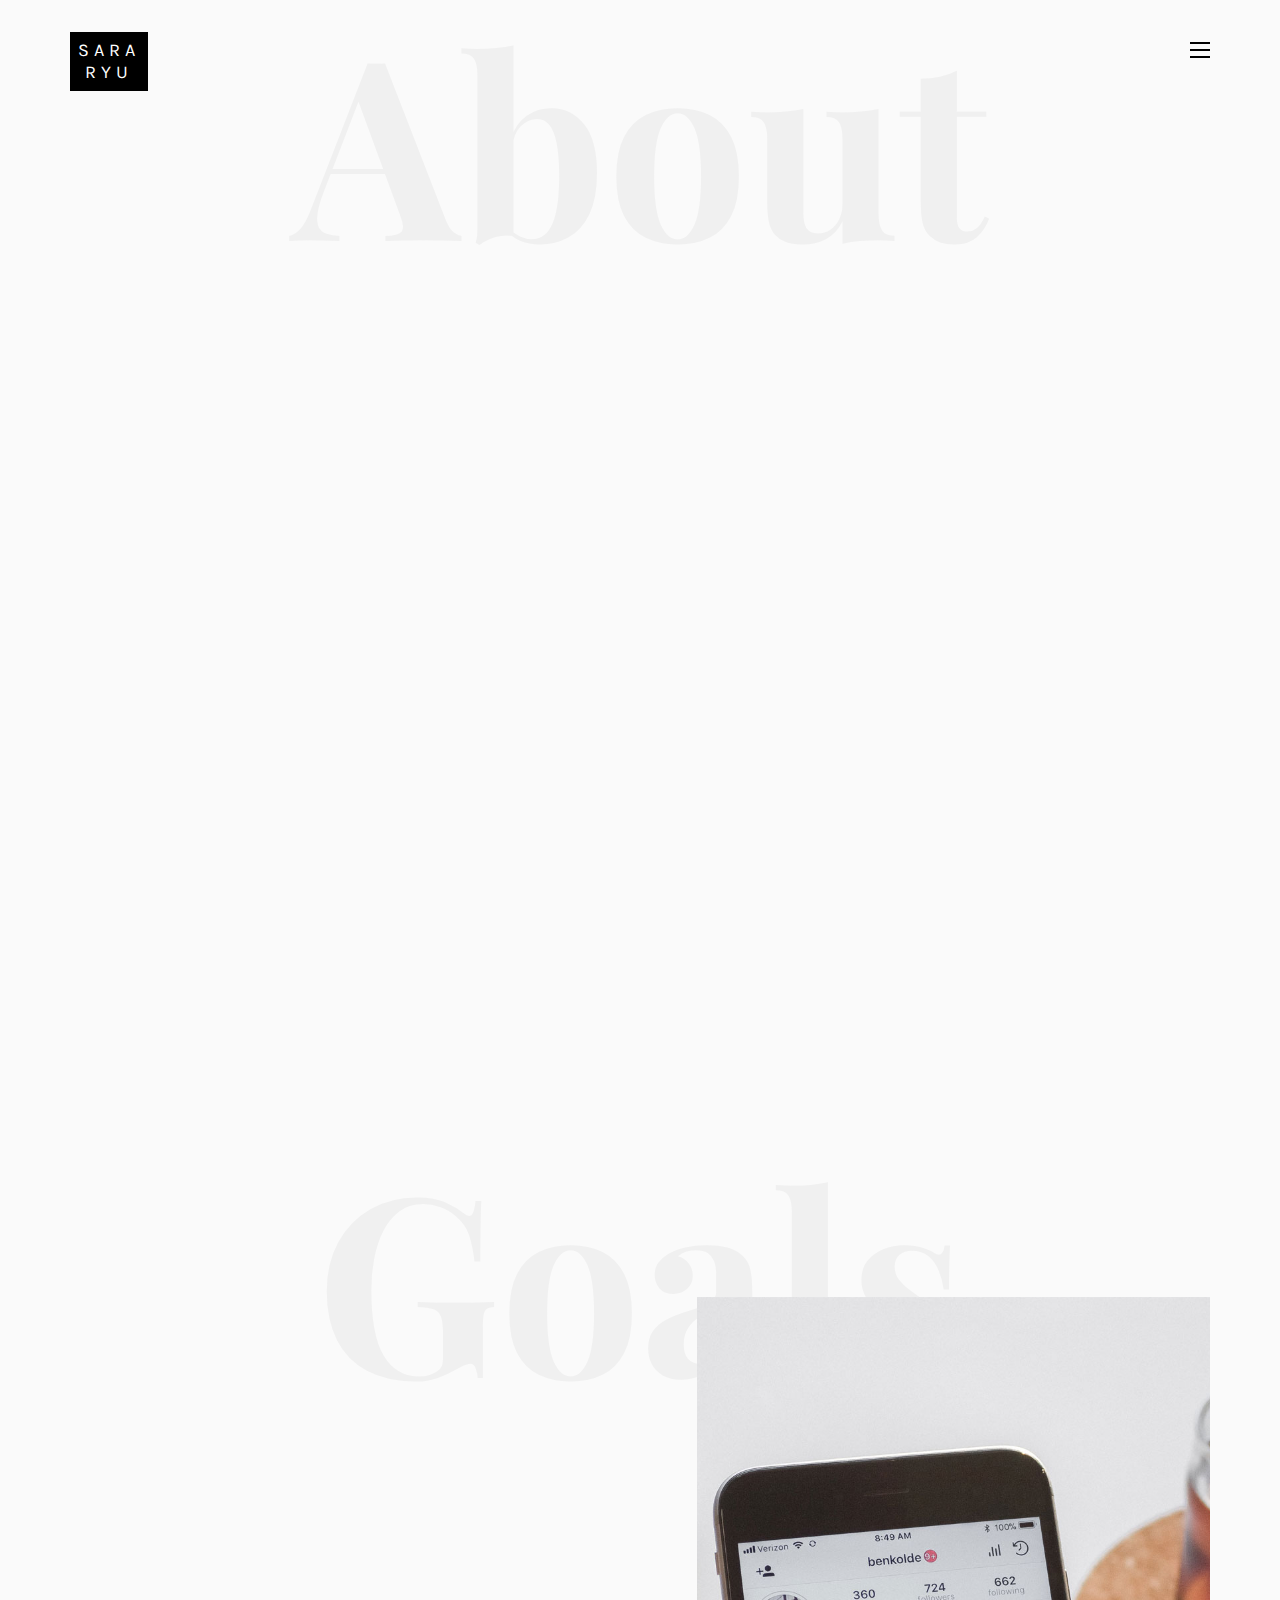
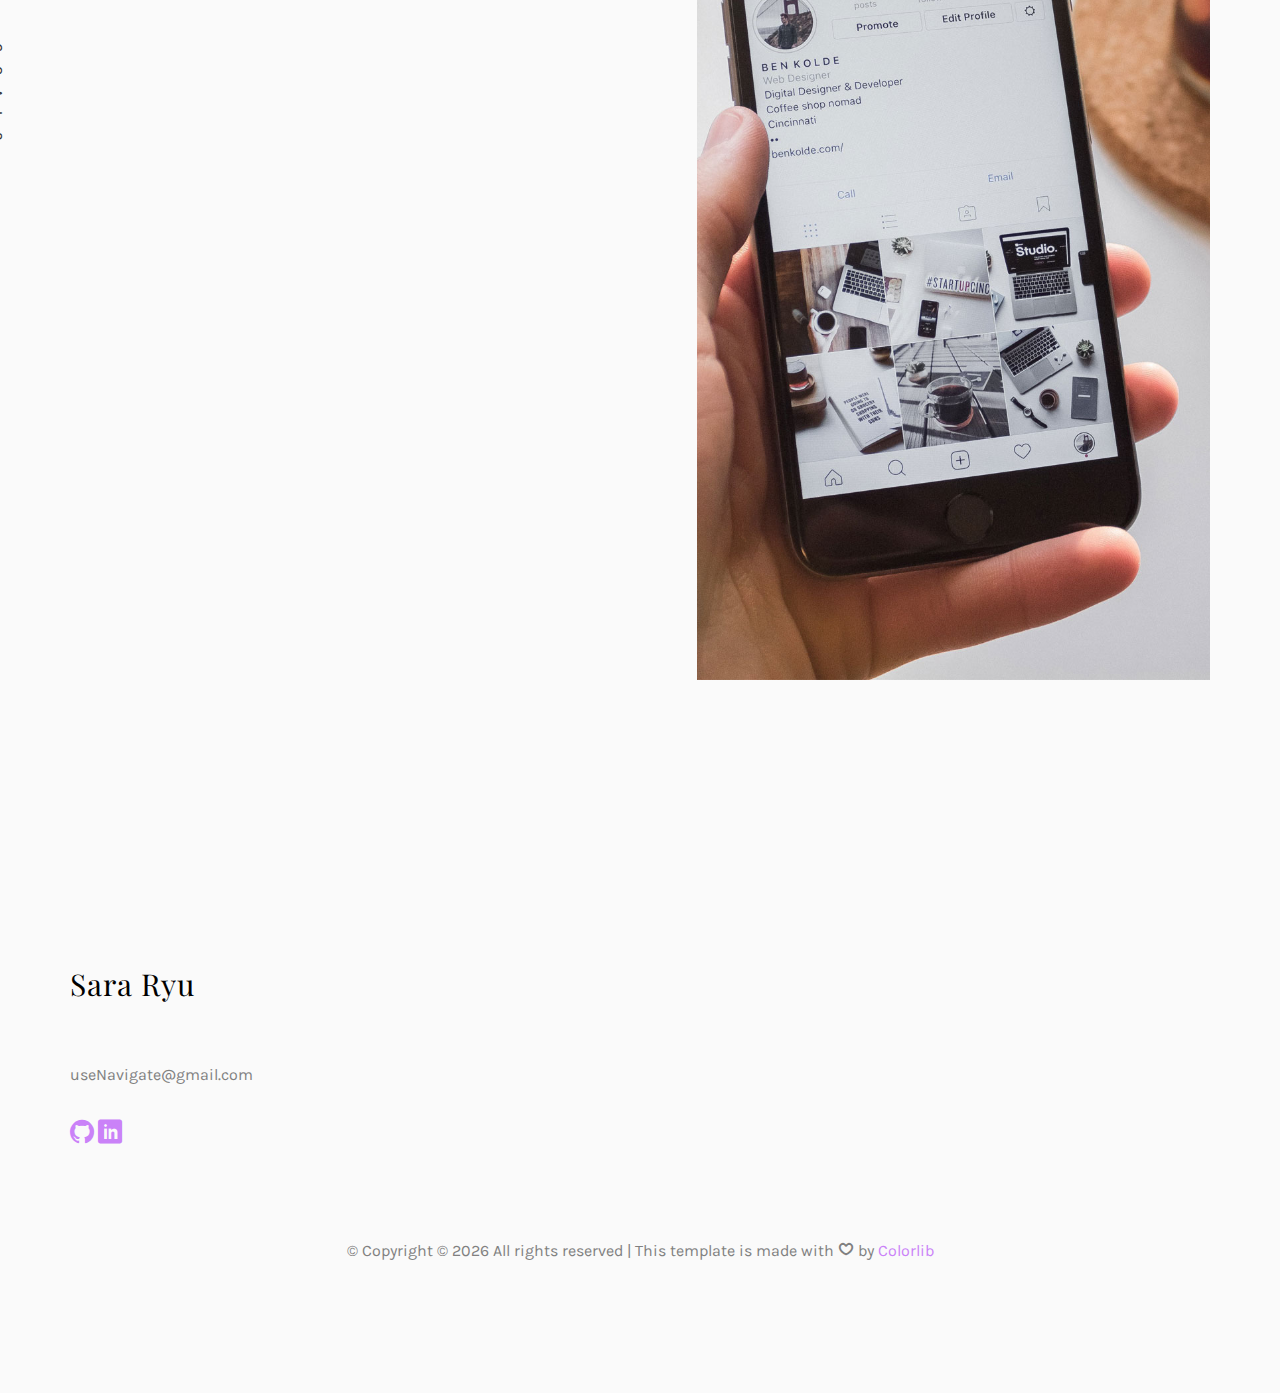
<file: about.html>
<!DOCTYPE HTML>
<html>
	<head>
	<meta charset="utf-8">
	<meta http-equiv="X-UA-Compatible" content="IE=edge">
	<title>Sara Ryu's Portfolio</title>
	<meta name="viewport" content="width=device-width, initial-scale=1">
	<meta name="description" content="" />
	<meta name="keywords" content="" />
	<meta name="author" content="" />

  <!-- Facebook and Twitter integration -->
	<meta property="og:title" content=""/>
	<meta property="og:image" content=""/>
	<meta property="og:url" content=""/>
	<meta property="og:site_name" content=""/>
	<meta property="og:description" content=""/>
	<meta name="twitter:title" content="" />
	<meta name="twitter:image" content="" />
	<meta name="twitter:url" content="" />
	<meta name="twitter:card" content="" />

	<!-- Place favicon.ico and apple-touch-icon.png in the root directory -->
	<link rel="shortcut icon" href="favicon.ico">

	<link href="https://fonts.googleapis.com/css?family=Karla:400,700" rel="stylesheet">
	<link href="https://fonts.googleapis.com/css?family=Playfair+Display:400,400i,700" rel="stylesheet">

	<!-- Animate.css -->
	<link rel="stylesheet" href="css/animate.css">
	<!-- Icomoon Icon Fonts-->
	<link rel="stylesheet" href="css/icomoon.css">
	<!-- Bootstrap  -->
	<link rel="stylesheet" href="css/bootstrap.css">
	<!-- Owl Carousel -->
	<link rel="stylesheet" href="css/owl.carousel.min.css">
	<link rel="stylesheet" href="css/owl.theme.default.min.css">
	<!-- Magnific Popup -->
	<link rel="stylesheet" href="css/magnific-popup.css">

	<link rel="stylesheet" href="css/style.css">


	<!-- Modernizr JS -->
	<script src="js/modernizr-2.6.2.min.js"></script>
	<!-- FOR IE9 below -->
	<!--[if lt IE 9]>
	<script src="js/respond.min.js"></script>
	<![endif]-->

	</head>
	<body>

	<nav id="colorlib-main-nav" role="navigation">
		<a href="#" class="js-colorlib-nav-toggle colorlib-nav-toggle active"><i></i></a>
		<div class="js-fullheight colorlib-table">
			<div class="colorlib-table-cell js-fullheight">
				<div class="row">
					<div class="col-md-12">
					</div>
				</div>
				<div class="row">
					<div class="col-md-12">
						<ul>
							<li class="active"><a href="index.html">Home</a></li>
							<li><a href="services.html">Skills</a></li>
							<li><a href="work.html">Work</a></li>
							<li><a href="about.html">About</a></li>

						</ul>
					</div>
				</div>
				<div class="row">
					<div class="col-md-12">
						<h2 class="head-title">Works</h2>
						<a href="https://usenavigate.github.io/Whale_Gaming_Javascript_Project/" target="_blank">
							<div class="gallery text-center"
								style="background-image: url(https://cdn.discordapp.com/attachments/1082730279044657222/1105607720310157352/whale.png);">
							</div>
						</a>
						<a href="https://what-ai-want.onrender.com/" target="_blank">
							<div class="gallery text-center"
								style="background-image: url(https://cdn.discordapp.com/attachments/1082730279044657222/1105607721329381376/whatiwant.png);">
							</div>
						</a>
						<a href="https://zelp-jz8y.onrender.com/" target="_blank">
							<div class="gallery text-center"
								style="background-image: url(https://cdn.discordapp.com/attachments/1082730279044657222/1105607722268897300/zelp.png);">
							</div>
						</a>
						<a href="https://fsy2hp-3000.csb.app/" target="_blank">
							<div class="gallery text-center"
								style="background-image: url(https://cdn.discordapp.com/attachments/1082730279044657222/1105617327615127632/animee.png);">
							</div>
						</a>
					</div>
				</div>
			</div>
		</div>
	</nav>

	<div id="colorlib-page">
		<header>
			<div class="container">
				<div class="row">
					<div class="col-md-12">
						<div class="colorlib-navbar-brand">
							<a class="colorlib-logo" href="index.html"><span>Sara</span><span>Ryu</span></a>
						</div>
						<a href="#" class="js-colorlib-nav-toggle colorlib-nav-toggle"><i></i></a>
					</div>
				</div>
			</div>
		</header>
		<div id="colorlib-about">
			<div class="container">
				<div class="row text-center">
					<h2 class="bold">About</h2>
				</div>
				<div class="row row-padded-bottom">
					<div class="col-md-5 animate-box">
						<img class="img-responsive about-img" src="images/about.jpg" alt="html5 bootstrap template by colorlib.com">
					</div>
					<div class="col-md-6 col-md-push-1 animate-box">
						<div class="about-desc">
							<h2><span>Sara</span><span>Ryu</span></h2>
							<div class="desc">
								<div class="rotate">
									<h2 class="heading">About</h2>
								</div>
								<p>A small river named Duden <a href="#">flows by their place</a> and supplies it with the necessary regelialia. It is a paradisematic country, in which roasted parts of sentences fly into your mouth. Even the all-powerful Pointing has no control about the blind texts it is an almost unorthographic life.</p>
								<p class="colorlib-social-icons">
									<a href="#"><i class="icon-facebook4"></i></a>
									<a href="#"><i class="icon-twitter3"></i></a>
									<a href="#"><i class="icon-googleplus"></i></a>
									<a href="#"><i class="icon-dribbble2"></i></a>
								</p>
								<p><a href="work.html" class="btn btn-primary btn-outline">View My Works</a></p>
							</div>
						</div>
					</div>
				</div>
				<div class="row">
					<div class="col-md-4 animate-box">
						<p>The Big Oxmox advised her not to do so, because there were thousands of bad Commas, wild Question Marks and devious Semikoli, but the Little Blind Text didn’t listen. She packed her seven versalia, put her initial into the belt and made herself on the way.</p>
					</div>
					<div class="col-md-4 animate-box">
						<p>The Big Oxmox advised her not to do so, because there were thousands of bad Commas, wild Question Marks and devious Semikoli, but the Little Blind Text didn’t listen. She packed her seven versalia, put her initial into the belt and made herself on the way.</p>
					</div>
					<div class="col-md-4 animate-box">
						<p>The Big Oxmox advised her not to do so, because there were thousands of bad Commas, wild Question Marks and devious Semikoli, but the Little Blind Text didn’t listen. She packed her seven versalia, put her initial into the belt and made herself on the way.</p>
					</div>
				</div>
			</div>
		</div>
		<div id="colorlib-services">
			<div class="container">
				<div class="row text-center">
					<h2 class="bold">Goals</h2>
				</div>
				<div class="row">
					<div class="col-md-12">
						<div class="services-flex">
							<div class="one-third">
								<div class="row">
									<div class="col-md-12 col-md-offset-0 animate-box intro-heading">
										<span>Target</span>
										<h2>Goals</h2>
										<p>A small river named Duden flows by their place and supplies it with the necessary regelialia. It is a paradisematic country, in which roasted parts of sentences fly into your mouth.</p>
									</div>
								</div>
								<div class="row">
									<div class="col-md-12">
										<div class="rotate">
											<h2 class="heading">Goals</h2>
										</div>
									</div>
									<div class="col-md-12">
										<div class="services animate-box">
											<h3>1 - High Quality Theme</h3>
											<p>Even the all-powerful Pointing has no control about the blind texts it is an almost unorthographic life One day however a small line of blind text by the name of Lorem Ipsum decided to leave for the far World of Grammar.</p>
										</div>
										<div class="services animate-box">
											<h3>2 - Customer Satisfaction</h3>
											<p>Even the all-powerful Pointing has no control about the blind texts it is an almost unorthographic life One day however a small line of blind text by the name of Lorem Ipsum decided to leave for the far World of Grammar.</p>
										</div>
										<div class="services animate-box">
											<h3>3 - Well Mentained Sites</h3>
											<p>Even the all-powerful Pointing has no control about the blind texts it is an almost unorthographic life One day however a small line of blind text by the name of Lorem Ipsum decided to leave for the far World of Grammar.</p>
										</div>
									</div>
								</div>
							</div>
							<div class="one-forth services-img" style="background-image: url(images/services-img-1.jpg);">
							</div>
						</div>
					</div>
				</div>
			</div>
		</div>

		<!-- <div id="colorlib-testimony">
			<div class="container">
				<div class="row text-center">
					<h2 class="bold">Testimonies</h2>
				</div>
				<div class="row">
					<div class="col-md-12 col-md-offset-0 text-center animate-box intro-heading">
						<span>Testimonies</span>
						<h2>Clients Says</h2>
					</div>
				</div>
				<div class="row">
					<div class="col-md-12">
						<div class="rotate">
							<h2 class="heading">Says</h2>
						</div>
					</div>
				</div>
				<div class="row animate-box">
					<div class="owl-carousel">
						<div class="item">
							<div class="col-md-12 text-center">
								<div class="testimony">
									<blockquote>
										<p>"A small river named Duden flows by their place and supplies it with the necessary regelialia.</p>
										<span>" &mdash; George Brooks</span>
									</blockquote>
								</div>
							</div>
						</div>
						<div class="item">
							<div class="col-md-12 text-center">
								<div class="testimony">
									<blockquote>
										<p>"Even the all-powerful Pointing has no control about the blind texts it is an almost unorthographic life One day however a small line of blind text by the name of Lorem Ipsum decided to leave for the far World of Grammar.</p>
										<span>" &mdash; Daniel Foster</span>
									</blockquote>
								</div>
							</div>
						</div>
						<div class="item">
							<div class="col-md-12 text-center">
								<div class="testimony">
									<blockquote>
										<p>"When she reached the first hills of the Italic Mountains, she had a last view back on the skyline of her hometown Bookmarksgrove</p>
										<span>" &mdash; Liam Jenkins</span>
									</blockquote>
								</div>
							</div>
						</div>
					</div>
				</div>
			</div>
		</div> -->

			<footer>
				<div id="footer">
					<div class="container">
						<div class="row">
							<div class="col-md-4 col-pb-sm">
								<div class="row">
									<div class="col-md-10">
										<h2>Sara Ryu</h2>

										<p>useNavigate@gmail.com</a></p>
										<p class="colorlib-social-icons">
											<a href="https://github.com/useNavigate"><i class="icon-github" target="_blank"></i></a>
											<a href="https://www.linkedin.com/in/sara-ryu-798165261/"><i class="icon-linkedin"
													target="_blank"></i></a>
											<a href="https://wellfound.com/u/sara-ryu" target="_blank"><i
													class="fa-brands fa-angellist"></i></a>

										</p>
									</div>
								</div>
							</div>

							<div class="row">
								<div class="col-md-12 text-center">
									<p>
										&copy;
										<!-- Link back to Colorlib can't be removed. Template is licensed under CC BY 3.0. -->
										Copyright &copy;
										<script>document.write(new Date().getFullYear());</script> All rights reserved | This
										template is made with <i class="icon-heart4" aria-hidden="true"></i> by <a
											href="https://colorlib.com" target="_blank">Colorlib</a>
										<!-- Link back to Colorlib can't be removed. Template is licensed under CC BY 3.0. -->
									</p>
								</div>
							</div>
						</div>
					</div>
			</footer>

	</div>

	<!-- jQuery -->
	<script src="js/jquery.min.js"></script>
	<!-- jQuery Easing -->
	<script src="js/jquery.easing.1.3.js"></script>
	<!-- Bootstrap -->
	<script src="js/bootstrap.min.js"></script>
	<!-- Waypoints -->
	<script src="js/jquery.waypoints.min.js"></script>
	<!-- Owl Carousel -->
	<script src="js/owl.carousel.min.js"></script>
	<!-- Magnific Popup -->
	<script src="js/jquery.magnific-popup.min.js"></script>
	<script src="js/magnific-popup-options.js"></script>

	<!-- Main JS (Do not remove) -->
	<script src="js/main.js"></script>

	</body>
</html>
</file>
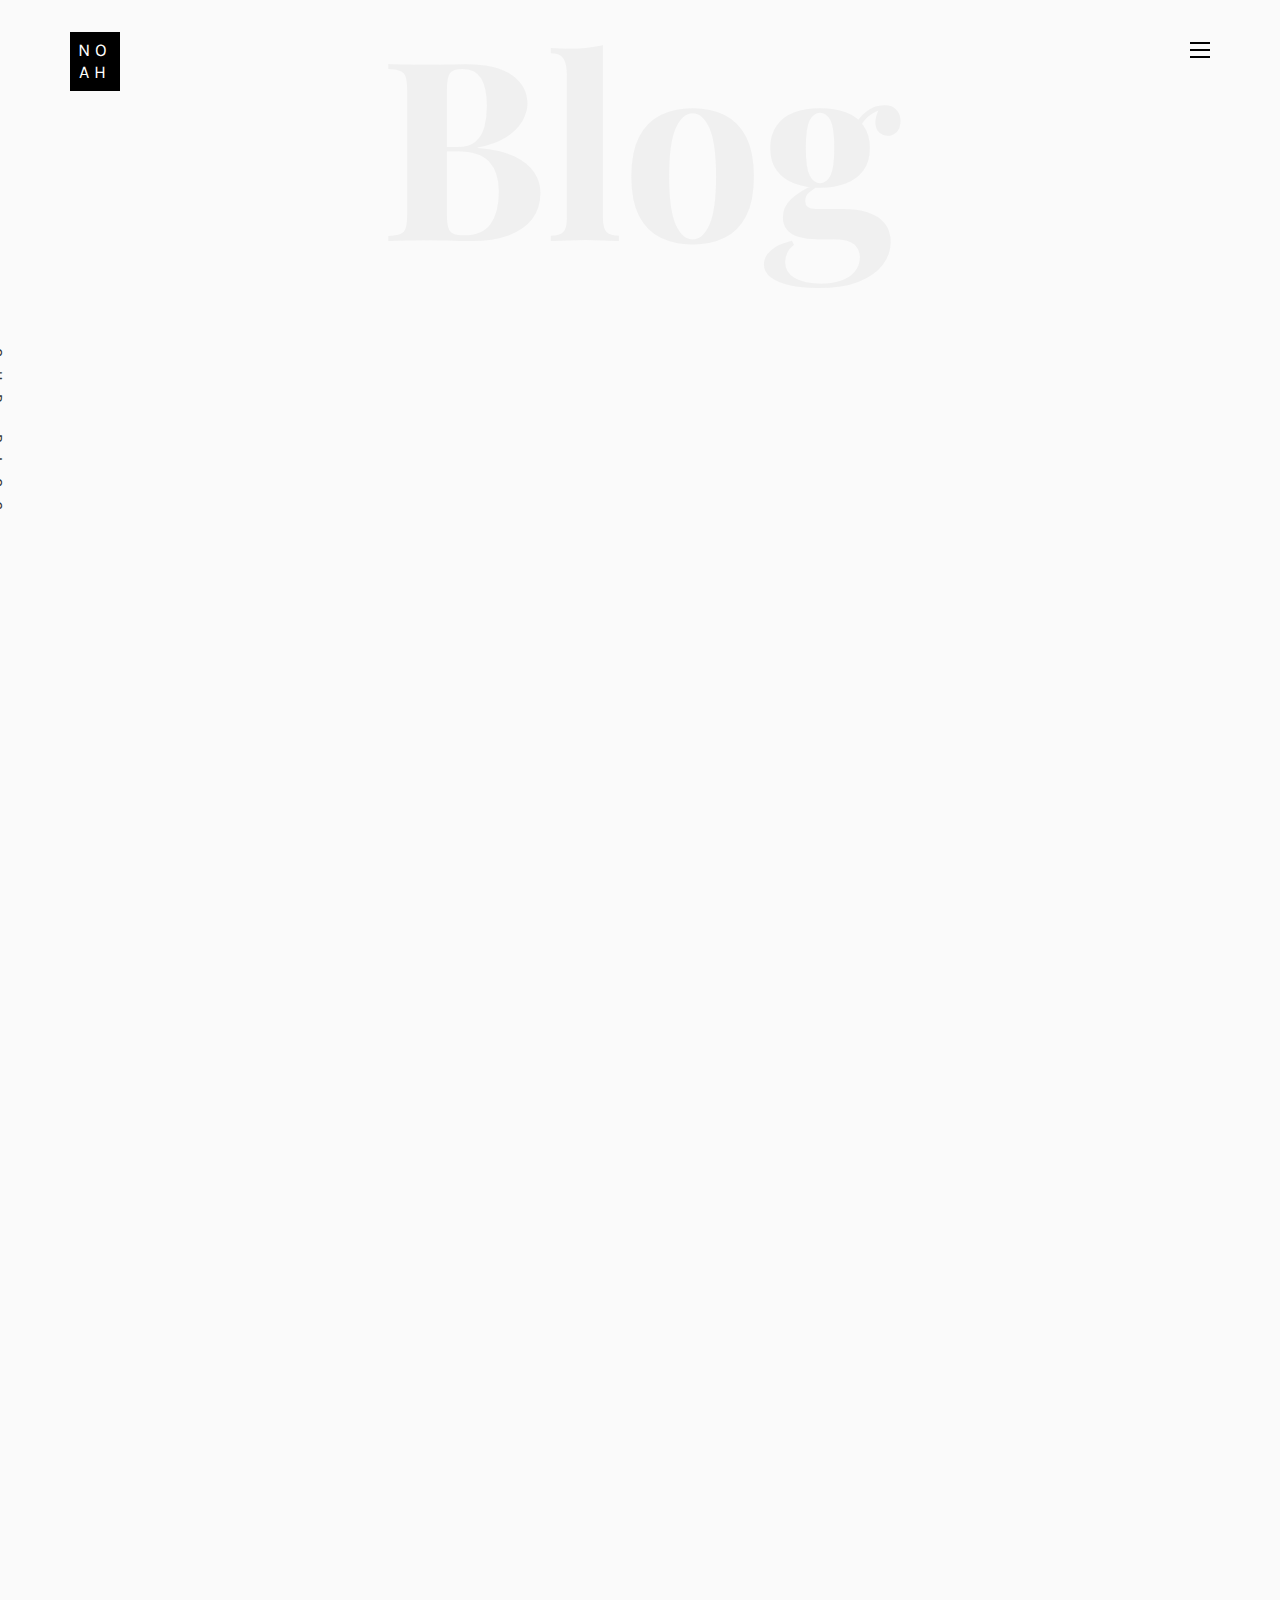
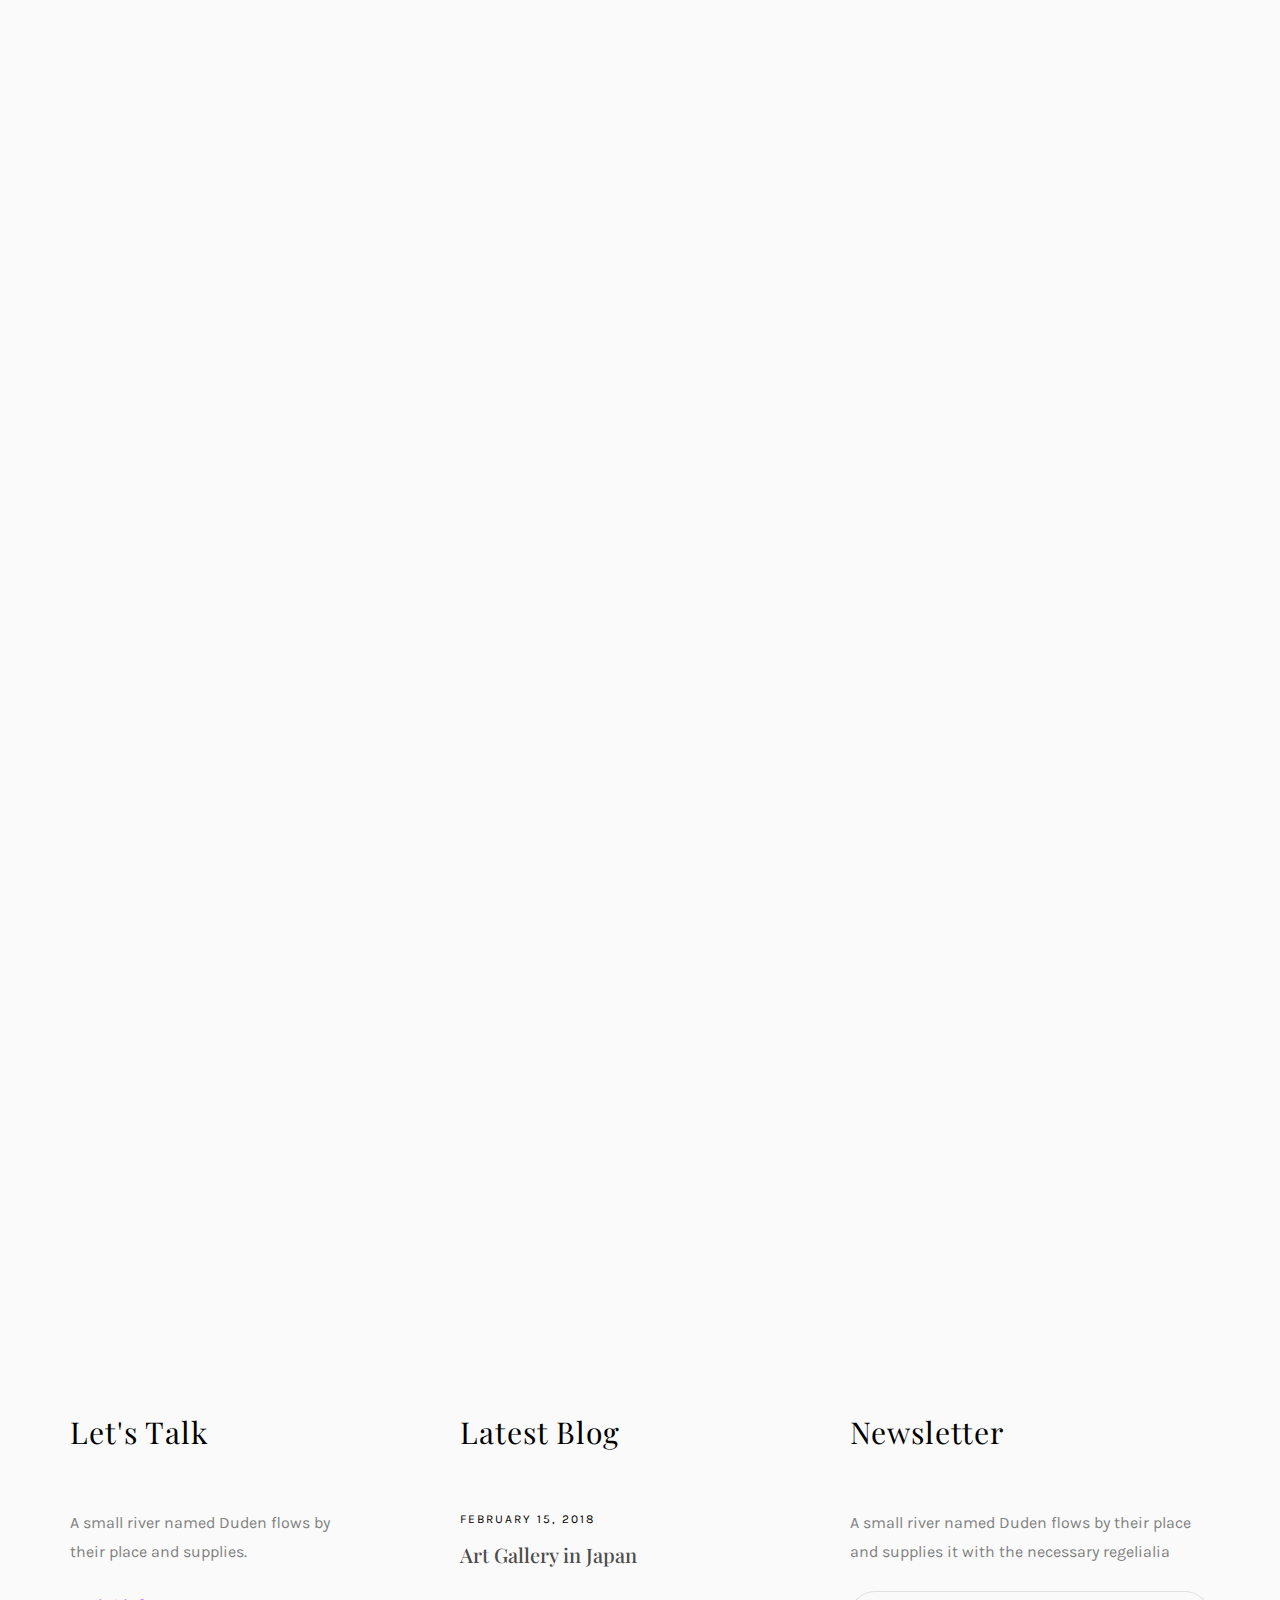
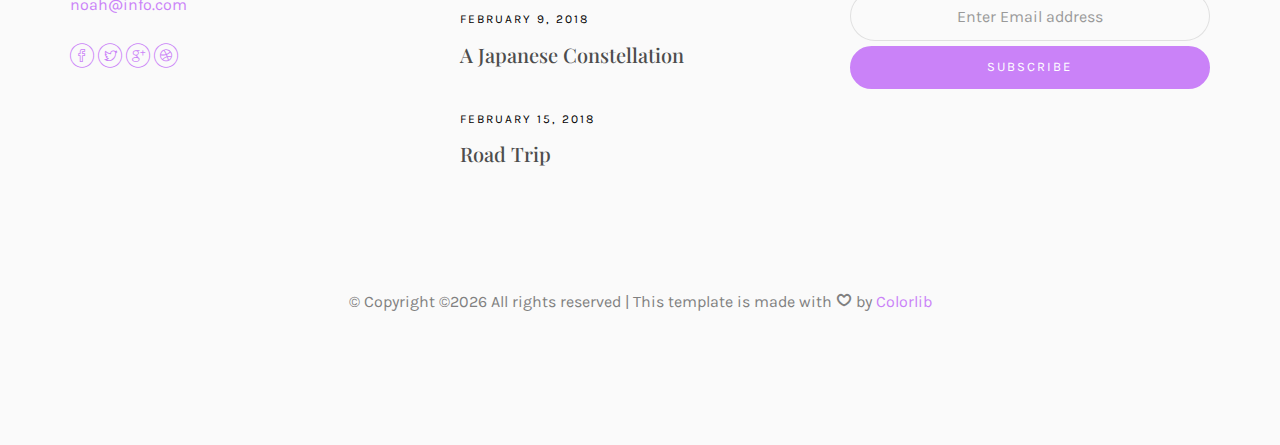
<file: blog.html>
<!DOCTYPE HTML>
<html>
	<head>
	<meta charset="utf-8">
	<meta http-equiv="X-UA-Compatible" content="IE=edge">
	<title>Noah Template</title>
	<meta name="viewport" content="width=device-width, initial-scale=1">
	<meta name="description" content="" />
	<meta name="keywords" content="" />
	<meta name="author" content="" />

  <!-- Facebook and Twitter integration -->
	<meta property="og:title" content=""/>
	<meta property="og:image" content=""/>
	<meta property="og:url" content=""/>
	<meta property="og:site_name" content=""/>
	<meta property="og:description" content=""/>
	<meta name="twitter:title" content="" />
	<meta name="twitter:image" content="" />
	<meta name="twitter:url" content="" />
	<meta name="twitter:card" content="" />

	<!-- Place favicon.ico and apple-touch-icon.png in the root directory -->
	<link rel="shortcut icon" href="favicon.ico">

	<link href="https://fonts.googleapis.com/css?family=Karla:400,700" rel="stylesheet">
	<link href="https://fonts.googleapis.com/css?family=Playfair+Display:400,400i,700" rel="stylesheet">
	
	<!-- Animate.css -->
	<link rel="stylesheet" href="css/animate.css">
	<!-- Icomoon Icon Fonts-->
	<link rel="stylesheet" href="css/icomoon.css">
	<!-- Bootstrap  -->
	<link rel="stylesheet" href="css/bootstrap.css">
	<!-- Owl Carousel -->
	<link rel="stylesheet" href="css/owl.carousel.min.css">
	<link rel="stylesheet" href="css/owl.theme.default.min.css">
	<!-- Magnific Popup -->
	<link rel="stylesheet" href="css/magnific-popup.css">

	<link rel="stylesheet" href="css/style.css">


	<!-- Modernizr JS -->
	<script src="js/modernizr-2.6.2.min.js"></script>
	<!-- FOR IE9 below -->
	<!--[if lt IE 9]>
	<script src="js/respond.min.js"></script>
	<![endif]-->

	</head>
	<body>

	<nav id="colorlib-main-nav" role="navigation">
		<a href="#" class="js-colorlib-nav-toggle colorlib-nav-toggle active"><i></i></a>
		<div class="js-fullheight colorlib-table">
			<div class="colorlib-table-cell js-fullheight">
				<div class="row">
					<div class="col-md-12">
						<div class="form-group">
							<input type="text" class="form-control" id="search" placeholder="Enter any key to search...">
							<button type="submit" class="btn btn-primary"><i class="icon-search3"></i></button>
						</div>
					</div>
				</div>
				<div class="row">
					<div class="col-md-12">
						<ul>
							<li><a href="index.html">Home</a></li>
							<li><a href="services.html">Services</a></li>
							<li><a href="work.html">Work</a></li>
							<li class="active"><a href="blog.html">Blog</a></li>
							<li><a href="about.html">About</a></li>
							<li><a href="contact.html">Contact</a></li>
						</ul>
					</div>
				</div>
				<div class="row">
					<div class="col-md-12">
						<h2 class="head-title">Works</h2>
						<a href="images/work-1.jpg" class="gallery image-popup-link text-center" style="background-image: url(images/work-1.jpg);">
							<span><i class="icon-search3"></i></span>
						</a>
						<a href="images/work-2.jpg" class="gallery image-popup-link text-center" style="background-image: url(images/work-2.jpg);">
							<span><i class="icon-search3"></i></span>
						</a>
						<a href="images/work-3.jpg" class="gallery image-popup-link text-center" style="background-image: url(images/work-3.jpg);">
							<span><i class="icon-search3"></i></span>
						</a>
						<a href="images/work-4.jpg" class="gallery image-popup-link text-center" style="background-image: url(images/work-4.jpg);">
							<span><i class="icon-search3"></i></span>
						</a>
					</div>
				</div>
			</div>
		</div>
	</nav>
	
	<div id="colorlib-page">
		<header>
			<div class="container">
				<div class="row">
					<div class="col-md-12">
						<div class="colorlib-navbar-brand">
							<a class="colorlib-logo" href="index.html"><span>No</span><span>ah</span></a>
						</div>
						<a href="#" class="js-colorlib-nav-toggle colorlib-nav-toggle"><i></i></a>
					</div>
				</div>
			</div>
		</header>
		
		<div id="colorlib-blog">
			<div class="container">
				<div class="row text-center">
					<h2 class="bold">Blog</h2>
				</div>
				<div class="row">
					<div class="col-md-12 col-md-offset-0 text-center animate-box intro-heading">
						<span>Blog</span>
						<h2>Read Our Case</h2>
					</div>
				</div>
				<div class="row">
					<div class="col-md-12">
						<div class="rotate">
							<h2 class="heading">Our Blog</h2>
						</div>
					</div>
				</div>
				<div class="row">
					<div class="col-md-4">
						<div class="article animate-box">
							<a href="blog.html" class="blog-img">
								<img class="img-responsive" src="images/img-1.jpg" alt="html5 bootstrap by colorlib.com">
								<div class="overlay"></div>
								<div class="link">
									<span class="read">Read more</h2>
								</div>
							</a>
							<div class="desc">
								<span class="meta">15, Feb 2018</span>
								<h2><a href="blog.html">A Japanese Constellation</a></h2>
								<p>When she reached the first hills of the Italic Mountains, she had a last view back on the skyline of her hometown Bookmarksgrove</p>
							</div>
						</div>

						<div class="article animate-box">
							<a href="blog.html" class="blog-img">
								<img class="img-responsive" src="images/img-4.jpg" alt="html5 bootstrap by colorlib.com">
								<div class="overlay"></div>
								<div class="link">
									<span class="read">Read more</h2>
								</div>
							</a>
							<div class="desc">
								<span class="meta">15, Feb 2018</span>
								<h2><a href="blog.html">A Japanese Constellation</a></h2>
								<p>When she reached the first hills of the Italic Mountains, she had a last view back on the skyline of her hometown Bookmarksgrove</p>
							</div>
						</div>

						<div class="article animate-box">
							<a href="blog.html" class="blog-img">
								<img class="img-responsive" src="images/img-7.jpg" alt="html5 bootstrap by colorlib.com">
								<div class="overlay"></div>
								<div class="link">
									<span class="read">Read more</h2>
								</div>
							</a>
							<div class="desc">
								<span class="meta">15, Feb 2018</span>
								<h2><a href="blog.html">A Japanese Constellation</a></h2>
								<p>When she reached the first hills of the Italic Mountains, she had a last view back on the skyline of her hometown Bookmarksgrove</p>
							</div>
						</div>
					</div>


					<div class="col-md-4">
						<div class="article animate-box">
							<a href="blog.html" class="blog-img">
								<img class="img-responsive" src="images/img-2.jpg" alt="html5 bootstrap by colorlib.com">
								<div class="overlay"></div>
								<div class="link">
									<span class="read">Read more</h2>
								</div>
							</a>
							<div class="desc">
								<span class="meta">15, Feb 2018</span>
								<h2><a href="blog.html">A Japanese Constellation</a></h2>
								<p>When she reached the first hills of the Italic Mountains, she had a last view back on the skyline of her hometown Bookmarksgrove</p>
							</div>
						</div>
						
						<div class="article animate-box">
							<a href="blog.html" class="blog-img">
								<img class="img-responsive" src="images/img-5.jpg" alt="html5 bootstrap by colorlib.com">
								<div class="overlay"></div>
								<div class="link">
									<span class="read">Read more</h2>
								</div>
							</a>
							<div class="desc">
								<span class="meta">15, Feb 2018</span>
								<h2><a href="blog.html">A Japanese Constellation</a></h2>
								<p>When she reached the first hills of the Italic Mountains, she had a last view back on the skyline of her hometown Bookmarksgrove</p>
							</div>
						</div>

						<div class="article animate-box">
							<a href="blog.html" class="blog-img">
								<img class="img-responsive" src="images/img-8.jpg" alt="html5 bootstrap by colorlib.com">
								<div class="overlay"></div>
								<div class="link">
									<span class="read">Read more</h2>
								</div>
							</a>
							<div class="desc">
								<span class="meta">15, Feb 2018</span>
								<h2><a href="blog.html">A Japanese Constellation</a></h2>
								<p>When she reached the first hills of the Italic Mountains, she had a last view back on the skyline of her hometown Bookmarksgrove</p>
							</div>
						</div>
					</div>


					<div class="col-md-4">
						<div class="article animate-box">
							<a href="blog.html" class="blog-img">
								<img class="img-responsive" src="images/img-3.jpg" alt="html5 bootstrap by colorlib.com">
								<div class="overlay"></div>
								<div class="link">
									<span class="read">Read more</h2>
								</div>
							</a>
							<div class="desc">
								<span class="meta">15, Feb 2018</span>
								<h2><a href="blog.html">A Japanese Constellation</a></h2>
								<p>When she reached the first hills of the Italic Mountains, she had a last view back on the skyline of her hometown Bookmarksgrove</p>
							</div>
						</div>

						<div class="article animate-box">
							<a href="blog.html" class="blog-img">
								<img class="img-responsive" src="images/img-6.jpg" alt="html5 bootstrap by colorlib.com">
								<div class="overlay"></div>
								<div class="link">
									<span class="read">Read more</h2>
								</div>
							</a>
							<div class="desc">
								<span class="meta">15, Feb 2018</span>
								<h2><a href="blog.html">A Japanese Constellation</a></h2>
								<p>When she reached the first hills of the Italic Mountains, she had a last view back on the skyline of her hometown Bookmarksgrove</p>
							</div>
						</div>

						<div class="article animate-box">
							<a href="blog.html" class="blog-img">
								<img class="img-responsive" src="images/img-9.jpg" alt="html5 bootstrap by colorlib.com">
								<div class="overlay"></div>
								<div class="link">
									<span class="read">Read more</h2>
								</div>
							</a>
							<div class="desc">
								<span class="meta">15, Feb 2018</span>
								<h2><a href="blog.html">A Japanese Constellation</a></h2>
								<p>When she reached the first hills of the Italic Mountains, she had a last view back on the skyline of her hometown Bookmarksgrove</p>
							</div>
						</div>
					</div>
				</div>
			</div>
		</div>


		<footer>
			<div id="footer">
				<div class="container">
					<div class="row">
						<div class="col-md-4 col-pb-sm">
							<div class="row">
								<div class="col-md-10">
									<h2>Let's Talk</h2>
									<p>A small river named Duden flows by their place and supplies.</p>
									<p><a href="#">noah@info.com</a></p>
									<p class="colorlib-social-icons">
										<a href="#"><i class="icon-facebook4"></i></a>
										<a href="#"><i class="icon-twitter3"></i></a>
										<a href="#"><i class="icon-googleplus"></i></a>
										<a href="#"><i class="icon-dribbble2"></i></a>
									</p>
								</div>
							</div>
						</div>
						<div class="col-md-4 col-pb-sm">
							<h2>Latest Blog</h2>
							<div class="f-entry">
								<a href="#" class="featured-img" style="background-image: url(images/img-1.jpg);"></a>
								<div class="desc">
									<span>February 15, 2018</span>
									<h3><a href="#">Art Gallery in Japan</a></h3>
								</div>
							</div>
							<div class="f-entry">
								<a href="#" class="featured-img" style="background-image: url(images/img-2.jpg);"></a>
								<div class="desc">
									<span>February 9, 2018</span>
									<h3><a href="#">A Japanese Constellation</a></h3>
								</div>
							</div>
							<div class="f-entry">
								<a href="#" class="featured-img" style="background-image: url(images/img-3.jpg);"></a>
								<div class="desc">
									<span>February 15, 2018</span>
									<h3><a href="#">Road Trip</a></h3>
								</div>
							</div>
						</div>
						<div class="col-md-4 col-pb-sm">
							<h2>Newsletter</h2>
							<p>A small river named Duden flows by their place and supplies it with the necessary regelialia</p>
							<div class="subscribe text-center">
								<div class="form-group">
									<input type="text" class="form-control text-center" placeholder="Enter Email address">
									<input type="submit" value="Subscribe" class="btn btn-primary btn-custom">
								</div>
							</div>
						</div>
					</div>
					<div class="row">
						<div class="col-md-12 text-center">
							<p>
								&copy; <!-- Link back to Colorlib can't be removed. Template is licensed under CC BY 3.0. -->
Copyright &copy;<script>document.write(new Date().getFullYear());</script> All rights reserved | This template is made with <i class="icon-heart4" aria-hidden="true"></i> by <a href="https://colorlib.com" target="_blank">Colorlib</a>
<!-- Link back to Colorlib can't be removed. Template is licensed under CC BY 3.0. -->
							</p>
						</div>
					</div>
				</div>
			</div>
		</footer>
	
	</div>

	<!-- jQuery -->
	<script src="js/jquery.min.js"></script>
	<!-- jQuery Easing -->
	<script src="js/jquery.easing.1.3.js"></script>
	<!-- Bootstrap -->
	<script src="js/bootstrap.min.js"></script>
	<!-- Waypoints -->
	<script src="js/jquery.waypoints.min.js"></script>
	<!-- Owl Carousel -->
	<script src="js/owl.carousel.min.js"></script>
	<!-- Magnific Popup -->
	<script src="js/jquery.magnific-popup.min.js"></script>
	<script src="js/magnific-popup-options.js"></script>

	<!-- Main JS (Do not remove) -->
	<script src="js/main.js"></script>

	</body>
</html>
</file>
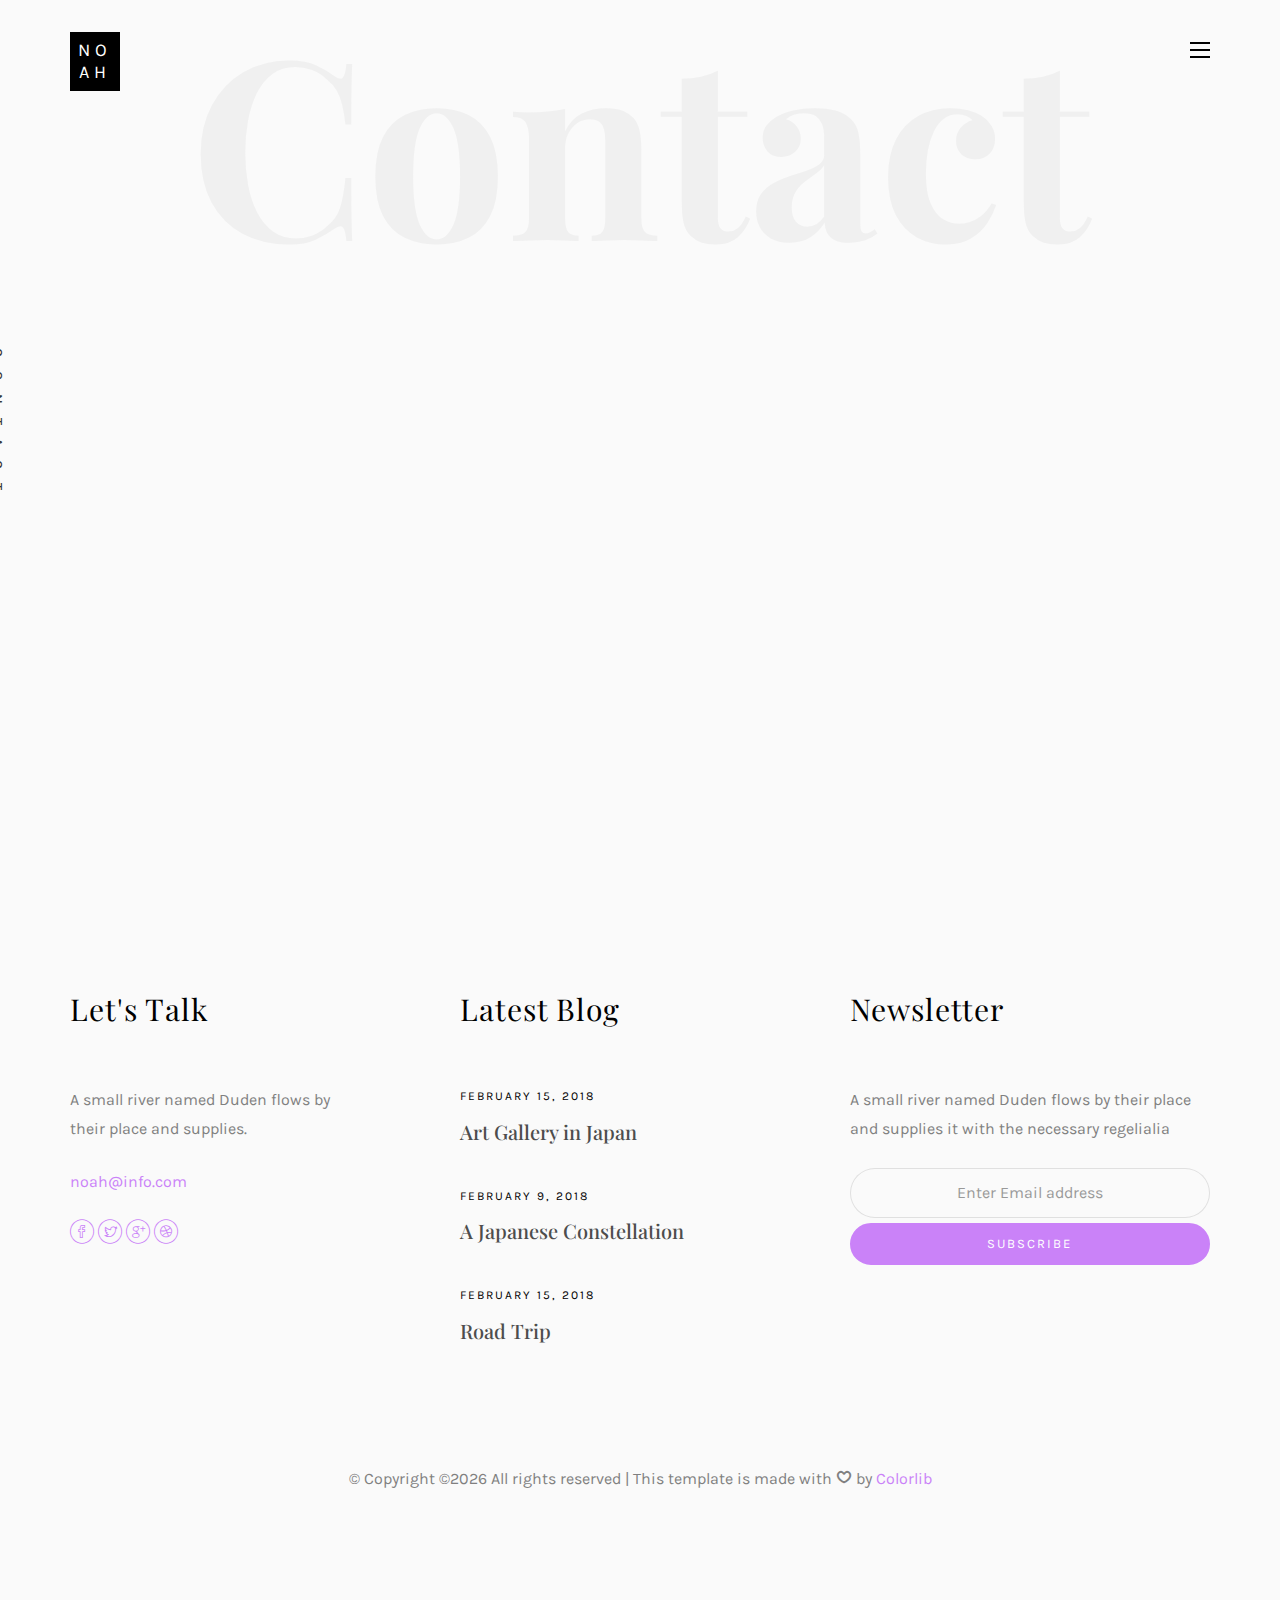
<file: contact.html>
<!DOCTYPE HTML>
<html>
	<head>
	<meta charset="utf-8">
	<meta http-equiv="X-UA-Compatible" content="IE=edge">
	<title>Noah Template</title>
	<meta name="viewport" content="width=device-width, initial-scale=1">
	<meta name="description" content="" />
	<meta name="keywords" content="" />
	<meta name="author" content="" />

  <!-- Facebook and Twitter integration -->
	<meta property="og:title" content=""/>
	<meta property="og:image" content=""/>
	<meta property="og:url" content=""/>
	<meta property="og:site_name" content=""/>
	<meta property="og:description" content=""/>
	<meta name="twitter:title" content="" />
	<meta name="twitter:image" content="" />
	<meta name="twitter:url" content="" />
	<meta name="twitter:card" content="" />

	<!-- Place favicon.ico and apple-touch-icon.png in the root directory -->
	<link rel="shortcut icon" href="favicon.ico">

	<link href="https://fonts.googleapis.com/css?family=Karla:400,700" rel="stylesheet">
	<link href="https://fonts.googleapis.com/css?family=Playfair+Display:400,400i,700" rel="stylesheet">
	
	<!-- Animate.css -->
	<link rel="stylesheet" href="css/animate.css">
	<!-- Icomoon Icon Fonts-->
	<link rel="stylesheet" href="css/icomoon.css">
	<!-- Bootstrap  -->
	<link rel="stylesheet" href="css/bootstrap.css">
	<!-- Owl Carousel -->
	<link rel="stylesheet" href="css/owl.carousel.min.css">
	<link rel="stylesheet" href="css/owl.theme.default.min.css">
	<!-- Magnific Popup -->
	<link rel="stylesheet" href="css/magnific-popup.css">

	<link rel="stylesheet" href="css/style.css">


	<!-- Modernizr JS -->
	<script src="js/modernizr-2.6.2.min.js"></script>
	<!-- FOR IE9 below -->
	<!--[if lt IE 9]>
	<script src="js/respond.min.js"></script>
	<![endif]-->

	</head>
	<body>

	<nav id="colorlib-main-nav" role="navigation">
		<a href="#" class="js-colorlib-nav-toggle colorlib-nav-toggle active"><i></i></a>
		<div class="js-fullheight colorlib-table">
			<div class="colorlib-table-cell js-fullheight">
				<div class="row">
					<div class="col-md-12">
						<div class="form-group">
							<input type="text" class="form-control" id="search" placeholder="Enter any key to search...">
							<button type="submit" class="btn btn-primary"><i class="icon-search3"></i></button>
						</div>
					</div>
				</div>
				<div class="row">
					<div class="col-md-12">
						<ul>
							<li><a href="index.html">Home</a></li>
							<li><a href="services.html">Services</a></li>
							<li><a href="work.html">Work</a></li>
							<li><a href="blog.html">Blog</a></li>
							<li><a href="about.html">About</a></li>
							<li class="active"><a href="contact.html">Contact</a></li>
						</ul>
					</div>
				</div>
				<div class="row">
					<div class="col-md-12">
						<h2 class="head-title">Works</h2>
						<a href="images/work-1.jpg" class="gallery image-popup-link text-center" style="background-image: url(images/work-1.jpg);">
							<span><i class="icon-search3"></i></span>
						</a>
						<a href="images/work-2.jpg" class="gallery image-popup-link text-center" style="background-image: url(images/work-2.jpg);">
							<span><i class="icon-search3"></i></span>
						</a>
						<a href="images/work-3.jpg" class="gallery image-popup-link text-center" style="background-image: url(images/work-3.jpg);">
							<span><i class="icon-search3"></i></span>
						</a>
						<a href="images/work-4.jpg" class="gallery image-popup-link text-center" style="background-image: url(images/work-4.jpg);">
							<span><i class="icon-search3"></i></span>
						</a>
					</div>
				</div>
			</div>
		</div>
	</nav>
	
	<div id="colorlib-page">
		<header>
			<div class="container">
				<div class="row">
					<div class="col-md-12">
						<div class="colorlib-navbar-brand">
							<a class="colorlib-logo" href="index.html"><span>No</span><span>ah</span></a>
						</div>
						<a href="#" class="js-colorlib-nav-toggle colorlib-nav-toggle"><i></i></a>
					</div>
				</div>
			</div>
		</header>
		
		<div id="colorlib-contact">
			<div class="container">
				<div class="row text-center">
					<h2 class="bold">Contact</h2>
				</div>
				<div class="row">
					<div class="col-md-12 col-md-offset-0 text-center animate-box intro-heading">
						<span>Contact</span>
						<h2>Contact Me</h2>
					</div>
				</div>
				<div class="row">
					<div class="col-md-12">
						<div class="rotate">
							<h2 class="heading">Contact</h2>
						</div>
					</div>
				</div>
				<div class="row">
					<div class="col-md-12 col-md-offset-0">
						<div class="row">
							<div class="col-md-4 animate-box">
								<h3>My Address</h3>
								<ul class="contact-info">
									<li><span><i class="icon-map5"></i></span>88 West 21th Street, Suite 721 New York NY 10016</li>
									<li><span><i class="icon-phone4"></i></span>+ 1235 2355 98</li>
									<li><span><i class="icon-envelope2"></i></span><a href="#">info@yoursite.com</a></li>
									<li><span><i class="icon-globe3"></i></span><a href="#">www.yoursite.com</a></li>
								</ul>
							</div>
							<div class="col-md-7 col-md-push-1 animate-box">
								<div class="row">
									<div class="col-md-12">
										<div class="form-group">
											<textarea name="" class="form-control" id="" cols="30" rows="7" placeholder="Message"></textarea>
										</div>
									</div>
									<div class="col-md-6">
										<div class="form-group">
											<input type="text" class="form-control" placeholder="Name">
										</div>
									</div>
									<div class="col-md-6">
										<div class="form-group">
											<input type="text" class="form-control" placeholder="Email">
										</div>
									</div>
									<div class="col-md-12">
										<div class="form-group">
											<input type="submit" value="Send Message" class="btn btn-primary">
										</div>
									</div>
								</div>
							</div>
						</div>
					</div>
				</div>
			</div>
		</div>

		<footer>
			<div id="footer">
				<div class="container">
					<div class="row">
						<div class="col-md-4 col-pb-sm">
							<div class="row">
								<div class="col-md-10">
									<h2>Let's Talk</h2>
									<p>A small river named Duden flows by their place and supplies.</p>
									<p><a href="#">noah@info.com</a></p>
									<p class="colorlib-social-icons">
										<a href="#"><i class="icon-facebook4"></i></a>
										<a href="#"><i class="icon-twitter3"></i></a>
										<a href="#"><i class="icon-googleplus"></i></a>
										<a href="#"><i class="icon-dribbble2"></i></a>
									</p>
								</div>
							</div>
						</div>
						<div class="col-md-4 col-pb-sm">
							<h2>Latest Blog</h2>
							<div class="f-entry">
								<a href="#" class="featured-img" style="background-image: url(images/img-1.jpg);"></a>
								<div class="desc">
									<span>February 15, 2018</span>
									<h3><a href="#">Art Gallery in Japan</a></h3>
								</div>
							</div>
							<div class="f-entry">
								<a href="#" class="featured-img" style="background-image: url(images/img-2.jpg);"></a>
								<div class="desc">
									<span>February 9, 2018</span>
									<h3><a href="#">A Japanese Constellation</a></h3>
								</div>
							</div>
							<div class="f-entry">
								<a href="#" class="featured-img" style="background-image: url(images/img-3.jpg);"></a>
								<div class="desc">
									<span>February 15, 2018</span>
									<h3><a href="#">Road Trip</a></h3>
								</div>
							</div>
						</div>
						<div class="col-md-4 col-pb-sm">
							<h2>Newsletter</h2>
							<p>A small river named Duden flows by their place and supplies it with the necessary regelialia</p>
							<div class="subscribe text-center">
								<div class="form-group">
									<input type="text" class="form-control text-center" placeholder="Enter Email address">
									<input type="submit" value="Subscribe" class="btn btn-primary btn-custom">
								</div>
							</div>
						</div>
					</div>
					<div class="row">
						<div class="col-md-12 text-center">
							<p>
								&copy; <!-- Link back to Colorlib can't be removed. Template is licensed under CC BY 3.0. -->
Copyright &copy;<script>document.write(new Date().getFullYear());</script> All rights reserved | This template is made with <i class="icon-heart4" aria-hidden="true"></i> by <a href="https://colorlib.com" target="_blank">Colorlib</a>
<!-- Link back to Colorlib can't be removed. Template is licensed under CC BY 3.0. -->
							</p>
						</div>
					</div>
				</div>
			</div>
		</footer>
	
	</div>

	<!-- jQuery -->
	<script src="js/jquery.min.js"></script>
	<!-- jQuery Easing -->
	<script src="js/jquery.easing.1.3.js"></script>
	<!-- Bootstrap -->
	<script src="js/bootstrap.min.js"></script>
	<!-- Waypoints -->
	<script src="js/jquery.waypoints.min.js"></script>
	<!-- Owl Carousel -->
	<script src="js/owl.carousel.min.js"></script>
	<!-- Magnific Popup -->
	<script src="js/jquery.magnific-popup.min.js"></script>
	<script src="js/magnific-popup-options.js"></script>

	<!-- Main JS (Do not remove) -->
	<script src="js/main.js"></script>

	</body>
</html>
</file>
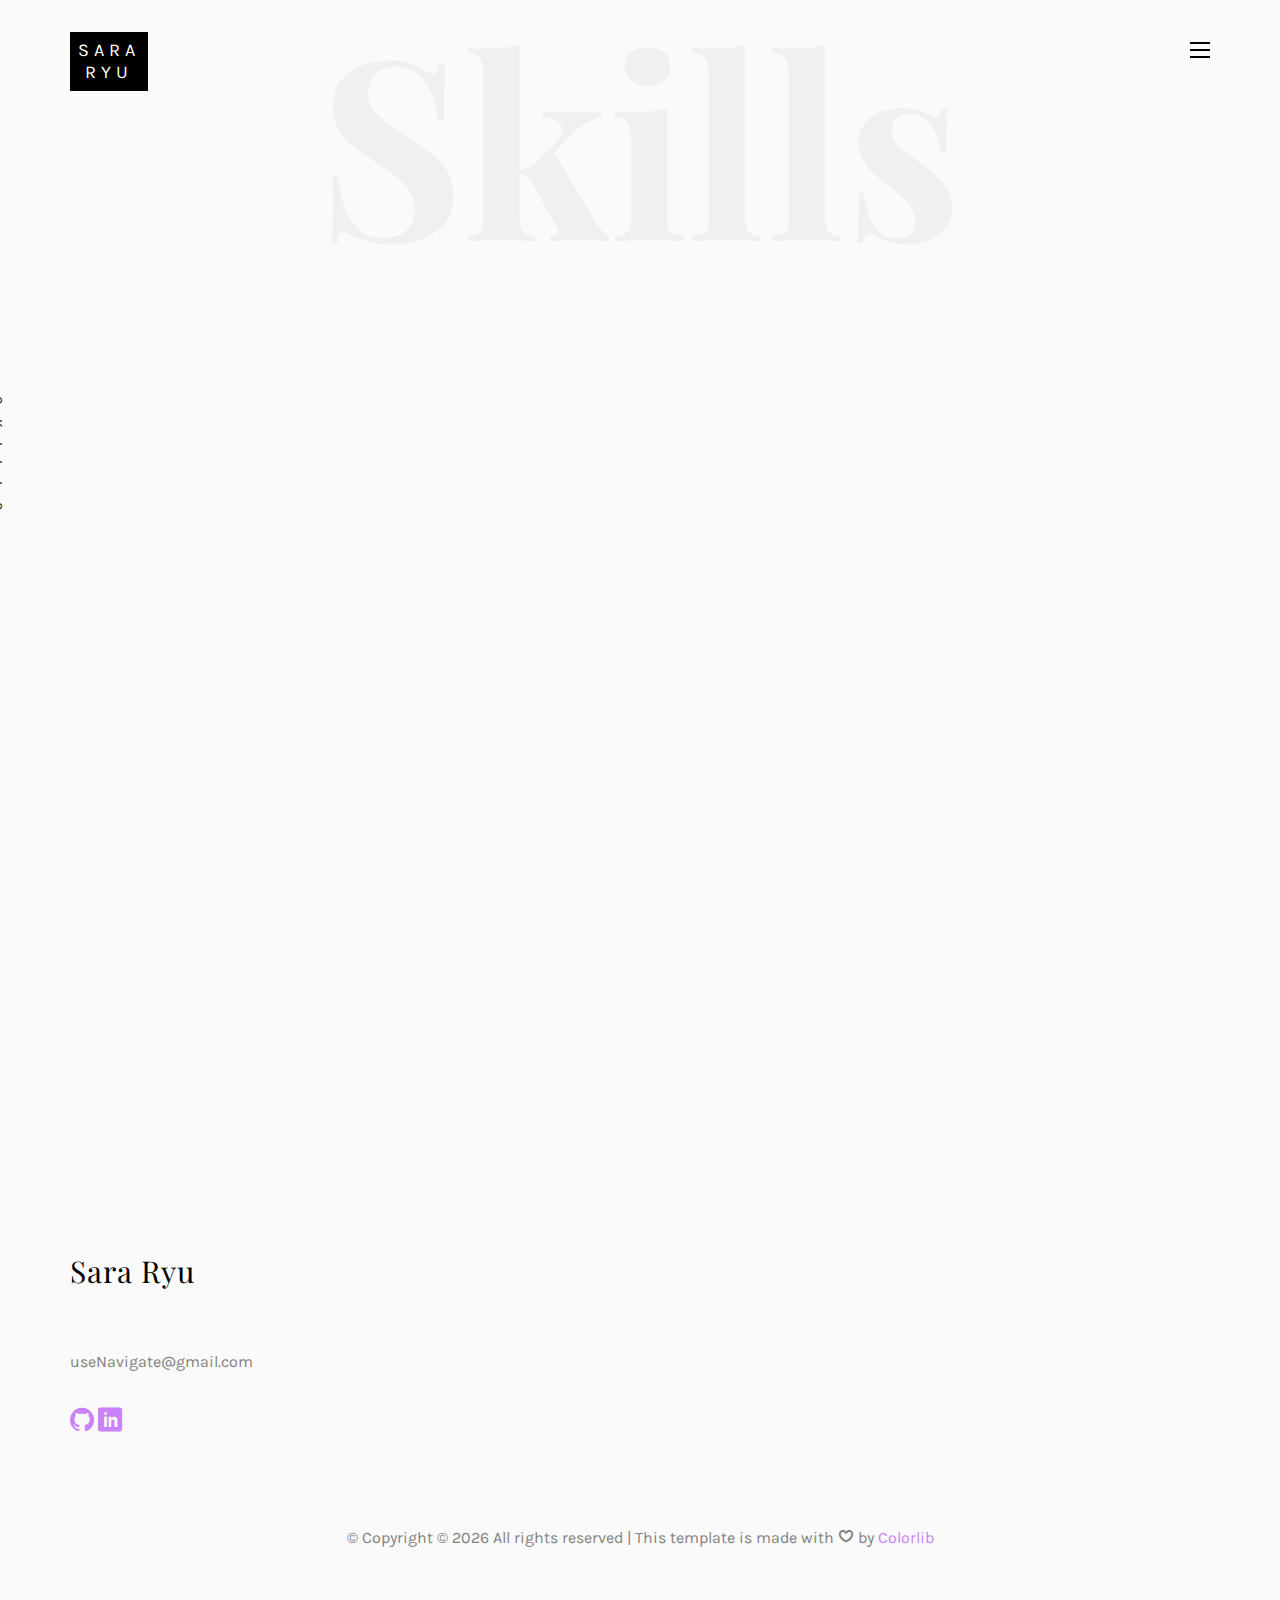
<file: services.html>
<!DOCTYPE html>
<html>
  <head>
    <meta charset="utf-8" />
    <meta http-equiv="X-UA-Compatible" content="IE=edge" />
    <title>Noah Template</title>
    <meta name="viewport" content="width=device-width, initial-scale=1" />
    <meta name="description" content="" />
    <meta name="keywords" content="" />
    <meta name="author" content="" />

    <!-- Facebook and Twitter integration -->
    <meta property="og:title" content="" />
    <meta property="og:image" content="" />
    <meta property="og:url" content="" />
    <meta property="og:site_name" content="" />
    <meta property="og:description" content="" />
    <meta name="twitter:title" content="" />
    <meta name="twitter:image" content="" />
    <meta name="twitter:url" content="" />
    <meta name="twitter:card" content="" />

    <!-- Place favicon.ico and apple-touch-icon.png in the root directory -->
    <link rel="shortcut icon" href="favicon.ico" />

    <link
      href="https://fonts.googleapis.com/css?family=Karla:400,700"
      rel="stylesheet"
    />
    <link
      href="https://fonts.googleapis.com/css?family=Playfair+Display:400,400i,700"
      rel="stylesheet"
    />

    <!-- Animate.css -->
    <link rel="stylesheet" href="css/animate.css" />
    <!-- Icomoon Icon Fonts-->
    <link rel="stylesheet" href="css/icomoon.css" />
    <!-- Bootstrap  -->
    <link rel="stylesheet" href="css/bootstrap.css" />
    <!-- Owl Carousel -->
    <link rel="stylesheet" href="css/owl.carousel.min.css" />
    <link rel="stylesheet" href="css/owl.theme.default.min.css" />
    <!-- Magnific Popup -->
    <link rel="stylesheet" href="css/magnific-popup.css" />

    <link rel="stylesheet" href="css/style.css" />

    <!-- Modernizr JS -->
    <script src="js/modernizr-2.6.2.min.js"></script>
    <!-- FOR IE9 below -->
    <!--[if lt IE 9]>
      <script src="js/respond.min.js"></script>
    <![endif]-->
  </head>
  <body>
<nav id="colorlib-main-nav" role="navigation">
	<a href="#" class="js-colorlib-nav-toggle colorlib-nav-toggle active"><i></i></a>
	<div class="js-fullheight colorlib-table">
		<div class="colorlib-table-cell js-fullheight">
			<div class="row">
				<div class="col-md-12">
				</div>
			</div>
			<div class="row">
				<div class="col-md-12">
					<ul>
						<li class="active"><a href="index.html">Home</a></li>
						<li><a href="services.html">Skills</a></li>
						<li><a href="work.html">Work</a></li>
						<li><a href="about.html">About</a></li>

					</ul>
				</div>
			</div>
			<div class="row">
				<div class="col-md-12">
					<h2 class="head-title">Works</h2>
					<a href="https://usenavigate.github.io/Whale_Gaming_Javascript_Project/" target="_blank">
						<div class="gallery text-center"
							style="background-image: url(https://cdn.discordapp.com/attachments/1082730279044657222/1105607720310157352/whale.png);">
						</div>
					</a>
					<a href="https://what-ai-want.onrender.com/" target="_blank">
						<div class="gallery text-center"
							style="background-image: url(https://cdn.discordapp.com/attachments/1082730279044657222/1105607721329381376/whatiwant.png);">
						</div>
					</a>
					<a href="https://zelp-jz8y.onrender.com/" target="_blank">
						<div class="gallery text-center"
							style="background-image: url(https://cdn.discordapp.com/attachments/1082730279044657222/1105607722268897300/zelp.png);">
						</div>
					</a>
					<a href="https://fsy2hp-3000.csb.app/" target="_blank">
						<div class="gallery text-center"
							style="background-image: url(https://cdn.discordapp.com/attachments/1082730279044657222/1105617327615127632/animee.png);">
						</div>
					</a>
				</div>
			</div>
		</div>
	</div>
</nav>

    <div id="colorlib-page">
  <header>
    <div class="container">
      <div class="row">
        <div class="col-md-12">
          <div class="colorlib-navbar-brand">
            <a class="colorlib-logo" href="index.html"><span>Sara</span><span>Ryu</span></a>
          </div>
          <a href="#" class="js-colorlib-nav-toggle colorlib-nav-toggle"><i></i></a>
        </div>
      </div>
    </div>
  </header>
      <div id="colorlib-services">
        <div class="container">
          <div class="row text-center">
            <h2 class="bold">Skills</h2>
          </div>
          <div class="row">
            <div class="col-md-12">
              <div class="services-flex">
                <div class="one-third">
                  <div class="row">
                    <div
                      class="col-md-12 col-md-offset-0 animate-box intro-heading"
                    >
                      <span>My Skills</span>
                      <h2>Here Are Some of My Skills</h2>
                    </div>
                  </div>
                  <div class="row">
                    <div class="col-md-12">
                      <div class="rotate">
                        <h2 class="heading">Skills</h2>
                      </div>
                    </div>
                    <div class="col-md-6">
                      <div class="services animate-box">
                        <h3>1 - Graphic Design</h3>
                        <ul>
                          <li>Adobe Photoshop</li>
                          <li>Adobe Illustrator</li>
                          <li>Adobe Premiere Pro</li>
                          <li>CorelDRAW</li>
                          <li>Print Design</li>
                          <li>Production File Design</li>
                        </ul>
                      </div>
                    </div>
					<div class="col-md-6">
							<div class="services animate-box">
								<h3>2 - Software Engineer</h3>
								<ul>
									<li>HTML</li>
									<li>CSS</li>
									<li>JavaScript</li>
									<li>Ruby</li>
									<li>Ruby on Rails</li>
									<li>React</li>
									<li>Redux</li>
									<li>PostgreSQL</li>
									<li>MongoDB</li>
									<li>Express.js</li>
									<li>Node.js</li>
								</ul>
							</div>
					</div>
                  </div>
                </div>
                <div
                  class="one-forth services-img"
                  style="background-image: url(https://cdn.discordapp.com/attachments/1082730279044657222/1105612681098043422/phone2.png)"
                ></div>
              </div>
            </div>
          </div>
        </div>
      </div>




      <footer>
        <div id="footer">
          <div class="container">
            <div class="row">
            <div class="col-md-4 col-pb-sm">
              <div class="row">
                <div class="col-md-10">
                  <h2>Sara Ryu</h2>

                  <p>useNavigate@gmail.com</a></p>
                  <p class="colorlib-social-icons">
                    <a href="https://github.com/useNavigate"><i class="icon-github" target="_blank"></i></a>
                    <a href="https://www.linkedin.com/in/sara-ryu-798165261/"><i class="icon-linkedin" target="_blank"></i></a>
                    <a href="https://wellfound.com/u/sara-ryu" target="_blank"><i class="fa-brands fa-angellist"></i></a>

                  </p>
                </div>
              </div>
            </div>
              <!-- <div class="col-md-4 col-pb-sm">
                <h2>Latest Blog</h2>
                <div class="f-entry">
                  <a
                    href="#"
                    class="featured-img"
                    style="background-image: url(images/img-1.jpg)"
                  ></a>
                  <div class="desc">
                    <span>February 15, 2018</span>
                    <h3><a href="#">Art Gallery in Japan</a></h3>
                  </div>
                </div>
                <div class="f-entry">
                  <a
                    href="#"
                    class="featured-img"
                    style="background-image: url(images/img-2.jpg)"
                  ></a>
                  <div class="desc">
                    <span>February 9, 2018</span>
                    <h3><a href="#">A Japanese Constellation</a></h3>
                  </div>
                </div>
                <div class="f-entry">
                  <a
                    href="#"
                    class="featured-img"
                    style="background-image: url(images/img-3.jpg)"
                  ></a>
                  <div class="desc">
                    <span>February 15, 2018</span>
                    <h3><a href="#">Road Trip</a></h3>
                  </div>
                </div>
              </div> -->
              <!-- <div class="col-md-4 col-pb-sm">
                <h2>Newsletter</h2>
                <p>
                  A small river named Duden flows by their place and supplies it
                  with the necessary regelialia
                </p>
                <div class="subscribe text-center">
                  <div class="form-group">
                    <input
                      type="text"
                      class="form-control text-center"
                      placeholder="Enter Email address"
                    />
                    <input
                      type="submit"
                      value="Subscribe"
                      class="btn btn-primary btn-custom"
                    />
                  </div>
                </div>
              </div> -->
            </div>
            <div class="row">
              <div class="col-md-12 text-center">
                <p>
                  &copy;
                  <!-- Link back to Colorlib can't be removed. Template is licensed under CC BY 3.0. -->
                  Copyright &copy;
                  <script>
                    document.write(new Date().getFullYear());
                  </script>
                  All rights reserved | This template is made with
                  <i class="icon-heart4" aria-hidden="true"></i> by
                  <a href="https://colorlib.com" target="_blank">Colorlib</a>
                  <!-- Link back to Colorlib can't be removed. Template is licensed under CC BY 3.0. -->
                </p>
              </div>
            </div>
          </div>
        </div>
      </footer>
    </div>

    <!-- jQuery -->
    <script src="js/jquery.min.js"></script>
    <!-- jQuery Easing -->
    <script src="js/jquery.easing.1.3.js"></script>
    <!-- Bootstrap -->
    <script src="js/bootstrap.min.js"></script>
    <!-- Waypoints -->
    <script src="js/jquery.waypoints.min.js"></script>
    <!-- Owl Carousel -->
    <script src="js/owl.carousel.min.js"></script>
    <!-- Magnific Popup -->
    <script src="js/jquery.magnific-popup.min.js"></script>
    <script src="js/magnific-popup-options.js"></script>

    <!-- Main JS (Do not remove) -->
    <script src="js/main.js"></script>
  </body>
</html>
</file>
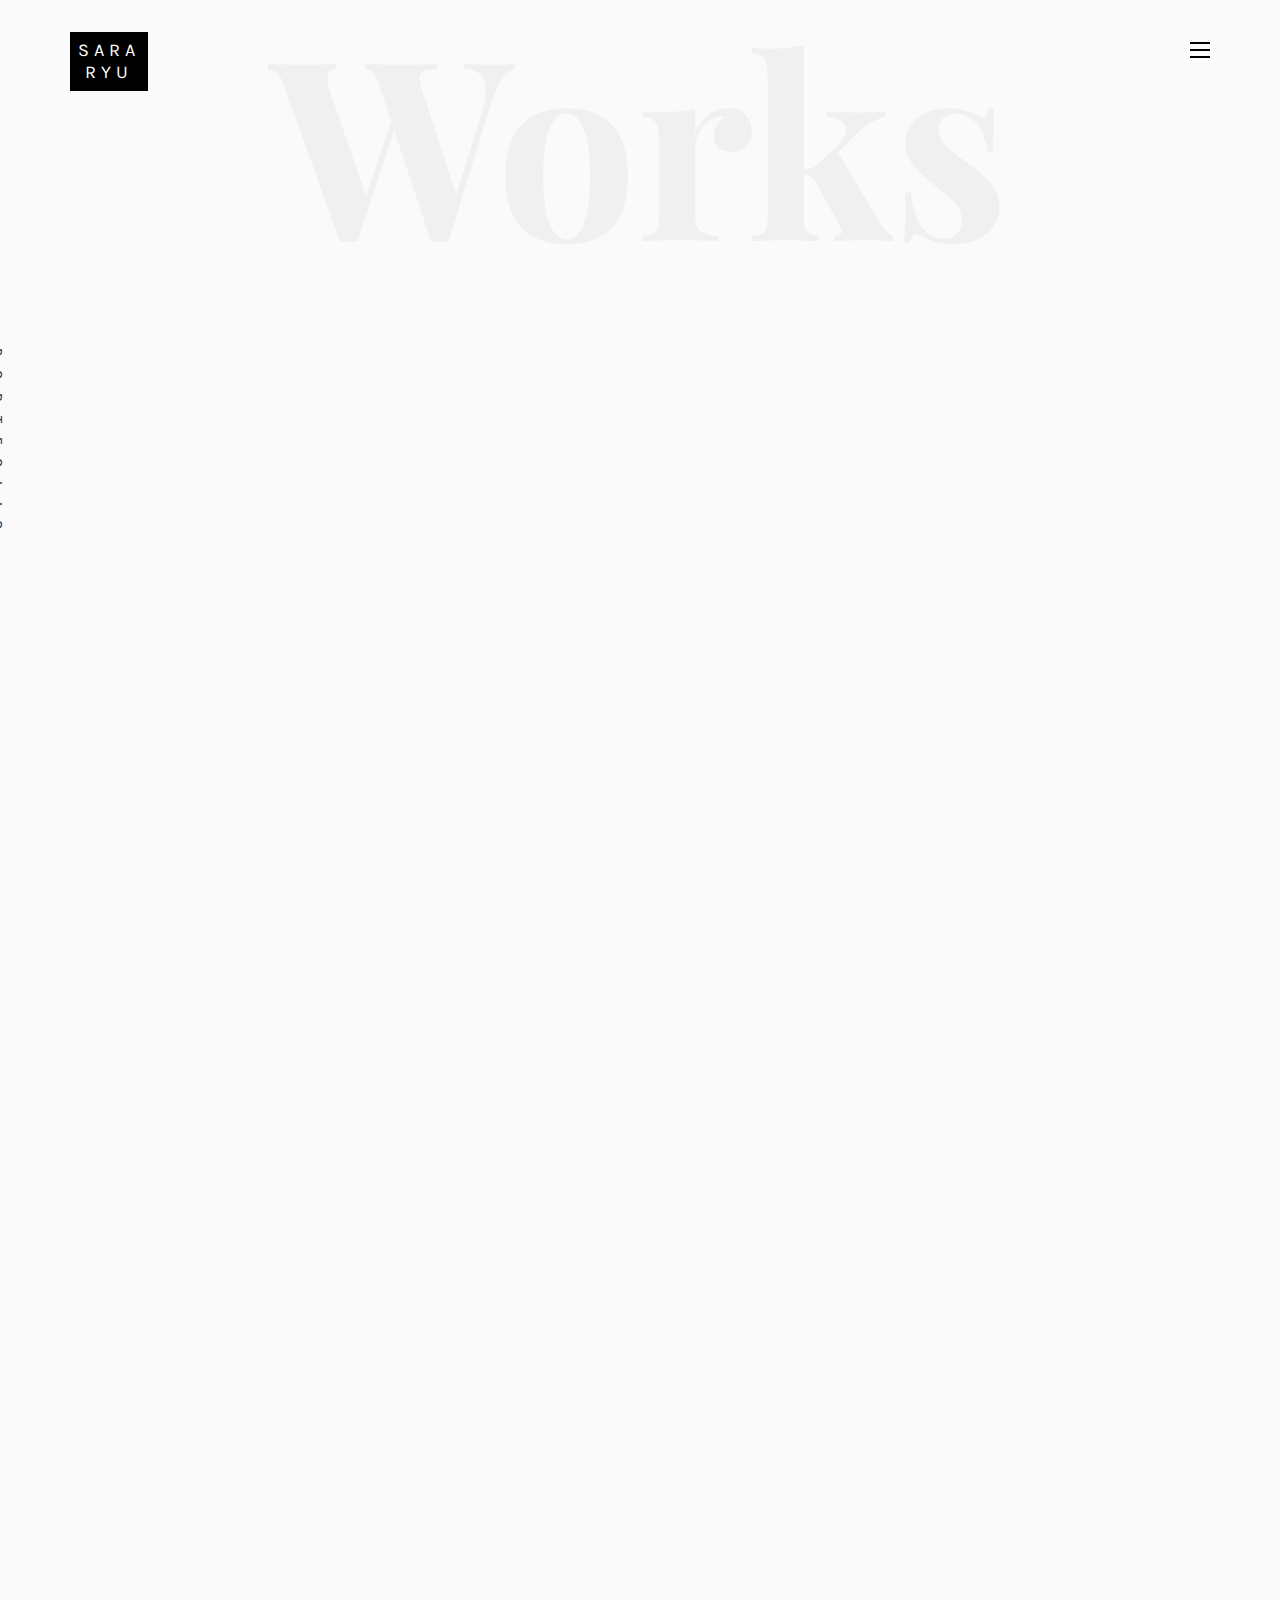
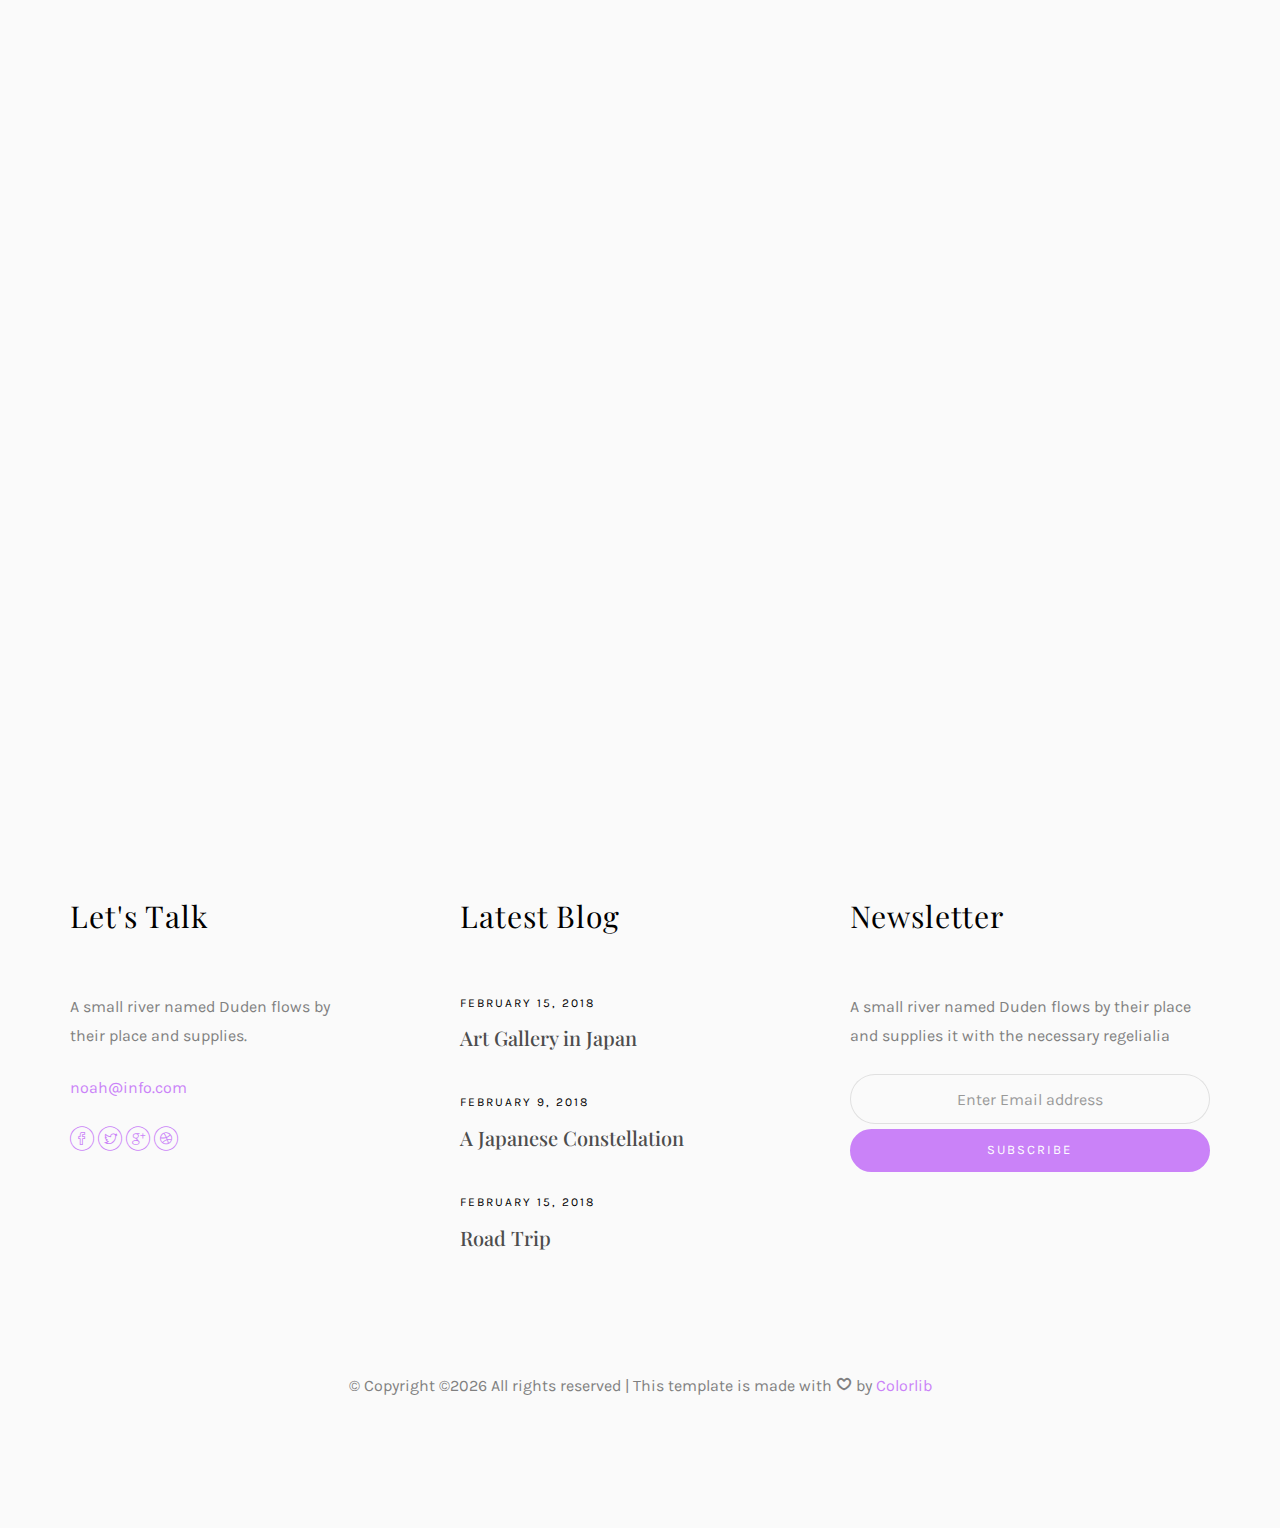
<file: work-single.html>
<!DOCTYPE HTML>
<html>
	<head>
	<meta charset="utf-8">
	<meta http-equiv="X-UA-Compatible" content="IE=edge">
	<title>Noah Template</title>
	<meta name="viewport" content="width=device-width, initial-scale=1">
	<meta name="description" content="" />
	<meta name="keywords" content="" />
	<meta name="author" content="" />

  <!-- Facebook and Twitter integration -->
	<meta property="og:title" content=""/>
	<meta property="og:image" content=""/>
	<meta property="og:url" content=""/>
	<meta property="og:site_name" content=""/>
	<meta property="og:description" content=""/>
	<meta name="twitter:title" content="" />
	<meta name="twitter:image" content="" />
	<meta name="twitter:url" content="" />
	<meta name="twitter:card" content="" />

	<!-- Place favicon.ico and apple-touch-icon.png in the root directory -->
	<link rel="shortcut icon" href="favicon.ico">

	<link href="https://fonts.googleapis.com/css?family=Karla:400,700" rel="stylesheet">
	<link href="https://fonts.googleapis.com/css?family=Playfair+Display:400,400i,700" rel="stylesheet">

	<!-- Animate.css -->
	<link rel="stylesheet" href="css/animate.css">
	<!-- Icomoon Icon Fonts-->
	<link rel="stylesheet" href="css/icomoon.css">
	<!-- Bootstrap  -->
	<link rel="stylesheet" href="css/bootstrap.css">
	<!-- Owl Carousel -->
	<link rel="stylesheet" href="css/owl.carousel.min.css">
	<link rel="stylesheet" href="css/owl.theme.default.min.css">
	<!-- Magnific Popup -->
	<link rel="stylesheet" href="css/magnific-popup.css">

	<link rel="stylesheet" href="css/style.css">


	<!-- Modernizr JS -->
	<script src="js/modernizr-2.6.2.min.js"></script>
	<!-- FOR IE9 below -->
	<!--[if lt IE 9]>
	<script src="js/respond.min.js"></script>
	<![endif]-->

	</head>
	<body>

	<nav id="colorlib-main-nav" role="navigation">
		<a href="#" class="js-colorlib-nav-toggle colorlib-nav-toggle active"><i></i></a>
		<div class="js-fullheight colorlib-table">
			<div class="colorlib-table-cell js-fullheight">
				<div class="row">
					<div class="col-md-12">
					</div>
				</div>
				<div class="row">
					<div class="col-md-12">
						<ul>
							<li class="active"><a href="index.html">Home</a></li>
							<li><a href="services.html">Skills</a></li>
							<li><a href="work.html">Work</a></li>
							<li><a href="about.html">About</a></li>
							<li><a href="contact.html">Contact</a></li>
						</ul>
					</div>
				</div>
				<div class="row">
					<div class="col-md-12">
						<h2 class="head-title">Works</h2>
						<a href="https://usenavigate.github.io/Whale_Gaming_Javascript_Project/" target="_blank">
							<div class="gallery text-center"
								style="background-image: url(https://cdn.discordapp.com/attachments/1082730279044657222/1105607720310157352/whale.png);">
							</div>
						</a>
						<a href="https://what-ai-want.onrender.com/" target="_blank">
							<div class="gallery text-center"
								style="background-image: url(https://cdn.discordapp.com/attachments/1082730279044657222/1105607721329381376/whatiwant.png);">
							</div>
						</a>
						<a href="https://zelp-jz8y.onrender.com/" target="_blank">
							<div class="gallery text-center"
								style="background-image: url(https://cdn.discordapp.com/attachments/1082730279044657222/1105607722268897300/zelp.png);">
							</div>
						</a>
						<a href="https://fsy2hp-3000.csb.app/" target="_blank">
							<div class="gallery text-center"
								style="background-image: url(https://cdn.discordapp.com/attachments/1082730279044657222/1105617327615127632/animee.png);">
							</div>
						</a>
					</div>
				</div>
			</div>
		</div>
	</nav>

	<div id="colorlib-page">
		<header>
				<div class="container">
					<div class="row">
						<div class="col-md-12">
							<div class="colorlib-navbar-brand">
								<a class="colorlib-logo" href="index.html"><span>Sara</span><span>Ryu</span></a>
							</div>
							<a href="#" class="js-colorlib-nav-toggle colorlib-nav-toggle"><i></i></a>
						</div>
					</div>
				</div>
		</header>
		<div id="colorlib-work">
			<div class="container">
				<div class="row text-center">
					<h2 class="bold">Works</h2>
				</div>
				<div class="row">
					<div class="col-md-12 col-md-offset-0 text-center animate-box intro-heading">
						<span>Portfolio</span>
						<h2>Portfolio Single</h2>
					</div>
				</div>
				<div class="row">
					<div class="col-md-12">
						<div class="rotate">
							<h2 class="heading">Portfolio</h2>
						</div>
					</div>
				</div>
				<div class="row">
					<div class="col-md-12">
						<div class="work-entry animate-box">
							<a href="work.html" class="work-img" style="background-image: url(images/work-1.jpg);">
							</a>
							<div class="col-md-8 col-md-offset-2">
								<div class="desc">
									<h2>Pursuing Best</h2>
									<p>Far far away, behind the word mountains, far from the countries Vokalia and Consonantia, there live the blind texts. Separated they live in Bookmarksgrove right at the coast of the Semantics, a large language ocean.</p>
									<p>On her way she met a copy. The copy warned the Little Blind Text, that where it came from it would have been rewritten a thousand times and everything that was left from its origin would be the word "and" and the Little Blind Text should turn around and return to its own, safe country. But nothing the copy said could convince her and so it didn’t take long until a few insidious Copy Writers ambushed her, made her drunk with Longe and Parole and dragged her into their agency, where they abused her for their.</p>
									<img class="img-responsive" src="images/work-2.jpg" alt="html5 bootstrap template by colorlib.com"><br>
									<p>When she reached the first hills of the Italic Mountains, she had a last view back on the skyline of her hometown Bookmarksgrove, the headline of Alphabet Village and the subline of her own road, the Line Lane. Pityful a rethoric question ran over her cheek, then she continued her way.</p>
									<p class="read"><a href="#">Live Preview</a></p>
								</div>
							</div>
						</div>
					</div>
				</div>
			</div>
		</div>

		<footer>
			<div id="footer">
				<div class="container">
					<div class="row">
						<div class="col-md-4 col-pb-sm">
							<div class="row">
								<div class="col-md-10">
									<h2>Let's Talk</h2>
									<p>A small river named Duden flows by their place and supplies.</p>
									<p><a href="#">noah@info.com</a></p>
									<p class="colorlib-social-icons">
										<a href="#"><i class="icon-facebook4"></i></a>
										<a href="#"><i class="icon-twitter3"></i></a>
										<a href="#"><i class="icon-googleplus"></i></a>
										<a href="#"><i class="icon-dribbble2"></i></a>
									</p>
								</div>
							</div>
						</div>
						<div class="col-md-4 col-pb-sm">
							<h2>Latest Blog</h2>
							<div class="f-entry">
								<a href="#" class="featured-img" style="background-image: url(images/img-1.jpg);"></a>
								<div class="desc">
									<span>February 15, 2018</span>
									<h3><a href="#">Art Gallery in Japan</a></h3>
								</div>
							</div>
							<div class="f-entry">
								<a href="#" class="featured-img" style="background-image: url(images/img-2.jpg);"></a>
								<div class="desc">
									<span>February 9, 2018</span>
									<h3><a href="#">A Japanese Constellation</a></h3>
								</div>
							</div>
							<div class="f-entry">
								<a href="#" class="featured-img" style="background-image: url(images/img-3.jpg);"></a>
								<div class="desc">
									<span>February 15, 2018</span>
									<h3><a href="#">Road Trip</a></h3>
								</div>
							</div>
						</div>
						<div class="col-md-4 col-pb-sm">
							<h2>Newsletter</h2>
							<p>A small river named Duden flows by their place and supplies it with the necessary regelialia</p>
							<div class="subscribe text-center">
								<div class="form-group">
									<input type="text" class="form-control text-center" placeholder="Enter Email address">
									<input type="submit" value="Subscribe" class="btn btn-primary btn-custom">
								</div>
							</div>
						</div>
					</div>
					<div class="row">
						<div class="col-md-12 text-center">
							<p>
								&copy; <!-- Link back to Colorlib can't be removed. Template is licensed under CC BY 3.0. -->
Copyright &copy;<script>document.write(new Date().getFullYear());</script> All rights reserved | This template is made with <i class="icon-heart4" aria-hidden="true"></i> by <a href="https://colorlib.com" target="_blank">Colorlib</a>
<!-- Link back to Colorlib can't be removed. Template is licensed under CC BY 3.0. -->
							</p>
						</div>
					</div>
				</div>
			</div>
		</footer>

	</div>

	<!-- jQuery -->
	<script src="js/jquery.min.js"></script>
	<!-- jQuery Easing -->
	<script src="js/jquery.easing.1.3.js"></script>
	<!-- Bootstrap -->
	<script src="js/bootstrap.min.js"></script>
	<!-- Waypoints -->
	<script src="js/jquery.waypoints.min.js"></script>
	<!-- Owl Carousel -->
	<script src="js/owl.carousel.min.js"></script>
	<!-- Magnific Popup -->
	<script src="js/jquery.magnific-popup.min.js"></script>
	<script src="js/magnific-popup-options.js"></script>

	<!-- Main JS (Do not remove) -->
	<script src="js/main.js"></script>

	</body>
</html>
</file>
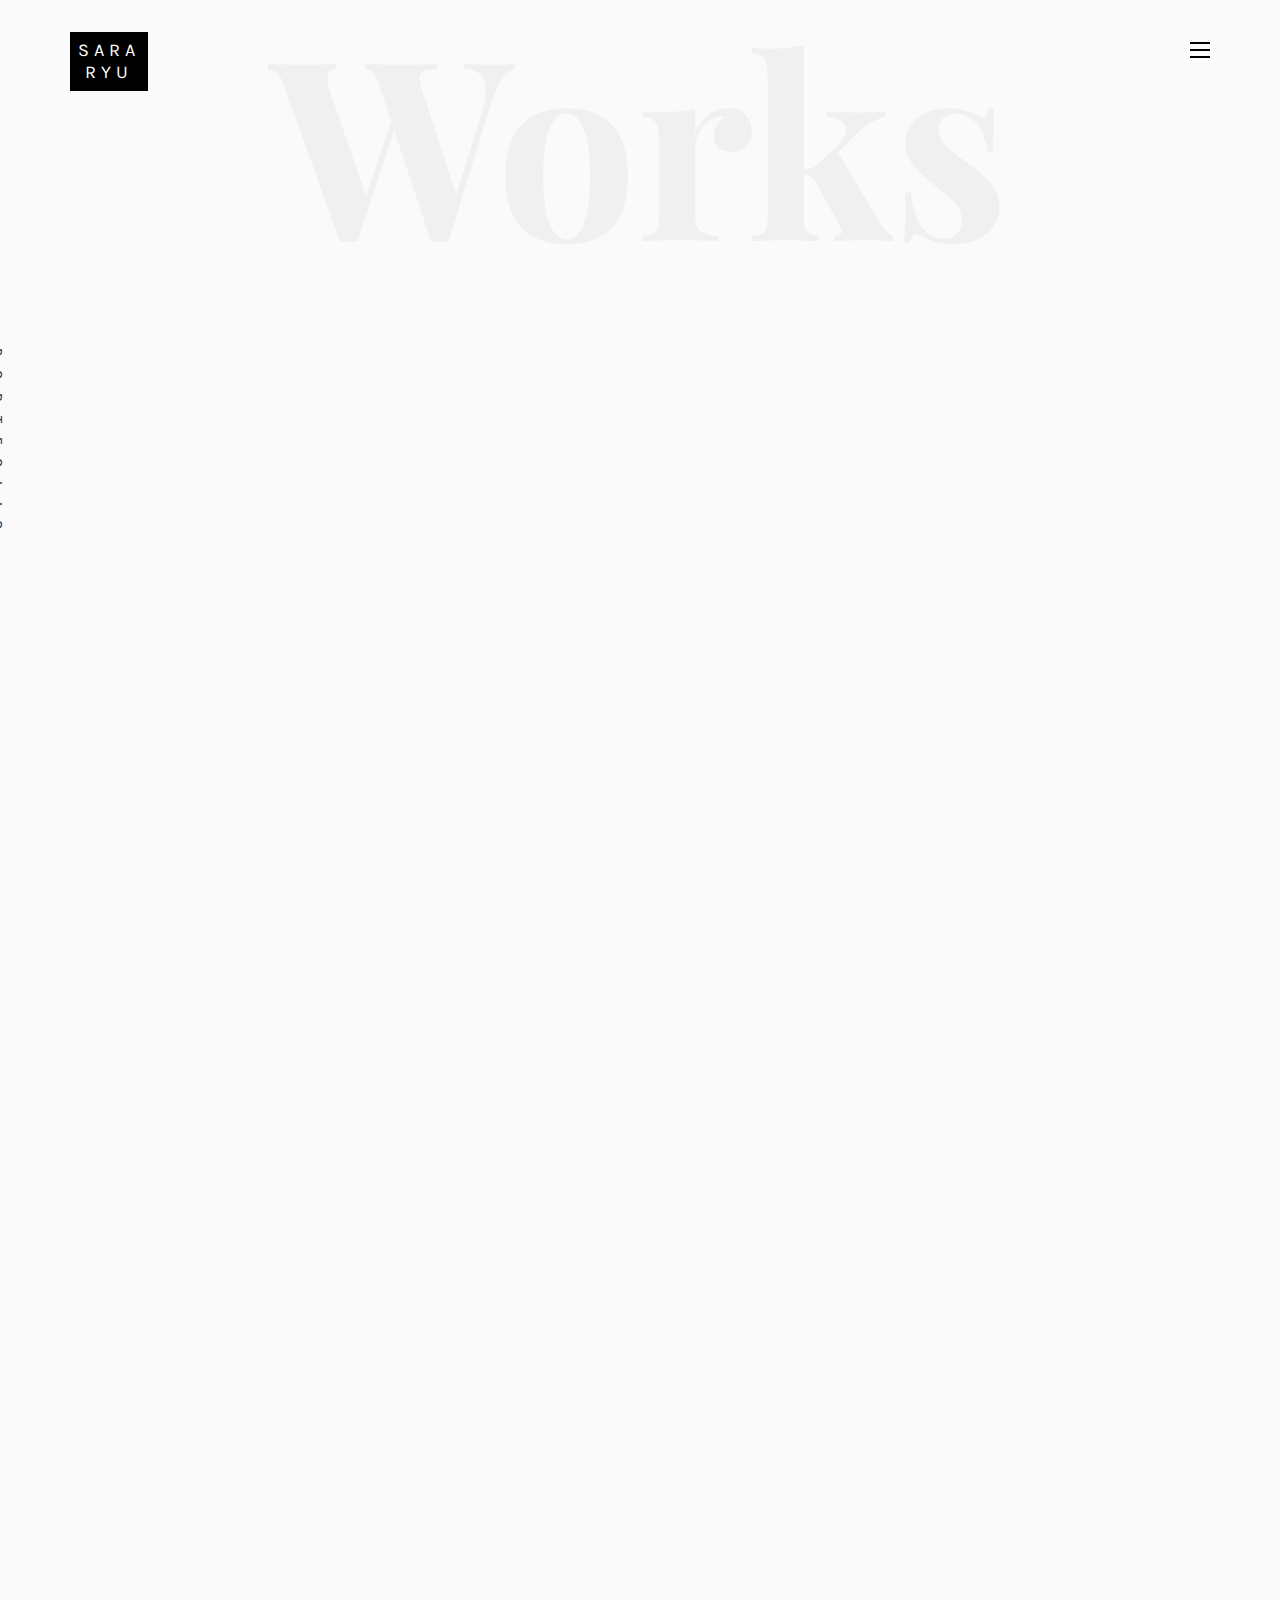
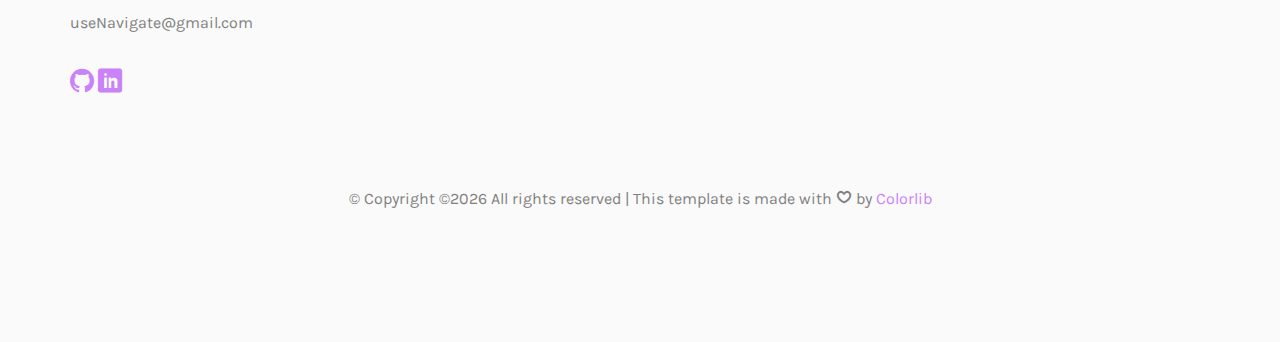
<file: work.html>
<!DOCTYPE HTML>
<html>
	<head>
	<meta charset="utf-8">
	<meta http-equiv="X-UA-Compatible" content="IE=edge">
	<title>Noah Template</title>
	<meta name="viewport" content="width=device-width, initial-scale=1">
	<meta name="description" content="" />
	<meta name="keywords" content="" />
	<meta name="author" content="" />

  <!-- Facebook and Twitter integration -->
	<meta property="og:title" content=""/>
	<meta property="og:image" content=""/>
	<meta property="og:url" content=""/>
	<meta property="og:site_name" content=""/>
	<meta property="og:description" content=""/>
	<meta name="twitter:title" content="" />
	<meta name="twitter:image" content="" />
	<meta name="twitter:url" content="" />
	<meta name="twitter:card" content="" />

	<!-- Place favicon.ico and apple-touch-icon.png in the root directory -->
	<link rel="shortcut icon" href="favicon.ico">

	<link href="https://fonts.googleapis.com/css?family=Karla:400,700" rel="stylesheet">
	<link href="https://fonts.googleapis.com/css?family=Playfair+Display:400,400i,700" rel="stylesheet">

	<!-- Animate.css -->
	<link rel="stylesheet" href="css/animate.css">
	<!-- Icomoon Icon Fonts-->
	<link rel="stylesheet" href="css/icomoon.css">
	<!-- Bootstrap  -->
	<link rel="stylesheet" href="css/bootstrap.css">
	<!-- Owl Carousel -->
	<link rel="stylesheet" href="css/owl.carousel.min.css">
	<link rel="stylesheet" href="css/owl.theme.default.min.css">
	<!-- Magnific Popup -->
	<link rel="stylesheet" href="css/magnific-popup.css">

	<link rel="stylesheet" href="css/style.css">


	<!-- Modernizr JS -->
	<script src="js/modernizr-2.6.2.min.js"></script>
	<!-- FOR IE9 below -->
	<!--[if lt IE 9]>
	<script src="js/respond.min.js"></script>
	<![endif]-->

	</head>
	<body>

	<nav id="colorlib-main-nav" role="navigation">
		<a href="#" class="js-colorlib-nav-toggle colorlib-nav-toggle active"><i></i></a>
		<div class="js-fullheight colorlib-table">
			<div class="colorlib-table-cell js-fullheight">
				<div class="row">
					<div class="col-md-12">
					</div>
				</div>
				<div class="row">
					<div class="col-md-12">
						<ul>
							<li class="active"><a href="index.html">Home</a></li>
							<li><a href="services.html">Skills</a></li>
							<li><a href="work.html">Work</a></li>
							<li><a href="about.html">About</a></li>

						</ul>
					</div>
				</div>
				<div class="row">
					<div class="col-md-12">
						<h2 class="head-title">Works</h2>
						<a href="https://usenavigate.github.io/Whale_Gaming_Javascript_Project/" target="_blank">
							<div class="gallery text-center"
								style="background-image: url(https://cdn.discordapp.com/attachments/1082730279044657222/1105607720310157352/whale.png);">
							</div>
						</a>
						<a href="https://what-ai-want.onrender.com/" target="_blank">
							<div class="gallery text-center"
								style="background-image: url(https://cdn.discordapp.com/attachments/1082730279044657222/1105607721329381376/whatiwant.png);">
							</div>
						</a>
						<a href="https://zelp-jz8y.onrender.com/" target="_blank">
							<div class="gallery text-center"
								style="background-image: url(https://cdn.discordapp.com/attachments/1082730279044657222/1105607722268897300/zelp.png);">
							</div>
						</a>
						<a href="https://fsy2hp-3000.csb.app/" target="_blank">
							<div class="gallery text-center"
								style="background-image: url(https://cdn.discordapp.com/attachments/1082730279044657222/1105617327615127632/animee.png);">
							</div>
						</a>
					</div>
				</div>
			</div>
		</div>
	</nav>

	<div id="colorlib-page">
			<header>
				<div class="container">
					<div class="row">
						<div class="col-md-12">
							<div class="colorlib-navbar-brand">
								<a class="colorlib-logo" href="index.html"><span>Sara</span><span>Ryu</span></a>
							</div>
							<a href="#" class="js-colorlib-nav-toggle colorlib-nav-toggle"><i></i></a>
						</div>
					</div>
				</div>
			</header>
		<div id="colorlib-work">
			<div class="container">
				<div class="row text-center">
					<h2 class="bold">Works</h2>
				</div>
				<div class="row">
					<div class="col-md-12 col-md-offset-0 text-center animate-box intro-heading">
						<span>Portfolio</span>
						<h2>Done Projects</h2>
					</div>
				</div>
				<div class="row">
					<div class="col-md-12">
						<div class="rotate">
							<h2 class="heading">Portfolio</h2>
						</div>
					</div>
				</div>
				<div class="row">
					<div class="col-md-12">
						<div class="work-entry animate-box">
							<a href="work-single.html" class="work-img" style="background-image: url(images/work-1.jpg);">
								<div class="display-t">
									<div class="work-name">
										<h2>Pursuing Best</h2>
									</div>
								</div>
							</a>
							<div class="col-md-4 col-md-offset-4">
								<div class="desc">
									<p>Far far away, behind the word mountains, far from the countries Vokalia and Consonantia, there live the blind texts. Separated they live in Bookmarksgrove right at the coast of the Semantics, a large language ocean.</p>
									<p class="read"><a href="#">View details</a></p>
								</div>
							</div>
						</div>
					</div>
					<div class="col-md-12">
						<div class="work-entry animate-box">
							<a href="work-single.html" class="work-img" style="background-image: url(images/work-2.jpg);">
								<div class="display-t">
									<div class="work-name">
										<h2>Coordinates</h2>
									</div>
								</div>
							</a>
							<div class="col-md-4 col-md-offset-4">
								<div class="desc">
									<p>Far far away, behind the word mountains, far from the countries Vokalia and Consonantia, there live the blind texts. Separated they live in Bookmarksgrove right at the coast of the Semantics, a large language ocean.</p>
									<p class="read"><a href="#">View Details</a></p>
								</div>
							</div>
						</div>
					</div>
					<div class="col-md-12">
						<div class="work-entry animate-box">
							<a href="work-single.html" class="work-img" style="background-image: url(images/work-3.jpg);">
								<div class="display-t">
									<div class="work-name">
										<h2>Cristall</h2>
									</div>
								</div>
							</a>
							<div class="col-md-4 col-md-offset-4">
								<div class="desc">
									<p>Far far away, behind the word mountains, far from the countries Vokalia and Consonantia, there live the blind texts. Separated they live in Bookmarksgrove right at the coast of the Semantics, a large language ocean.</p>
									<p class="read"><a href="#">View details</a></p>
								</div>
							</div>
						</div>
					</div>
					<div class="col-md-12">
						<div class="work-entry animate-box">
							<a href="work-single.html" class="work-img" style="background-image: url(images/work-4.jpg);">
								<div class="display-t">
									<div class="work-name">
										<h2>Black</h2>
									</div>
								</div>
							</a>
							<div class="col-md-4 col-md-offset-4">
								<div class="desc">
									<p>Far far away, behind the word mountains, far from the countries Vokalia and Consonantia, there live the blind texts. Separated they live in Bookmarksgrove right at the coast of the Semantics, a large language ocean.</p>
									<p class="read"><a href="#">View details</a></p>
								</div>
							</div>
						</div>
					</div>
					<div class="col-md-12">
						<div class="work-entry animate-box">
							<a href="work-single.html" class="work-img" style="background-image: url(images/work-5.jpg);">
								<div class="display-t">
									<div class="work-name">
										<h2>Black</h2>
									</div>
								</div>
							</a>
							<div class="col-md-4 col-md-offset-4">
								<div class="desc">
									<p>Far far away, behind the word mountains, far from the countries Vokalia and Consonantia, there live the blind texts. Separated they live in Bookmarksgrove right at the coast of the Semantics, a large language ocean.</p>
									<p class="read"><a href="#">View details</a></p>
								</div>
							</div>
						</div>
					</div>
					<div class="col-md-12">
						<div class="work-entry animate-box">
							<a href="work-single.html" class="work-img" style="background-image: url(images/work-6.jpg);">
								<div class="display-t">
									<div class="work-name">
										<h2>Black</h2>
									</div>
								</div>
							</a>
							<div class="col-md-4 col-md-offset-4">
								<div class="desc">
									<p>Far far away, behind the word mountains, far from the countries Vokalia and Consonantia, there live the blind texts. Separated they live in Bookmarksgrove right at the coast of the Semantics, a large language ocean.</p>
									<p class="read"><a href="#">View details</a></p>
								</div>
							</div>
						</div>
					</div>
					<div class="col-md-12">
						<div class="work-entry animate-box">
							<a href="work-single.html" class="work-img" style="background-image: url(images/work-7.jpg);">
								<div class="display-t">
									<div class="work-name">
										<h2>Indice</h2>
									</div>
								</div>
							</a>
							<div class="col-md-4 col-md-offset-4">
								<div class="desc">
									<p>Far far away, behind the word mountains, far from the countries Vokalia and Consonantia, there live the blind texts. Separated they live in Bookmarksgrove right at the coast of the Semantics, a large language ocean.</p>
									<p class="read"><a href="#">View details</a></p>
								</div>
							</div>
						</div>
					</div>
				</div>
			</div>
		</div>

		<footer>
			<div id="footer">
				<div class="container">
					<div class="row">
							<div class="col-md-4 col-pb-sm">
								<div class="row">
									<div class="col-md-10">
										<h2>Sara Ryu</h2>

										<p>useNavigate@gmail.com</a></p>
										<p class="colorlib-social-icons">
											<a href="https://github.com/useNavigate"><i class="icon-github" target="_blank"></i></a>
											<a href="https://www.linkedin.com/in/sara-ryu-798165261/"><i class="icon-linkedin"
													target="_blank"></i></a>
											<a href="https://wellfound.com/u/sara-ryu" target="_blank"><i class="fa-brands fa-angellist"></i></a>

										</p>
									</div>
								</div>
							</div>

					<div class="row">
						<div class="col-md-12 text-center">
							<p>
								&copy; <!-- Link back to Colorlib can't be removed. Template is licensed under CC BY 3.0. -->
Copyright &copy;<script>document.write(new Date().getFullYear());</script> All rights reserved | This template is made with <i class="icon-heart4" aria-hidden="true"></i> by <a href="https://colorlib.com" target="_blank">Colorlib</a>
<!-- Link back to Colorlib can't be removed. Template is licensed under CC BY 3.0. -->
							</p>
						</div>
					</div>
				</div>
			</div>
		</footer>

	</div>

	<!-- jQuery -->
	<script src="js/jquery.min.js"></script>
	<!-- jQuery Easing -->
	<script src="js/jquery.easing.1.3.js"></script>
	<!-- Bootstrap -->
	<script src="js/bootstrap.min.js"></script>
	<!-- Waypoints -->
	<script src="js/jquery.waypoints.min.js"></script>
	<!-- Owl Carousel -->
	<script src="js/owl.carousel.min.js"></script>
	<!-- Magnific Popup -->
	<script src="js/jquery.magnific-popup.min.js"></script>
	<script src="js/magnific-popup-options.js"></script>

	<!-- Main JS (Do not remove) -->
	<script src="js/main.js"></script>

	</body>
</html>
</file>
<file: css/icomoon.css>
@font-face {
  font-family: 'icomoon';
  src:  url('fonts/icomoon.eot?tmere9');
  src:  url('fonts/icomoon.eot?tmere9#iefix') format('embedded-opentype'),
    url('fonts/icomoon.ttf?tmere9') format('truetype'),
    url('fonts/icomoon.woff?tmere9') format('woff'),
    url('fonts/icomoon.svg?tmere9#icomoon') format('svg');
  font-weight: normal;
  font-style: normal;
}

[class^="icon-"], [class*=" icon-"] {
  /* use !important to prevent issues with browser extensions that change fonts */
  font-family: 'icomoon' !important;
  speak: none;
  font-style: normal;
  font-weight: normal;
  font-variant: normal;
  text-transform: none;
  line-height: 1;

  /* Better Font Rendering =========== */
  -webkit-font-smoothing: antialiased;
  -moz-osx-font-smoothing: grayscale;
}

.icon-activity:before {
  content: "\e900";
}
.icon-airplay:before {
  content: "\e901";
}
.icon-alert-circle:before {
  content: "\e902";
}
.icon-alert-octagon:before {
  content: "\e903";
}
.icon-alert-triangle:before {
  content: "\e904";
}
.icon-align-center:before {
  content: "\e905";
}
.icon-align-justify:before {
  content: "\e906";
}
.icon-align-left:before {
  content: "\e907";
}
.icon-align-right:before {
  content: "\e908";
}
.icon-anchor:before {
  content: "\e909";
}
.icon-aperture:before {
  content: "\e90a";
}
.icon-arrow-down3:before {
  content: "\e90b";
}
.icon-arrow-down-circle:before {
  content: "\e90c";
}
.icon-arrow-down-left3:before {
  content: "\e90d";
}
.icon-arrow-down-right3:before {
  content: "\e90e";
}
.icon-arrow-left3:before {
  content: "\e90f";
}
.icon-arrow-left-circle:before {
  content: "\e910";
}
.icon-arrow-right3:before {
  content: "\e911";
}
.icon-arrow-right-circle:before {
  content: "\e912";
}
.icon-arrow-up3:before {
  content: "\e913";
}
.icon-arrow-up-circle:before {
  content: "\e914";
}
.icon-arrow-up-left3:before {
  content: "\e915";
}
.icon-arrow-up-right3:before {
  content: "\e916";
}
.icon-at-sign:before {
  content: "\e917";
}
.icon-award:before {
  content: "\e918";
}
.icon-bar-chart:before {
  content: "\e919";
}
.icon-bar-chart-2:before {
  content: "\e91a";
}
.icon-battery:before {
  content: "\e91b";
}
.icon-battery-charging:before {
  content: "\e91c";
}
.icon-bell2:before {
  content: "\e91d";
}
.icon-bell-off:before {
  content: "\e91e";
}
.icon-bluetooth:before {
  content: "\e91f";
}
.icon-bold2:before {
  content: "\e920";
}
.icon-book2:before {
  content: "\e921";
}
.icon-book-open:before {
  content: "\e922";
}
.icon-bookmark2:before {
  content: "\e923";
}
.icon-box:before {
  content: "\e924";
}
.icon-briefcase2:before {
  content: "\e925";
}
.icon-calendar2:before {
  content: "\e926";
}
.icon-camera2:before {
  content: "\e927";
}
.icon-camera-off:before {
  content: "\e928";
}
.icon-cast:before {
  content: "\e929";
}
.icon-check:before {
  content: "\e92a";
}
.icon-check-circle:before {
  content: "\e92b";
}
.icon-check-square:before {
  content: "\e92c";
}
.icon-chevron-down:before {
  content: "\e92d";
}
.icon-chevron-left:before {
  content: "\e92e";
}
.icon-chevron-right:before {
  content: "\e92f";
}
.icon-chevron-up:before {
  content: "\e930";
}
.icon-chevrons-down:before {
  content: "\e931";
}
.icon-chevrons-left:before {
  content: "\e932";
}
.icon-chevrons-right:before {
  content: "\e933";
}
.icon-chevrons-up:before {
  content: "\e934";
}
.icon-chrome2:before {
  content: "\e935";
}
.icon-circle:before {
  content: "\e936";
}
.icon-clipboard2:before {
  content: "\e937";
}
.icon-clock3:before {
  content: "\e938";
}
.icon-cloud2:before {
  content: "\e939";
}
.icon-cloud-drizzle:before {
  content: "\e93a";
}
.icon-cloud-lightning:before {
  content: "\e93b";
}
.icon-cloud-off:before {
  content: "\e93c";
}
.icon-cloud-rain:before {
  content: "\e93d";
}
.icon-cloud-snow:before {
  content: "\e93e";
}
.icon-code:before {
  content: "\e93f";
}
.icon-codepen2:before {
  content: "\e940";
}
.icon-command2:before {
  content: "\e941";
}
.icon-compass3:before {
  content: "\e942";
}
.icon-copy2:before {
  content: "\e943";
}
.icon-corner-down-left:before {
  content: "\e944";
}
.icon-corner-down-right:before {
  content: "\e945";
}
.icon-corner-left-down:before {
  content: "\e946";
}
.icon-corner-left-up:before {
  content: "\e947";
}
.icon-corner-right-down:before {
  content: "\e948";
}
.icon-corner-right-up:before {
  content: "\e949";
}
.icon-corner-up-left:before {
  content: "\e94a";
}
.icon-corner-up-right:before {
  content: "\e94b";
}
.icon-cpu:before {
  content: "\e94c";
}
.icon-credit-card2:before {
  content: "\e94d";
}
.icon-crop2:before {
  content: "\e94e";
}
.icon-crosshair:before {
  content: "\e94f";
}
.icon-database2:before {
  content: "\e950";
}
.icon-delete:before {
  content: "\e951";
}
.icon-disc:before {
  content: "\e952";
}
.icon-dollar-sign:before {
  content: "\e953";
}
.icon-download4:before {
  content: "\e954";
}
.icon-download-cloud:before {
  content: "\e955";
}
.icon-droplet2:before {
  content: "\e956";
}
.icon-edit:before {
  content: "\e957";
}
.icon-edit-2:before {
  content: "\e958";
}
.icon-edit-3:before {
  content: "\e959";
}
.icon-external-link:before {
  content: "\e95a";
}
.icon-eye2:before {
  content: "\e95b";
}
.icon-eye-off:before {
  content: "\e95c";
}
.icon-facebook3:before {
  content: "\e95d";
}
.icon-fast-forward:before {
  content: "\e95e";
}
.icon-feather:before {
  content: "\e95f";
}
.icon-file:before {
  content: "\e960";
}
.icon-file-minus:before {
  content: "\e961";
}
.icon-file-plus:before {
  content: "\e962";
}
.icon-file-text3:before {
  content: "\e963";
}
.icon-film2:before {
  content: "\e964";
}
.icon-filter2:before {
  content: "\e965";
}
.icon-flag2:before {
  content: "\e966";
}
.icon-folder2:before {
  content: "\e967";
}
.icon-folder-minus2:before {
  content: "\e968";
}
.icon-folder-plus2:before {
  content: "\e969";
}
.icon-git-branch:before {
  content: "\e96a";
}
.icon-git-commit:before {
  content: "\e96b";
}
.icon-git-merge:before {
  content: "\e96c";
}
.icon-git-pull-request:before {
  content: "\e96d";
}
.icon-github2:before {
  content: "\e96e";
}
.icon-gitlab:before {
  content: "\e96f";
}
.icon-globe:before {
  content: "\e970";
}
.icon-grid:before {
  content: "\e971";
}
.icon-hard-drive:before {
  content: "\e972";
}
.icon-hash:before {
  content: "\e973";
}
.icon-headphones2:before {
  content: "\e974";
}
.icon-heart2:before {
  content: "\e975";
}
.icon-help-circle:before {
  content: "\e976";
}
.icon-home4:before {
  content: "\e977";
}
.icon-image2:before {
  content: "\e978";
}
.icon-inbox:before {
  content: "\e979";
}
.icon-info2:before {
  content: "\e97a";
}
.icon-instagram2:before {
  content: "\e97b";
}
.icon-italic2:before {
  content: "\e97c";
}
.icon-layers:before {
  content: "\e97d";
}
.icon-layout:before {
  content: "\e97e";
}
.icon-life-buoy:before {
  content: "\e97f";
}
.icon-link2:before {
  content: "\e980";
}
.icon-link-2:before {
  content: "\e981";
}
.icon-linkedin3:before {
  content: "\e982";
}
.icon-list3:before {
  content: "\e983";
}
.icon-loader:before {
  content: "\e984";
}
.icon-lock2:before {
  content: "\e985";
}
.icon-log-in:before {
  content: "\e986";
}
.icon-log-out:before {
  content: "\e987";
}
.icon-mail5:before {
  content: "\e988";
}
.icon-map3:before {
  content: "\e989";
}
.icon-map-pin:before {
  content: "\e98a";
}
.icon-maximize:before {
  content: "\e98b";
}
.icon-maximize-2:before {
  content: "\e98c";
}
.icon-menu5:before {
  content: "\e98d";
}
.icon-message-circle:before {
  content: "\e98e";
}
.icon-message-square:before {
  content: "\e98f";
}
.icon-mic2:before {
  content: "\e990";
}
.icon-mic-off:before {
  content: "\e991";
}
.icon-minimize:before {
  content: "\e992";
}
.icon-minimize-2:before {
  content: "\e993";
}
.icon-minus2:before {
  content: "\e994";
}
.icon-minus-circle:before {
  content: "\e995";
}
.icon-minus-square:before {
  content: "\e996";
}
.icon-monitor:before {
  content: "\e997";
}
.icon-moon:before {
  content: "\e998";
}
.icon-more-horizontal:before {
  content: "\e999";
}
.icon-more-vertical:before {
  content: "\e99a";
}
.icon-move:before {
  content: "\e99b";
}
.icon-music2:before {
  content: "\e99c";
}
.icon-navigation:before {
  content: "\e99d";
}
.icon-navigation-2:before {
  content: "\e99e";
}
.icon-octagon:before {
  content: "\e99f";
}
.icon-package:before {
  content: "\e9a0";
}
.icon-paperclip:before {
  content: "\e9a1";
}
.icon-pause3:before {
  content: "\e9a2";
}
.icon-pause-circle:before {
  content: "\e9a3";
}
.icon-percent:before {
  content: "\e9a4";
}
.icon-phone2:before {
  content: "\e9a5";
}
.icon-phone-call:before {
  content: "\e9a6";
}
.icon-phone-forwarded:before {
  content: "\e9a7";
}
.icon-phone-incoming:before {
  content: "\e9a8";
}
.icon-phone-missed:before {
  content: "\e9a9";
}
.icon-phone-off:before {
  content: "\e9aa";
}
.icon-phone-outgoing:before {
  content: "\e9ab";
}
.icon-pie-chart2:before {
  content: "\e9ac";
}
.icon-play4:before {
  content: "\e9ad";
}
.icon-play-circle:before {
  content: "\e9ae";
}
.icon-plus2:before {
  content: "\e9af";
}
.icon-plus-circle:before {
  content: "\e9b0";
}
.icon-plus-square:before {
  content: "\e9b1";
}
.icon-pocket:before {
  content: "\e9b2";
}
.icon-power2:before {
  content: "\e9b3";
}
.icon-printer2:before {
  content: "\e9b4";
}
.icon-radio:before {
  content: "\e9b5";
}
.icon-refresh-ccw:before {
  content: "\e9b6";
}
.icon-refresh-cw:before {
  content: "\e9b7";
}
.icon-repeat:before {
  content: "\e9b8";
}
.icon-rewind:before {
  content: "\e9b9";
}
.icon-rotate-ccw:before {
  content: "\e9ba";
}
.icon-rotate-cw:before {
  content: "\e9bb";
}
.icon-rss3:before {
  content: "\e9bc";
}
.icon-save:before {
  content: "\e9bd";
}
.icon-scissors2:before {
  content: "\e9be";
}
.icon-search2:before {
  content: "\e9bf";
}
.icon-send:before {
  content: "\e9c0";
}
.icon-server:before {
  content: "\e9c1";
}
.icon-settings:before {
  content: "\e9c2";
}
.icon-share3:before {
  content: "\e9c3";
}
.icon-share-2:before {
  content: "\e9c4";
}
.icon-shield2:before {
  content: "\e9c5";
}
.icon-shield-off:before {
  content: "\e9c6";
}
.icon-shopping-bag:before {
  content: "\e9c7";
}
.icon-shopping-cart:before {
  content: "\e9c8";
}
.icon-shuffle2:before {
  content: "\e9c9";
}
.icon-sidebar:before {
  content: "\e9ca";
}
.icon-skip-back:before {
  content: "\e9cb";
}
.icon-skip-forward:before {
  content: "\e9cc";
}
.icon-slack:before {
  content: "\e9cd";
}
.icon-slash:before {
  content: "\e9ce";
}
.icon-sliders:before {
  content: "\e9cf";
}
.icon-smartphone:before {
  content: "\e9d0";
}
.icon-speaker:before {
  content: "\e9d1";
}
.icon-square:before {
  content: "\e9d2";
}
.icon-star:before {
  content: "\e9d3";
}
.icon-stop-circle:before {
  content: "\e9d4";
}
.icon-sun2:before {
  content: "\e9d5";
}
.icon-sunrise:before {
  content: "\e9d6";
}
.icon-sunset:before {
  content: "\e9d7";
}
.icon-tablet2:before {
  content: "\e9d8";
}
.icon-tag:before {
  content: "\e9d9";
}
.icon-target2:before {
  content: "\e9da";
}
.icon-terminal2:before {
  content: "\e9db";
}
.icon-thermometer:before {
  content: "\e9dc";
}
.icon-thumbs-down:before {
  content: "\e9dd";
}
.icon-thumbs-up:before {
  content: "\e9de";
}
.icon-toggle-left:before {
  content: "\e9df";
}
.icon-toggle-right:before {
  content: "\e9e0";
}
.icon-trash:before {
  content: "\e9e1";
}
.icon-trash-2:before {
  content: "\e9e2";
}
.icon-trending-down:before {
  content: "\e9e3";
}
.icon-trending-up:before {
  content: "\e9e4";
}
.icon-triangle:before {
  content: "\e9e5";
}
.icon-truck2:before {
  content: "\e9e6";
}
.icon-tv2:before {
  content: "\e9e7";
}
.icon-twitter2:before {
  content: "\e9e8";
}
.icon-type:before {
  content: "\e9e9";
}
.icon-umbrella:before {
  content: "\e9ea";
}
.icon-underline2:before {
  content: "\e9eb";
}
.icon-unlock:before {
  content: "\e9ec";
}
.icon-upload4:before {
  content: "\e9ed";
}
.icon-upload-cloud:before {
  content: "\e9ee";
}
.icon-user2:before {
  content: "\e9ef";
}
.icon-user-check2:before {
  content: "\e9f0";
}
.icon-user-minus2:before {
  content: "\e9f1";
}
.icon-user-plus2:before {
  content: "\e9f2";
}
.icon-user-x:before {
  content: "\e9f3";
}
.icon-users2:before {
  content: "\e9f4";
}
.icon-video:before {
  content: "\e9f5";
}
.icon-video-off:before {
  content: "\e9f6";
}
.icon-voicemail:before {
  content: "\e9f7";
}
.icon-volume:before {
  content: "\e9f8";
}
.icon-volume-1:before {
  content: "\e9f9";
}
.icon-volume-2:before {
  content: "\e9fa";
}
.icon-volume-x:before {
  content: "\e9fb";
}
.icon-watch:before {
  content: "\e9fc";
}
.icon-wifi:before {
  content: "\e9fd";
}
.icon-wifi-off:before {
  content: "\e9fe";
}
.icon-wind:before {
  content: "\e9ff";
}
.icon-x:before {
  content: "\ea00";
}
.icon-x-circle:before {
  content: "\ea01";
}
.icon-x-square:before {
  content: "\ea02";
}
.icon-zap:before {
  content: "\ea03";
}
.icon-zap-off:before {
  content: "\ea04";
}
.icon-zoom-in2:before {
  content: "\ea05";
}
.icon-zoom-out2:before {
  content: "\ea06";
}
.icon-times:before {
  content: "\ea07";
}
.icon-tick:before {
  content: "\ea08";
}
.icon-plus3:before {
  content: "\ea09";
}
.icon-minus3:before {
  content: "\ea0a";
}
.icon-equals:before {
  content: "\ea0b";
}
.icon-divide:before {
  content: "\ea0c";
}
.icon-chevron-right2:before {
  content: "\ea0d";
}
.icon-chevron-left2:before {
  content: "\ea0e";
}
.icon-arrow-right-thick:before {
  content: "\ea0f";
}
.icon-arrow-left-thick:before {
  content: "\ea10";
}
.icon-th-small:before {
  content: "\ea11";
}
.icon-th-menu:before {
  content: "\ea12";
}
.icon-th-list:before {
  content: "\ea13";
}
.icon-th-large:before {
  content: "\ea14";
}
.icon-home5:before {
  content: "\ea15";
}
.icon-arrow-forward:before {
  content: "\ea16";
}
.icon-arrow-back:before {
  content: "\ea17";
}
.icon-rss4:before {
  content: "\ea18";
}
.icon-location3:before {
  content: "\ea19";
}
.icon-link3:before {
  content: "\ea1a";
}
.icon-image3:before {
  content: "\ea1b";
}
.icon-arrow-up-thick:before {
  content: "\ea1c";
}
.icon-arrow-down-thick:before {
  content: "\ea1d";
}
.icon-starburst:before {
  content: "\ea1e";
}
.icon-starburst-outline:before {
  content: "\ea1f";
}
.icon-star2:before {
  content: "\ea20";
}
.icon-flow-children:before {
  content: "\ea21";
}
.icon-export:before {
  content: "\ea22";
}
.icon-delete2:before {
  content: "\ea23";
}
.icon-delete-outline:before {
  content: "\ea24";
}
.icon-cloud-storage:before {
  content: "\ea25";
}
.icon-wi-fi:before {
  content: "\ea26";
}
.icon-heart3:before {
  content: "\ea27";
}
.icon-flash:before {
  content: "\ea28";
}
.icon-cancel:before {
  content: "\ea29";
}
.icon-backspace:before {
  content: "\ea2a";
}
.icon-attachment2:before {
  content: "\ea2b";
}
.icon-arrow-move:before {
  content: "\ea2c";
}
.icon-warning2:before {
  content: "\ea2d";
}
.icon-user3:before {
  content: "\ea2e";
}
.icon-radar:before {
  content: "\ea2f";
}
.icon-lock-open:before {
  content: "\ea30";
}
.icon-lock-closed:before {
  content: "\ea31";
}
.icon-location-arrow:before {
  content: "\ea32";
}
.icon-info3:before {
  content: "\ea33";
}
.icon-user-delete:before {
  content: "\ea34";
}
.icon-user-add:before {
  content: "\ea35";
}
.icon-media-pause:before {
  content: "\ea36";
}
.icon-group:before {
  content: "\ea37";
}
.icon-chart-pie:before {
  content: "\ea38";
}
.icon-chart-line:before {
  content: "\ea39";
}
.icon-chart-bar:before {
  content: "\ea3a";
}
.icon-chart-area:before {
  content: "\ea3b";
}
.icon-video2:before {
  content: "\ea3c";
}
.icon-point-of-interest:before {
  content: "\ea3d";
}
.icon-infinity:before {
  content: "\ea3e";
}
.icon-globe2:before {
  content: "\ea3f";
}
.icon-eye3:before {
  content: "\ea40";
}
.icon-cog2:before {
  content: "\ea41";
}
.icon-camera3:before {
  content: "\ea42";
}
.icon-upload5:before {
  content: "\ea43";
}
.icon-scissors3:before {
  content: "\ea44";
}
.icon-refresh:before {
  content: "\ea45";
}
.icon-pin:before {
  content: "\ea46";
}
.icon-key3:before {
  content: "\ea47";
}
.icon-info-large:before {
  content: "\ea48";
}
.icon-eject2:before {
  content: "\ea49";
}
.icon-download5:before {
  content: "\ea4a";
}
.icon-zoom:before {
  content: "\ea4b";
}
.icon-zoom-out3:before {
  content: "\ea4c";
}
.icon-zoom-in3:before {
  content: "\ea4d";
}
.icon-sort-numerically:before {
  content: "\ea4e";
}
.icon-sort-alphabetically:before {
  content: "\ea4f";
}
.icon-input-checked:before {
  content: "\ea50";
}
.icon-calender:before {
  content: "\ea51";
}
.icon-world:before {
  content: "\ea52";
}
.icon-notes:before {
  content: "\ea53";
}
.icon-code2:before {
  content: "\ea54";
}
.icon-arrow-sync:before {
  content: "\ea55";
}
.icon-arrow-shuffle:before {
  content: "\ea56";
}
.icon-arrow-repeat:before {
  content: "\ea57";
}
.icon-arrow-minimise:before {
  content: "\ea58";
}
.icon-arrow-maximise:before {
  content: "\ea59";
}
.icon-arrow-loop:before {
  content: "\ea5a";
}
.icon-anchor2:before {
  content: "\ea5b";
}
.icon-spanner:before {
  content: "\ea5c";
}
.icon-puzzle:before {
  content: "\ea5d";
}
.icon-power3:before {
  content: "\ea5e";
}
.icon-plane:before {
  content: "\ea5f";
}
.icon-pi:before {
  content: "\ea60";
}
.icon-phone3:before {
  content: "\ea61";
}
.icon-microphone:before {
  content: "\ea62";
}
.icon-media-rewind:before {
  content: "\ea63";
}
.icon-flag3:before {
  content: "\ea64";
}
.icon-adjust-brightness:before {
  content: "\ea65";
}
.icon-waves:before {
  content: "\ea66";
}
.icon-social-twitter:before {
  content: "\ea67";
}
.icon-social-facebook:before {
  content: "\ea68";
}
.icon-social-dribbble:before {
  content: "\ea69";
}
.icon-media-stop:before {
  content: "\ea6a";
}
.icon-media-record:before {
  content: "\ea6b";
}
.icon-media-play:before {
  content: "\ea6c";
}
.icon-media-fast-forward:before {
  content: "\ea6d";
}
.icon-media-eject:before {
  content: "\ea6e";
}
.icon-social-vimeo:before {
  content: "\ea6f";
}
.icon-social-tumbler:before {
  content: "\ea70";
}
.icon-social-skype:before {
  content: "\ea71";
}
.icon-social-pinterest:before {
  content: "\ea72";
}
.icon-social-linkedin:before {
  content: "\ea73";
}
.icon-social-last-fm:before {
  content: "\ea74";
}
.icon-social-github:before {
  content: "\ea75";
}
.icon-social-flickr:before {
  content: "\ea76";
}
.icon-at:before {
  content: "\ea77";
}
.icon-times-outline:before {
  content: "\ea78";
}
.icon-plus-outline:before {
  content: "\ea79";
}
.icon-minus-outline:before {
  content: "\ea7a";
}
.icon-tick-outline:before {
  content: "\ea7b";
}
.icon-th-large-outline:before {
  content: "\ea7c";
}
.icon-equals-outline:before {
  content: "\ea7d";
}
.icon-divide-outline:before {
  content: "\ea7e";
}
.icon-chevron-right-outline:before {
  content: "\ea7f";
}
.icon-chevron-left-outline:before {
  content: "\ea80";
}
.icon-arrow-right-outline:before {
  content: "\ea81";
}
.icon-arrow-left-outline:before {
  content: "\ea82";
}
.icon-th-small-outline:before {
  content: "\ea83";
}
.icon-th-menu-outline:before {
  content: "\ea84";
}
.icon-th-list-outline:before {
  content: "\ea85";
}
.icon-news:before {
  content: "\ea86";
}
.icon-home-outline:before {
  content: "\ea87";
}
.icon-arrow-up-outline:before {
  content: "\ea88";
}
.icon-arrow-forward-outline:before {
  content: "\ea89";
}
.icon-arrow-down-outline:before {
  content: "\ea8a";
}
.icon-arrow-back-outline:before {
  content: "\ea8b";
}
.icon-trash2:before {
  content: "\ea8c";
}
.icon-rss-outline:before {
  content: "\ea8d";
}
.icon-message:before {
  content: "\ea8e";
}
.icon-location-outline:before {
  content: "\ea8f";
}
.icon-link-outline:before {
  content: "\ea90";
}
.icon-image-outline:before {
  content: "\ea91";
}
.icon-export-outline:before {
  content: "\ea92";
}
.icon-cross2:before {
  content: "\ea93";
}
.icon-wi-fi-outline:before {
  content: "\ea94";
}
.icon-star-outline:before {
  content: "\ea95";
}
.icon-media-pause-outline:before {
  content: "\ea96";
}
.icon-mail6:before {
  content: "\ea97";
}
.icon-heart-outline:before {
  content: "\ea98";
}
.icon-flash-outline:before {
  content: "\ea99";
}
.icon-cancel-outline:before {
  content: "\ea9a";
}
.icon-beaker:before {
  content: "\ea9b";
}
.icon-arrow-move-outline:before {
  content: "\ea9c";
}
.icon-watch2:before {
  content: "\ea9d";
}
.icon-warning-outline:before {
  content: "\ea9e";
}
.icon-time:before {
  content: "\ea9f";
}
.icon-radar-outline:before {
  content: "\eaa0";
}
.icon-lock-open-outline:before {
  content: "\eaa1";
}
.icon-location-arrow-outline:before {
  content: "\eaa2";
}
.icon-info-outline:before {
  content: "\eaa3";
}
.icon-backspace-outline:before {
  content: "\eaa4";
}
.icon-attachment-outline:before {
  content: "\eaa5";
}
.icon-user-outline:before {
  content: "\eaa6";
}
.icon-user-delete-outline:before {
  content: "\eaa7";
}
.icon-user-add-outline:before {
  content: "\eaa8";
}
.icon-lock-closed-outline:before {
  content: "\eaa9";
}
.icon-group-outline:before {
  content: "\eaaa";
}
.icon-chart-pie-outline:before {
  content: "\eaab";
}
.icon-chart-line-outline:before {
  content: "\eaac";
}
.icon-chart-bar-outline:before {
  content: "\eaad";
}
.icon-chart-area-outline:before {
  content: "\eaae";
}
.icon-video-outline:before {
  content: "\eaaf";
}
.icon-point-of-interest-outline:before {
  content: "\eab0";
}
.icon-map4:before {
  content: "\eab1";
}
.icon-key-outline:before {
  content: "\eab2";
}
.icon-infinity-outline:before {
  content: "\eab3";
}
.icon-globe-outline:before {
  content: "\eab4";
}
.icon-eye-outline:before {
  content: "\eab5";
}
.icon-cog-outline:before {
  content: "\eab6";
}
.icon-camera-outline:before {
  content: "\eab7";
}
.icon-upload-outline:before {
  content: "\eab8";
}
.icon-support:before {
  content: "\eab9";
}
.icon-scissors-outline:before {
  content: "\eaba";
}
.icon-refresh-outline:before {
  content: "\eabb";
}
.icon-info-large-outline:before {
  content: "\eabc";
}
.icon-eject-outline:before {
  content: "\eabd";
}
.icon-download-outline:before {
  content: "\eabe";
}
.icon-battery-mid:before {
  content: "\eabf";
}
.icon-battery-low:before {
  content: "\eac0";
}
.icon-battery-high:before {
  content: "\eac1";
}
.icon-zoom-outline:before {
  content: "\eac2";
}
.icon-zoom-out-outline:before {
  content: "\eac3";
}
.icon-zoom-in-outline:before {
  content: "\eac4";
}
.icon-tag2:before {
  content: "\eac5";
}
.icon-tabs-outline:before {
  content: "\eac6";
}
.icon-pin-outline:before {
  content: "\eac7";
}
.icon-message-typing:before {
  content: "\eac8";
}
.icon-directions:before {
  content: "\eac9";
}
.icon-battery-full:before {
  content: "\eaca";
}
.icon-battery-charge:before {
  content: "\eacb";
}
.icon-pipette:before {
  content: "\eacc";
}
.icon-pencil3:before {
  content: "\eacd";
}
.icon-folder3:before {
  content: "\eace";
}
.icon-folder-delete:before {
  content: "\eacf";
}
.icon-folder-add:before {
  content: "\ead0";
}
.icon-edit2:before {
  content: "\ead1";
}
.icon-document:before {
  content: "\ead2";
}
.icon-document-delete:before {
  content: "\ead3";
}
.icon-document-add:before {
  content: "\ead4";
}
.icon-brush:before {
  content: "\ead5";
}
.icon-thumbs-up2:before {
  content: "\ead6";
}
.icon-thumbs-down2:before {
  content: "\ead7";
}
.icon-pen2:before {
  content: "\ead8";
}
.icon-sort-numerically-outline:before {
  content: "\ead9";
}
.icon-sort-alphabetically-outline:before {
  content: "\eada";
}
.icon-social-last-fm-circular:before {
  content: "\eadb";
}
.icon-social-github-circular:before {
  content: "\eadc";
}
.icon-compass4:before {
  content: "\eadd";
}
.icon-bookmark3:before {
  content: "\eade";
}
.icon-input-checked-outline:before {
  content: "\eadf";
}
.icon-code-outline:before {
  content: "\eae0";
}
.icon-calender-outline:before {
  content: "\eae1";
}
.icon-business-card:before {
  content: "\eae2";
}
.icon-arrow-up4:before {
  content: "\eae3";
}
.icon-arrow-sync-outline:before {
  content: "\eae4";
}
.icon-arrow-right4:before {
  content: "\eae5";
}
.icon-arrow-repeat-outline:before {
  content: "\eae6";
}
.icon-arrow-loop-outline:before {
  content: "\eae7";
}
.icon-arrow-left4:before {
  content: "\eae8";
}
.icon-flow-switch:before {
  content: "\eae9";
}
.icon-flow-parallel:before {
  content: "\eaea";
}
.icon-flow-merge:before {
  content: "\eaeb";
}
.icon-document-text:before {
  content: "\eaec";
}
.icon-clipboard3:before {
  content: "\eaed";
}
.icon-calculator2:before {
  content: "\eaee";
}
.icon-arrow-minimise-outline:before {
  content: "\eaef";
}
.icon-arrow-maximise-outline:before {
  content: "\eaf0";
}
.icon-arrow-down4:before {
  content: "\eaf1";
}
.icon-gift2:before {
  content: "\eaf2";
}
.icon-film3:before {
  content: "\eaf3";
}
.icon-database3:before {
  content: "\eaf4";
}
.icon-bell3:before {
  content: "\eaf5";
}
.icon-anchor-outline:before {
  content: "\eaf6";
}
.icon-adjust-contrast:before {
  content: "\eaf7";
}
.icon-world-outline:before {
  content: "\eaf8";
}
.icon-shopping-bag2:before {
  content: "\eaf9";
}
.icon-power-outline:before {
  content: "\eafa";
}
.icon-notes-outline:before {
  content: "\eafb";
}
.icon-device-tablet:before {
  content: "\eafc";
}
.icon-device-phone:before {
  content: "\eafd";
}
.icon-device-laptop:before {
  content: "\eafe";
}
.icon-device-desktop:before {
  content: "\eaff";
}
.icon-briefcase3:before {
  content: "\eb00";
}
.icon-stopwatch2:before {
  content: "\eb01";
}
.icon-spanner-outline:before {
  content: "\eb02";
}
.icon-puzzle-outline:before {
  content: "\eb03";
}
.icon-printer3:before {
  content: "\eb04";
}
.icon-pi-outline:before {
  content: "\eb05";
}
.icon-lightbulb:before {
  content: "\eb06";
}
.icon-flag-outline:before {
  content: "\eb07";
}
.icon-contacts:before {
  content: "\eb08";
}
.icon-archive:before {
  content: "\eb09";
}
.icon-weather-stormy:before {
  content: "\eb0a";
}
.icon-weather-shower:before {
  content: "\eb0b";
}
.icon-weather-partly-sunny:before {
  content: "\eb0c";
}
.icon-weather-downpour:before {
  content: "\eb0d";
}
.icon-weather-cloudy:before {
  content: "\eb0e";
}
.icon-plane-outline:before {
  content: "\eb0f";
}
.icon-phone-outline:before {
  content: "\eb10";
}
.icon-microphone-outline:before {
  content: "\eb11";
}
.icon-weather-windy:before {
  content: "\eb12";
}
.icon-weather-windy-cloudy:before {
  content: "\eb13";
}
.icon-weather-sunny:before {
  content: "\eb14";
}
.icon-weather-snow:before {
  content: "\eb15";
}
.icon-weather-night:before {
  content: "\eb16";
}
.icon-media-stop-outline:before {
  content: "\eb17";
}
.icon-media-rewind-outline:before {
  content: "\eb18";
}
.icon-media-record-outline:before {
  content: "\eb19";
}
.icon-media-play-outline:before {
  content: "\eb1a";
}
.icon-media-fast-forward-outline:before {
  content: "\eb1b";
}
.icon-media-eject-outline:before {
  content: "\eb1c";
}
.icon-wine:before {
  content: "\eb1d";
}
.icon-waves-outline:before {
  content: "\eb1e";
}
.icon-ticket2:before {
  content: "\eb1f";
}
.icon-tags:before {
  content: "\eb20";
}
.icon-plug:before {
  content: "\eb21";
}
.icon-headphones3:before {
  content: "\eb22";
}
.icon-credit-card3:before {
  content: "\eb23";
}
.icon-coffee:before {
  content: "\eb24";
}
.icon-book3:before {
  content: "\eb25";
}
.icon-beer:before {
  content: "\eb26";
}
.icon-volume2:before {
  content: "\eb27";
}
.icon-volume-up:before {
  content: "\eb28";
}
.icon-volume-mute3:before {
  content: "\eb29";
}
.icon-volume-down:before {
  content: "\eb2a";
}
.icon-social-vimeo-circular:before {
  content: "\eb2b";
}
.icon-social-twitter-circular:before {
  content: "\eb2c";
}
.icon-social-pinterest-circular:before {
  content: "\eb2d";
}
.icon-social-linkedin-circular:before {
  content: "\eb2e";
}
.icon-social-facebook-circular:before {
  content: "\eb2f";
}
.icon-social-dribbble-circular:before {
  content: "\eb30";
}
.icon-tree2:before {
  content: "\eb31";
}
.icon-thermometer2:before {
  content: "\eb32";
}
.icon-social-tumbler-circular:before {
  content: "\eb33";
}
.icon-social-skype-outline:before {
  content: "\eb34";
}
.icon-social-flickr-circular:before {
  content: "\eb35";
}
.icon-social-at-circular:before {
  content: "\eb36";
}
.icon-shopping-cart2:before {
  content: "\eb37";
}
.icon-messages:before {
  content: "\eb38";
}
.icon-leaf2:before {
  content: "\eb39";
}
.icon-feather2:before {
  content: "\eb3a";
}
.icon-box2:before {
  content: "\eb3b";
}
.icon-write:before {
  content: "\eb3c";
}
.icon-clock4:before {
  content: "\eb3d";
}
.icon-reply2:before {
  content: "\eb3e";
}
.icon-reply-all:before {
  content: "\eb3f";
}
.icon-forward4:before {
  content: "\eb40";
}
.icon-flag4:before {
  content: "\eb41";
}
.icon-search3:before {
  content: "\eb42";
}
.icon-trash3:before {
  content: "\eb43";
}
.icon-envelope:before {
  content: "\eb44";
}
.icon-bubble3:before {
  content: "\eb45";
}
.icon-bubbles5:before {
  content: "\eb46";
}
.icon-user4:before {
  content: "\eb47";
}
.icon-users3:before {
  content: "\eb48";
}
.icon-cloud3:before {
  content: "\eb49";
}
.icon-download6:before {
  content: "\eb4a";
}
.icon-upload6:before {
  content: "\eb4b";
}
.icon-rain:before {
  content: "\eb4c";
}
.icon-sun3:before {
  content: "\eb4d";
}
.icon-moon2:before {
  content: "\eb4e";
}
.icon-bell4:before {
  content: "\eb4f";
}
.icon-folder4:before {
  content: "\eb50";
}
.icon-pin2:before {
  content: "\eb51";
}
.icon-sound:before {
  content: "\eb52";
}
.icon-microphone2:before {
  content: "\eb53";
}
.icon-camera4:before {
  content: "\eb54";
}
.icon-image4:before {
  content: "\eb55";
}
.icon-cog3:before {
  content: "\eb56";
}
.icon-calendar3:before {
  content: "\eb57";
}
.icon-book4:before {
  content: "\eb58";
}
.icon-map-marker:before {
  content: "\eb59";
}
.icon-store:before {
  content: "\eb5a";
}
.icon-support2:before {
  content: "\eb5b";
}
.icon-tag3:before {
  content: "\eb5c";
}
.icon-heart4:before {
  content: "\eb5d";
}
.icon-video-camera2:before {
  content: "\eb5e";
}
.icon-trophy2:before {
  content: "\eb5f";
}
.icon-cart2:before {
  content: "\eb60";
}
.icon-eye4:before {
  content: "\eb61";
}
.icon-cancel2:before {
  content: "\eb62";
}
.icon-chart:before {
  content: "\eb63";
}
.icon-target3:before {
  content: "\eb64";
}
.icon-printer4:before {
  content: "\eb65";
}
.icon-location4:before {
  content: "\eb66";
}
.icon-bookmark4:before {
  content: "\eb67";
}
.icon-monitor2:before {
  content: "\eb68";
}
.icon-cross3:before {
  content: "\eb69";
}
.icon-plus4:before {
  content: "\eb6a";
}
.icon-left:before {
  content: "\eb6b";
}
.icon-up:before {
  content: "\eb6c";
}
.icon-browser:before {
  content: "\eb6d";
}
.icon-windows2:before {
  content: "\eb6e";
}
.icon-switch2:before {
  content: "\eb6f";
}
.icon-dashboard:before {
  content: "\eb70";
}
.icon-play5:before {
  content: "\eb71";
}
.icon-fast-forward2:before {
  content: "\eb72";
}
.icon-next3:before {
  content: "\eb73";
}
.icon-refresh2:before {
  content: "\eb74";
}
.icon-film4:before {
  content: "\eb75";
}
.icon-home6:before {
  content: "\eb76";
}
.icon-home:before {
  content: "\eb77";
}
.icon-home2:before {
  content: "\eb78";
}
.icon-home3:before {
  content: "\eb79";
}
.icon-office:before {
  content: "\eb7a";
}
.icon-newspaper:before {
  content: "\eb7b";
}
.icon-pencil:before {
  content: "\eb7c";
}
.icon-pencil2:before {
  content: "\eb7d";
}
.icon-quill:before {
  content: "\eb7e";
}
.icon-pen:before {
  content: "\eb7f";
}
.icon-blog:before {
  content: "\eb80";
}
.icon-eyedropper:before {
  content: "\eb81";
}
.icon-droplet:before {
  content: "\eb82";
}
.icon-paint-format:before {
  content: "\eb83";
}
.icon-image:before {
  content: "\eb84";
}
.icon-images:before {
  content: "\eb85";
}
.icon-camera:before {
  content: "\eb86";
}
.icon-headphones:before {
  content: "\eb87";
}
.icon-music:before {
  content: "\eb88";
}
.icon-play:before {
  content: "\eb89";
}
.icon-film:before {
  content: "\eb8a";
}
.icon-video-camera:before {
  content: "\eb8b";
}
.icon-dice:before {
  content: "\eb8c";
}
.icon-pacman:before {
  content: "\eb8d";
}
.icon-spades:before {
  content: "\eb8e";
}
.icon-clubs:before {
  content: "\eb8f";
}
.icon-diamonds:before {
  content: "\eb90";
}
.icon-bullhorn:before {
  content: "\eb91";
}
.icon-connection:before {
  content: "\eb92";
}
.icon-podcast:before {
  content: "\eb93";
}
.icon-feed:before {
  content: "\eb94";
}
.icon-mic:before {
  content: "\eb95";
}
.icon-book:before {
  content: "\eb96";
}
.icon-books:before {
  content: "\eb97";
}
.icon-library:before {
  content: "\eb98";
}
.icon-file-text:before {
  content: "\eb99";
}
.icon-profile:before {
  content: "\eb9a";
}
.icon-file-empty:before {
  content: "\eb9b";
}
.icon-files-empty:before {
  content: "\eb9c";
}
.icon-file-text2:before {
  content: "\eb9d";
}
.icon-file-picture:before {
  content: "\eb9e";
}
.icon-file-music:before {
  content: "\eb9f";
}
.icon-file-play:before {
  content: "\eba0";
}
.icon-file-video:before {
  content: "\eba1";
}
.icon-file-zip:before {
  content: "\eba2";
}
.icon-copy:before {
  content: "\eba3";
}
.icon-paste:before {
  content: "\eba4";
}
.icon-stack:before {
  content: "\eba5";
}
.icon-folder:before {
  content: "\eba6";
}
.icon-folder-open:before {
  content: "\eba7";
}
.icon-folder-plus:before {
  content: "\eba8";
}
.icon-folder-minus:before {
  content: "\eba9";
}
.icon-folder-download:before {
  content: "\ebaa";
}
.icon-folder-upload:before {
  content: "\ebab";
}
.icon-price-tag:before {
  content: "\ebac";
}
.icon-price-tags:before {
  content: "\ebad";
}
.icon-barcode:before {
  content: "\ebae";
}
.icon-qrcode:before {
  content: "\ebaf";
}
.icon-ticket:before {
  content: "\ebb0";
}
.icon-cart:before {
  content: "\ebb1";
}
.icon-coin-dollar:before {
  content: "\ebb2";
}
.icon-coin-euro:before {
  content: "\ebb3";
}
.icon-coin-pound:before {
  content: "\ebb4";
}
.icon-coin-yen:before {
  content: "\ebb5";
}
.icon-credit-card:before {
  content: "\ebb6";
}
.icon-calculator:before {
  content: "\ebb7";
}
.icon-lifebuoy:before {
  content: "\ebb8";
}
.icon-phone:before {
  content: "\ebb9";
}
.icon-phone-hang-up:before {
  content: "\ebba";
}
.icon-address-book:before {
  content: "\ebbb";
}
.icon-envelop:before {
  content: "\ebbc";
}
.icon-pushpin:before {
  content: "\ebbd";
}
.icon-location:before {
  content: "\ebbe";
}
.icon-location2:before {
  content: "\ebbf";
}
.icon-compass:before {
  content: "\ebc0";
}
.icon-compass2:before {
  content: "\ebc1";
}
.icon-map:before {
  content: "\ebc2";
}
.icon-map2:before {
  content: "\ebc3";
}
.icon-history:before {
  content: "\ebc4";
}
.icon-clock:before {
  content: "\ebc5";
}
.icon-clock2:before {
  content: "\ebc6";
}
.icon-alarm:before {
  content: "\ebc7";
}
.icon-bell:before {
  content: "\ebc8";
}
.icon-stopwatch:before {
  content: "\ebc9";
}
.icon-calendar:before {
  content: "\ebca";
}
.icon-printer:before {
  content: "\ebcb";
}
.icon-keyboard:before {
  content: "\ebcc";
}
.icon-display:before {
  content: "\ebcd";
}
.icon-laptop:before {
  content: "\ebce";
}
.icon-mobile:before {
  content: "\ebcf";
}
.icon-mobile2:before {
  content: "\ebd0";
}
.icon-tablet:before {
  content: "\ebd1";
}
.icon-tv:before {
  content: "\ebd2";
}
.icon-drawer:before {
  content: "\ebd3";
}
.icon-drawer2:before {
  content: "\ebd4";
}
.icon-box-add:before {
  content: "\ebd5";
}
.icon-box-remove:before {
  content: "\ebd6";
}
.icon-download:before {
  content: "\ebd7";
}
.icon-upload:before {
  content: "\ebd8";
}
.icon-floppy-disk:before {
  content: "\ebd9";
}
.icon-drive:before {
  content: "\ebda";
}
.icon-database:before {
  content: "\ebdb";
}
.icon-undo:before {
  content: "\ebdc";
}
.icon-redo:before {
  content: "\ebdd";
}
.icon-undo2:before {
  content: "\ebde";
}
.icon-redo2:before {
  content: "\ebdf";
}
.icon-forward:before {
  content: "\ebe0";
}
.icon-reply:before {
  content: "\ebe1";
}
.icon-bubble:before {
  content: "\ebe2";
}
.icon-bubbles:before {
  content: "\ebe3";
}
.icon-bubbles2:before {
  content: "\ebe4";
}
.icon-bubble2:before {
  content: "\ebe5";
}
.icon-bubbles3:before {
  content: "\ebe6";
}
.icon-bubbles4:before {
  content: "\ebe7";
}
.icon-user:before {
  content: "\ebe8";
}
.icon-users:before {
  content: "\ebe9";
}
.icon-user-plus:before {
  content: "\ebea";
}
.icon-user-minus:before {
  content: "\ebeb";
}
.icon-user-check:before {
  content: "\ebec";
}
.icon-user-tie:before {
  content: "\ebed";
}
.icon-quotes-left:before {
  content: "\ebee";
}
.icon-quotes-right:before {
  content: "\ebef";
}
.icon-hour-glass:before {
  content: "\ebf0";
}
.icon-spinner:before {
  content: "\ebf1";
}
.icon-spinner2:before {
  content: "\ebf2";
}
.icon-spinner3:before {
  content: "\ebf3";
}
.icon-spinner4:before {
  content: "\ebf4";
}
.icon-spinner5:before {
  content: "\ebf5";
}
.icon-spinner6:before {
  content: "\ebf6";
}
.icon-spinner7:before {
  content: "\ebf7";
}
.icon-spinner8:before {
  content: "\ebf8";
}
.icon-spinner9:before {
  content: "\ebf9";
}
.icon-spinner10:before {
  content: "\ebfa";
}
.icon-spinner11:before {
  content: "\ebfb";
}
.icon-binoculars:before {
  content: "\ebfc";
}
.icon-search:before {
  content: "\ebfd";
}
.icon-zoom-in:before {
  content: "\ebfe";
}
.icon-zoom-out:before {
  content: "\ebff";
}
.icon-enlarge:before {
  content: "\ec00";
}
.icon-shrink:before {
  content: "\ec01";
}
.icon-enlarge2:before {
  content: "\ec02";
}
.icon-shrink2:before {
  content: "\ec03";
}
.icon-key:before {
  content: "\ec04";
}
.icon-key2:before {
  content: "\ec05";
}
.icon-lock:before {
  content: "\ec06";
}
.icon-unlocked:before {
  content: "\ec07";
}
.icon-wrench:before {
  content: "\ec08";
}
.icon-equalizer:before {
  content: "\ec09";
}
.icon-equalizer2:before {
  content: "\ec0a";
}
.icon-cog:before {
  content: "\ec0b";
}
.icon-cogs:before {
  content: "\ec0c";
}
.icon-hammer:before {
  content: "\ec0d";
}
.icon-magic-wand:before {
  content: "\ec0e";
}
.icon-aid-kit:before {
  content: "\ec0f";
}
.icon-bug:before {
  content: "\ec10";
}
.icon-pie-chart:before {
  content: "\ec11";
}
.icon-stats-dots:before {
  content: "\ec12";
}
.icon-stats-bars:before {
  content: "\ec13";
}
.icon-stats-bars2:before {
  content: "\ec14";
}
.icon-trophy:before {
  content: "\ec15";
}
.icon-gift:before {
  content: "\ec16";
}
.icon-glass:before {
  content: "\ec17";
}
.icon-glass2:before {
  content: "\ec18";
}
.icon-mug:before {
  content: "\ec19";
}
.icon-spoon-knife:before {
  content: "\ec1a";
}
.icon-leaf:before {
  content: "\ec1b";
}
.icon-rocket:before {
  content: "\ec1c";
}
.icon-meter:before {
  content: "\ec1d";
}
.icon-meter2:before {
  content: "\ec1e";
}
.icon-hammer2:before {
  content: "\ec1f";
}
.icon-fire:before {
  content: "\ec20";
}
.icon-lab:before {
  content: "\ec21";
}
.icon-magnet:before {
  content: "\ec22";
}
.icon-bin:before {
  content: "\ec23";
}
.icon-bin2:before {
  content: "\ec24";
}
.icon-briefcase:before {
  content: "\ec25";
}
.icon-airplane:before {
  content: "\ec26";
}
.icon-truck:before {
  content: "\ec27";
}
.icon-road:before {
  content: "\ec28";
}
.icon-accessibility:before {
  content: "\ec29";
}
.icon-target:before {
  content: "\ec2a";
}
.icon-shield:before {
  content: "\ec2b";
}
.icon-power:before {
  content: "\ec2c";
}
.icon-switch:before {
  content: "\ec2d";
}
.icon-power-cord:before {
  content: "\ec2e";
}
.icon-clipboard:before {
  content: "\ec2f";
}
.icon-list-numbered:before {
  content: "\ec30";
}
.icon-list:before {
  content: "\ec31";
}
.icon-list2:before {
  content: "\ec32";
}
.icon-tree:before {
  content: "\ec33";
}
.icon-menu:before {
  content: "\ec34";
}
.icon-menu2:before {
  content: "\ec35";
}
.icon-menu3:before {
  content: "\ec36";
}
.icon-menu4:before {
  content: "\ec37";
}
.icon-cloud:before {
  content: "\ec38";
}
.icon-cloud-download:before {
  content: "\ec39";
}
.icon-cloud-upload:before {
  content: "\ec3a";
}
.icon-cloud-check:before {
  content: "\ec3b";
}
.icon-download2:before {
  content: "\ec3c";
}
.icon-upload2:before {
  content: "\ec3d";
}
.icon-download3:before {
  content: "\ec3e";
}
.icon-upload3:before {
  content: "\ec3f";
}
.icon-sphere:before {
  content: "\ec40";
}
.icon-earth:before {
  content: "\ec41";
}
.icon-link:before {
  content: "\ec42";
}
.icon-flag:before {
  content: "\ec43";
}
.icon-attachment:before {
  content: "\ec44";
}
.icon-eye:before {
  content: "\ec45";
}
.icon-eye-plus:before {
  content: "\ec46";
}
.icon-eye-minus:before {
  content: "\ec47";
}
.icon-eye-blocked:before {
  content: "\ec48";
}
.icon-bookmark:before {
  content: "\ec49";
}
.icon-bookmarks:before {
  content: "\ec4a";
}
.icon-sun:before {
  content: "\ec4b";
}
.icon-contrast:before {
  content: "\ec4c";
}
.icon-brightness-contrast:before {
  content: "\ec4d";
}
.icon-star-empty:before {
  content: "\ec4e";
}
.icon-star-half:before {
  content: "\ec4f";
}
.icon-star-full:before {
  content: "\ec50";
}
.icon-heart:before {
  content: "\ec51";
}
.icon-heart-broken:before {
  content: "\ec52";
}
.icon-man:before {
  content: "\ec53";
}
.icon-woman:before {
  content: "\ec54";
}
.icon-man-woman:before {
  content: "\ec55";
}
.icon-happy:before {
  content: "\ec56";
}
.icon-happy2:before {
  content: "\ec57";
}
.icon-smile:before {
  content: "\ec58";
}
.icon-smile2:before {
  content: "\ec59";
}
.icon-tongue:before {
  content: "\ec5a";
}
.icon-tongue2:before {
  content: "\ec5b";
}
.icon-sad:before {
  content: "\ec5c";
}
.icon-sad2:before {
  content: "\ec5d";
}
.icon-wink:before {
  content: "\ec5e";
}
.icon-wink2:before {
  content: "\ec5f";
}
.icon-grin:before {
  content: "\ec60";
}
.icon-grin2:before {
  content: "\ec61";
}
.icon-cool:before {
  content: "\ec62";
}
.icon-cool2:before {
  content: "\ec63";
}
.icon-angry:before {
  content: "\ec64";
}
.icon-angry2:before {
  content: "\ec65";
}
.icon-evil:before {
  content: "\ec66";
}
.icon-evil2:before {
  content: "\ec67";
}
.icon-shocked:before {
  content: "\ec68";
}
.icon-shocked2:before {
  content: "\ec69";
}
.icon-baffled:before {
  content: "\ec6a";
}
.icon-baffled2:before {
  content: "\ec6b";
}
.icon-confused:before {
  content: "\ec6c";
}
.icon-confused2:before {
  content: "\ec6d";
}
.icon-neutral:before {
  content: "\ec6e";
}
.icon-neutral2:before {
  content: "\ec6f";
}
.icon-hipster:before {
  content: "\ec70";
}
.icon-hipster2:before {
  content: "\ec71";
}
.icon-wondering:before {
  content: "\ec72";
}
.icon-wondering2:before {
  content: "\ec73";
}
.icon-sleepy:before {
  content: "\ec74";
}
.icon-sleepy2:before {
  content: "\ec75";
}
.icon-frustrated:before {
  content: "\ec76";
}
.icon-frustrated2:before {
  content: "\ec77";
}
.icon-crying:before {
  content: "\ec78";
}
.icon-crying2:before {
  content: "\ec79";
}
.icon-point-up:before {
  content: "\ec7a";
}
.icon-point-right:before {
  content: "\ec7b";
}
.icon-point-down:before {
  content: "\ec7c";
}
.icon-point-left:before {
  content: "\ec7d";
}
.icon-warning:before {
  content: "\ec7e";
}
.icon-notification:before {
  content: "\ec7f";
}
.icon-question:before {
  content: "\ec80";
}
.icon-plus:before {
  content: "\ec81";
}
.icon-minus:before {
  content: "\ec82";
}
.icon-info:before {
  content: "\ec83";
}
.icon-cancel-circle:before {
  content: "\ec84";
}
.icon-blocked:before {
  content: "\ec85";
}
.icon-cross:before {
  content: "\ec86";
}
.icon-checkmark:before {
  content: "\ec87";
}
.icon-checkmark2:before {
  content: "\ec88";
}
.icon-spell-check:before {
  content: "\ec89";
}
.icon-enter:before {
  content: "\ec8a";
}
.icon-exit:before {
  content: "\ec8b";
}
.icon-play2:before {
  content: "\ec8c";
}
.icon-pause:before {
  content: "\ec8d";
}
.icon-stop:before {
  content: "\ec8e";
}
.icon-previous:before {
  content: "\ec8f";
}
.icon-next:before {
  content: "\ec90";
}
.icon-backward:before {
  content: "\ec91";
}
.icon-forward2:before {
  content: "\ec92";
}
.icon-play3:before {
  content: "\ec93";
}
.icon-pause2:before {
  content: "\ec94";
}
.icon-stop2:before {
  content: "\ec95";
}
.icon-backward2:before {
  content: "\ec96";
}
.icon-forward3:before {
  content: "\ec97";
}
.icon-first:before {
  content: "\ec98";
}
.icon-last:before {
  content: "\ec99";
}
.icon-previous2:before {
  content: "\ec9a";
}
.icon-next2:before {
  content: "\ec9b";
}
.icon-eject:before {
  content: "\ec9c";
}
.icon-volume-high:before {
  content: "\ec9d";
}
.icon-volume-medium:before {
  content: "\ec9e";
}
.icon-volume-low:before {
  content: "\ec9f";
}
.icon-volume-mute:before {
  content: "\eca0";
}
.icon-volume-mute2:before {
  content: "\eca1";
}
.icon-volume-increase:before {
  content: "\eca2";
}
.icon-volume-decrease:before {
  content: "\eca3";
}
.icon-loop:before {
  content: "\eca4";
}
.icon-loop2:before {
  content: "\eca5";
}
.icon-infinite:before {
  content: "\eca6";
}
.icon-shuffle:before {
  content: "\eca7";
}
.icon-arrow-up-left:before {
  content: "\eca8";
}
.icon-arrow-up:before {
  content: "\eca9";
}
.icon-arrow-up-right:before {
  content: "\ecaa";
}
.icon-arrow-right:before {
  content: "\ecab";
}
.icon-arrow-down-right:before {
  content: "\ecac";
}
.icon-arrow-down:before {
  content: "\ecad";
}
.icon-arrow-down-left:before {
  content: "\ecae";
}
.icon-arrow-left:before {
  content: "\ecaf";
}
.icon-arrow-up-left2:before {
  content: "\ecb0";
}
.icon-arrow-up2:before {
  content: "\ecb1";
}
.icon-arrow-up-right2:before {
  content: "\ecb2";
}
.icon-arrow-right2:before {
  content: "\ecb3";
}
.icon-arrow-down-right2:before {
  content: "\ecb4";
}
.icon-arrow-down2:before {
  content: "\ecb5";
}
.icon-arrow-down-left2:before {
  content: "\ecb6";
}
.icon-arrow-left2:before {
  content: "\ecb7";
}
.icon-circle-up:before {
  content: "\ecb8";
}
.icon-circle-right:before {
  content: "\ecb9";
}
.icon-circle-down:before {
  content: "\ecba";
}
.icon-circle-left:before {
  content: "\ecbb";
}
.icon-tab:before {
  content: "\ecbc";
}
.icon-move-up:before {
  content: "\ecbd";
}
.icon-move-down:before {
  content: "\ecbe";
}
.icon-sort-alpha-asc:before {
  content: "\ecbf";
}
.icon-sort-alpha-desc:before {
  content: "\ecc0";
}
.icon-sort-numeric-asc:before {
  content: "\ecc1";
}
.icon-sort-numberic-desc:before {
  content: "\ecc2";
}
.icon-sort-amount-asc:before {
  content: "\ecc3";
}
.icon-sort-amount-desc:before {
  content: "\ecc4";
}
.icon-command:before {
  content: "\ecc5";
}
.icon-shift:before {
  content: "\ecc6";
}
.icon-ctrl:before {
  content: "\ecc7";
}
.icon-opt:before {
  content: "\ecc8";
}
.icon-checkbox-checked:before {
  content: "\ecc9";
}
.icon-checkbox-unchecked:before {
  content: "\ecca";
}
.icon-radio-checked:before {
  content: "\eccb";
}
.icon-radio-checked2:before {
  content: "\eccc";
}
.icon-radio-unchecked:before {
  content: "\eccd";
}
.icon-crop:before {
  content: "\ecce";
}
.icon-make-group:before {
  content: "\eccf";
}
.icon-ungroup:before {
  content: "\ecd0";
}
.icon-scissors:before {
  content: "\ecd1";
}
.icon-filter:before {
  content: "\ecd2";
}
.icon-font:before {
  content: "\ecd3";
}
.icon-ligature:before {
  content: "\ecd4";
}
.icon-ligature2:before {
  content: "\ecd5";
}
.icon-text-height:before {
  content: "\ecd6";
}
.icon-text-width:before {
  content: "\ecd7";
}
.icon-font-size:before {
  content: "\ecd8";
}
.icon-bold:before {
  content: "\ecd9";
}
.icon-underline:before {
  content: "\ecda";
}
.icon-italic:before {
  content: "\ecdb";
}
.icon-strikethrough:before {
  content: "\ecdc";
}
.icon-omega:before {
  content: "\ecdd";
}
.icon-sigma:before {
  content: "\ecde";
}
.icon-page-break:before {
  content: "\ecdf";
}
.icon-superscript:before {
  content: "\ece0";
}
.icon-subscript:before {
  content: "\ece1";
}
.icon-superscript2:before {
  content: "\ece2";
}
.icon-subscript2:before {
  content: "\ece3";
}
.icon-text-color:before {
  content: "\ece4";
}
.icon-pagebreak:before {
  content: "\ece5";
}
.icon-clear-formatting:before {
  content: "\ece6";
}
.icon-table:before {
  content: "\ece7";
}
.icon-table2:before {
  content: "\ece8";
}
.icon-insert-template:before {
  content: "\ece9";
}
.icon-pilcrow:before {
  content: "\ecea";
}
.icon-ltr:before {
  content: "\eceb";
}
.icon-rtl:before {
  content: "\ecec";
}
.icon-section:before {
  content: "\eced";
}
.icon-paragraph-left:before {
  content: "\ecee";
}
.icon-paragraph-center:before {
  content: "\ecef";
}
.icon-paragraph-right:before {
  content: "\ecf0";
}
.icon-paragraph-justify:before {
  content: "\ecf1";
}
.icon-indent-increase:before {
  content: "\ecf2";
}
.icon-indent-decrease:before {
  content: "\ecf3";
}
.icon-share:before {
  content: "\ecf4";
}
.icon-new-tab:before {
  content: "\ecf5";
}
.icon-embed:before {
  content: "\ecf6";
}
.icon-embed2:before {
  content: "\ecf7";
}
.icon-terminal:before {
  content: "\ecf8";
}
.icon-share2:before {
  content: "\ecf9";
}
.icon-mail:before {
  content: "\ecfa";
}
.icon-mail2:before {
  content: "\ecfb";
}
.icon-mail3:before {
  content: "\ecfc";
}
.icon-mail4:before {
  content: "\ecfd";
}
.icon-amazon:before {
  content: "\ecfe";
}
.icon-google:before {
  content: "\ecff";
}
.icon-google2:before {
  content: "\ed00";
}
.icon-google3:before {
  content: "\ed01";
}
.icon-google-plus:before {
  content: "\ed02";
}
.icon-google-plus2:before {
  content: "\ed03";
}
.icon-google-plus3:before {
  content: "\ed04";
}
.icon-hangouts:before {
  content: "\ed05";
}
.icon-google-drive:before {
  content: "\ed06";
}
.icon-facebook:before {
  content: "\ed07";
}
.icon-facebook2:before {
  content: "\ed08";
}
.icon-instagram:before {
  content: "\ed09";
}
.icon-whatsapp:before {
  content: "\ed0a";
}
.icon-spotify:before {
  content: "\ed0b";
}
.icon-telegram:before {
  content: "\ed0c";
}
.icon-twitter:before {
  content: "\ed0d";
}
.icon-vine:before {
  content: "\ed0e";
}
.icon-vk:before {
  content: "\ed0f";
}
.icon-renren:before {
  content: "\ed10";
}
.icon-sina-weibo:before {
  content: "\ed11";
}
.icon-rss:before {
  content: "\ed12";
}
.icon-rss2:before {
  content: "\ed13";
}
.icon-youtube:before {
  content: "\ed14";
}
.icon-youtube2:before {
  content: "\ed15";
}
.icon-twitch:before {
  content: "\ed16";
}
.icon-vimeo:before {
  content: "\ed17";
}
.icon-vimeo2:before {
  content: "\ed18";
}
.icon-lanyrd:before {
  content: "\ed19";
}
.icon-flickr:before {
  content: "\ed1a";
}
.icon-flickr2:before {
  content: "\ed1b";
}
.icon-flickr3:before {
  content: "\ed1c";
}
.icon-flickr4:before {
  content: "\ed1d";
}
.icon-dribbble:before {
  content: "\ed1e";
}
.icon-behance:before {
  content: "\ed1f";
}
.icon-behance2:before {
  content: "\ed20";
}
.icon-deviantart:before {
  content: "\ed21";
}
.icon-500px:before {
  content: "\ed22";
}
.icon-steam:before {
  content: "\ed23";
}
.icon-steam2:before {
  content: "\ed24";
}
.icon-dropbox:before {
  content: "\ed25";
}
.icon-onedrive:before {
  content: "\ed26";
}
.icon-github:before {
  content: "\ed27";
}
.icon-npm:before {
  content: "\ed28";
}
.icon-basecamp:before {
  content: "\ed29";
}
.icon-trello:before {
  content: "\ed2a";
}
.icon-wordpress:before {
  content: "\ed2b";
}
.icon-joomla:before {
  content: "\ed2c";
}
.icon-ello:before {
  content: "\ed2d";
}
.icon-blogger:before {
  content: "\ed2e";
}
.icon-blogger2:before {
  content: "\ed2f";
}
.icon-tumblr:before {
  content: "\ed30";
}
.icon-tumblr2:before {
  content: "\ed31";
}
.icon-yahoo:before {
  content: "\ed32";
}
.icon-yahoo2:before {
  content: "\ed33";
}
.icon-tux:before {
  content: "\ed34";
}
.icon-appleinc:before {
  content: "\ed35";
}
.icon-finder:before {
  content: "\ed36";
}
.icon-android:before {
  content: "\ed37";
}
.icon-windows:before {
  content: "\ed38";
}
.icon-windows8:before {
  content: "\ed39";
}
.icon-soundcloud:before {
  content: "\ed3a";
}
.icon-soundcloud2:before {
  content: "\ed3b";
}
.icon-skype:before {
  content: "\ed3c";
}
.icon-reddit:before {
  content: "\ed3d";
}
.icon-hackernews:before {
  content: "\ed3e";
}
.icon-wikipedia:before {
  content: "\ed3f";
}
.icon-linkedin:before {
  content: "\ed40";
}
.icon-linkedin2:before {
  content: "\ed41";
}
.icon-lastfm:before {
  content: "\ed42";
}
.icon-lastfm2:before {
  content: "\ed43";
}
.icon-delicious:before {
  content: "\ed44";
}
.icon-stumbleupon:before {
  content: "\ed45";
}
.icon-stumbleupon2:before {
  content: "\ed46";
}
.icon-stackoverflow:before {
  content: "\ed47";
}
.icon-pinterest:before {
  content: "\ed48";
}
.icon-pinterest2:before {
  content: "\ed49";
}
.icon-xing:before {
  content: "\ed4a";
}
.icon-xing2:before {
  content: "\ed4b";
}
.icon-flattr:before {
  content: "\ed4c";
}
.icon-foursquare:before {
  content: "\ed4d";
}
.icon-yelp:before {
  content: "\ed4e";
}
.icon-paypal:before {
  content: "\ed4f";
}
.icon-chrome:before {
  content: "\ed50";
}
.icon-firefox:before {
  content: "\ed51";
}
.icon-IE:before {
  content: "\ed52";
}
.icon-edge:before {
  content: "\ed53";
}
.icon-safari:before {
  content: "\ed54";
}
.icon-opera:before {
  content: "\ed55";
}
.icon-file-pdf:before {
  content: "\ed56";
}
.icon-file-openoffice:before {
  content: "\ed57";
}
.icon-file-word:before {
  content: "\ed58";
}
.icon-file-excel:before {
  content: "\ed59";
}
.icon-libreoffice:before {
  content: "\ed5a";
}
.icon-html-five:before {
  content: "\ed5b";
}
.icon-html-five2:before {
  content: "\ed5c";
}
.icon-css3:before {
  content: "\ed5d";
}
.icon-git:before {
  content: "\ed5e";
}
.icon-codepen:before {
  content: "\ed5f";
}
.icon-svg:before {
  content: "\ed60";
}
.icon-IcoMoon:before {
  content: "\ed61";
}
.icon-mobile3:before {
  content: "\e000";
}
.icon-laptop2:before {
  content: "\e001";
}
.icon-desktop:before {
  content: "\e002";
}
.icon-tablet3:before {
  content: "\e003";
}
.icon-phone4:before {
  content: "\e004";
}
.icon-document2:before {
  content: "\e005";
}
.icon-documents:before {
  content: "\e006";
}
.icon-search4:before {
  content: "\e007";
}
.icon-clipboard4:before {
  content: "\e008";
}
.icon-newspaper2:before {
  content: "\e009";
}
.icon-notebook:before {
  content: "\e00a";
}
.icon-book-open2:before {
  content: "\e00b";
}
.icon-browser2:before {
  content: "\e00c";
}
.icon-calendar4:before {
  content: "\e00d";
}
.icon-presentation:before {
  content: "\e00e";
}
.icon-picture:before {
  content: "\e00f";
}
.icon-pictures:before {
  content: "\e010";
}
.icon-video3:before {
  content: "\e011";
}
.icon-camera5:before {
  content: "\e012";
}
.icon-printer5:before {
  content: "\e013";
}
.icon-toolbox:before {
  content: "\e014";
}
.icon-briefcase4:before {
  content: "\e015";
}
.icon-wallet:before {
  content: "\e016";
}
.icon-gift3:before {
  content: "\e017";
}
.icon-bargraph:before {
  content: "\e018";
}
.icon-grid2:before {
  content: "\e019";
}
.icon-expand:before {
  content: "\e01a";
}
.icon-focus:before {
  content: "\e01b";
}
.icon-edit3:before {
  content: "\e01c";
}
.icon-adjustments:before {
  content: "\e01d";
}
.icon-ribbon:before {
  content: "\e01e";
}
.icon-hourglass:before {
  content: "\e01f";
}
.icon-lock3:before {
  content: "\e020";
}
.icon-megaphone:before {
  content: "\e021";
}
.icon-shield3:before {
  content: "\e022";
}
.icon-trophy3:before {
  content: "\e023";
}
.icon-flag5:before {
  content: "\e024";
}
.icon-map5:before {
  content: "\e025";
}
.icon-puzzle2:before {
  content: "\e026";
}
.icon-basket:before {
  content: "\e027";
}
.icon-envelope2:before {
  content: "\e028";
}
.icon-streetsign:before {
  content: "\e029";
}
.icon-telescope:before {
  content: "\e02a";
}
.icon-gears:before {
  content: "\e02b";
}
.icon-key4:before {
  content: "\e02c";
}
.icon-paperclip2:before {
  content: "\e02d";
}
.icon-attachment3:before {
  content: "\e02e";
}
.icon-pricetags:before {
  content: "\e02f";
}
.icon-lightbulb2:before {
  content: "\e030";
}
.icon-layers2:before {
  content: "\e031";
}
.icon-pencil4:before {
  content: "\e032";
}
.icon-tools:before {
  content: "\e033";
}
.icon-tools-2:before {
  content: "\e034";
}
.icon-scissors4:before {
  content: "\e035";
}
.icon-paintbrush:before {
  content: "\e036";
}
.icon-magnifying-glass:before {
  content: "\e037";
}
.icon-circle-compass:before {
  content: "\e038";
}
.icon-linegraph:before {
  content: "\e039";
}
.icon-mic3:before {
  content: "\e03a";
}
.icon-strategy:before {
  content: "\e03b";
}
.icon-beaker2:before {
  content: "\e03c";
}
.icon-caution:before {
  content: "\e03d";
}
.icon-recycle:before {
  content: "\e03e";
}
.icon-anchor3:before {
  content: "\e03f";
}
.icon-profile-male:before {
  content: "\e040";
}
.icon-profile-female:before {
  content: "\e041";
}
.icon-bike:before {
  content: "\e042";
}
.icon-wine2:before {
  content: "\e043";
}
.icon-hotairballoon:before {
  content: "\e044";
}
.icon-globe3:before {
  content: "\e045";
}
.icon-genius:before {
  content: "\e046";
}
.icon-map-pin2:before {
  content: "\e047";
}
.icon-dial:before {
  content: "\e048";
}
.icon-chat:before {
  content: "\e049";
}
.icon-heart5:before {
  content: "\e04a";
}
.icon-cloud4:before {
  content: "\e04b";
}
.icon-upload7:before {
  content: "\e04c";
}
.icon-download7:before {
  content: "\e04d";
}
.icon-target4:before {
  content: "\e04e";
}
.icon-hazardous:before {
  content: "\e04f";
}
.icon-piechart:before {
  content: "\e050";
}
.icon-speedometer:before {
  content: "\e051";
}
.icon-global:before {
  content: "\e052";
}
.icon-compass5:before {
  content: "\e053";
}
.icon-lifesaver:before {
  content: "\e054";
}
.icon-clock5:before {
  content: "\e055";
}
.icon-aperture2:before {
  content: "\e056";
}
.icon-quote:before {
  content: "\e057";
}
.icon-scope:before {
  content: "\e058";
}
.icon-alarmclock:before {
  content: "\e059";
}
.icon-refresh3:before {
  content: "\e05a";
}
.icon-happy3:before {
  content: "\e05b";
}
.icon-sad3:before {
  content: "\e05c";
}
.icon-facebook4:before {
  content: "\e05d";
}
.icon-twitter3:before {
  content: "\e05e";
}
.icon-googleplus:before {
  content: "\e05f";
}
.icon-rss5:before {
  content: "\e060";
}
.icon-tumblr3:before {
  content: "\e061";
}
.icon-linkedin4:before {
  content: "\e062";
}
.icon-dribbble2:before {
  content: "\e063";
}
.icon-heart6:before {
  content: "\ed62";
}
.icon-cloud5:before {
  content: "\ed63";
}
.icon-star3:before {
  content: "\ed64";
}
.icon-tv3:before {
  content: "\ed65";
}
.icon-sound2:before {
  content: "\ed66";
}
.icon-video4:before {
  content: "\ed67";
}
.icon-trash4:before {
  content: "\ed68";
}
.icon-user5:before {
  content: "\ed69";
}
.icon-key5:before {
  content: "\ed6a";
}
.icon-search5:before {
  content: "\ed6b";
}
.icon-settings2:before {
  content: "\ed6c";
}
.icon-camera6:before {
  content: "\ed6d";
}
.icon-tag4:before {
  content: "\ed6e";
}
.icon-lock4:before {
  content: "\ed6f";
}
.icon-bulb:before {
  content: "\ed70";
}
.icon-pen3:before {
  content: "\ed71";
}
.icon-diamond:before {
  content: "\ed72";
}
.icon-display2:before {
  content: "\ed73";
}
.icon-location5:before {
  content: "\ed74";
}
.icon-eye5:before {
  content: "\ed75";
}
.icon-bubble4:before {
  content: "\ed76";
}
.icon-stack2:before {
  content: "\ed77";
}
.icon-cup:before {
  content: "\ed78";
}
.icon-phone5:before {
  content: "\ed79";
}
.icon-news2:before {
  content: "\ed7a";
}
.icon-mail7:before {
  content: "\ed7b";
}
.icon-like:before {
  content: "\ed7c";
}
.icon-photo:before {
  content: "\ed7d";
}
.icon-note:before {
  content: "\ed7e";
}
.icon-clock6:before {
  content: "\ed7f";
}
.icon-paperplane:before {
  content: "\ed80";
}
.icon-params:before {
  content: "\ed81";
}
.icon-banknote:before {
  content: "\ed82";
}
.icon-data:before {
  content: "\ed83";
}
.icon-music3:before {
  content: "\ed84";
}
.icon-megaphone2:before {
  content: "\ed85";
}
.icon-study:before {
  content: "\ed86";
}
.icon-lab2:before {
  content: "\ed87";
}
.icon-food:before {
  content: "\ed88";
}
.icon-t-shirt:before {
  content: "\ed89";
}
.icon-fire2:before {
  content: "\ed8a";
}
.icon-clip:before {
  content: "\ed8b";
}
.icon-shop:before {
  content: "\ed8c";
}
.icon-calendar5:before {
  content: "\ed8d";
}
.icon-wallet2:before {
  content: "\ed8e";
}
.icon-vynil:before {
  content: "\ed8f";
}
.icon-truck3:before {
  content: "\ed90";
}
.icon-world2:before {
  content: "\ed91";
}
</file>
<file: css/style.css>
@font-face {
  font-family: 'icomoon';
  src: url("../fonts/icomoon/icomoon.eot?srf3rx");
  src: url("../fonts/icomoon/icomoon.eot?srf3rx#iefix") format("embedded-opentype"), url("../fonts/icomoon/icomoon.ttf?srf3rx") format("truetype"), url("../fonts/icomoon/icomoon.woff?srf3rx") format("woff"), url("../fonts/icomoon/icomoon.svg?srf3rx#icomoon") format("svg");
  font-weight: normal;
  font-style: normal; }

/* =======================================================
*
* 	Template Style
*	Edit this section
*
* ======================================================= */
body {
  font-family: "Karla", Arial, sans-serif;
  line-height: 1.8;
  font-size: 16px;
  font-weight: 400;
  background: #fafafa;
  color: gray; }
  body.menu-show {
    overflow: hidden;
    position: fixed;
    height: 100%;
    width: 100%; }

#colorlib-wrapper {
  height: 100%;
  width: 100%;
  overflow: hidden; }
  #colorlib-wrapper > div {
    width: 100%;
    height: 100%;
    overflow-y: hidden; }

a {
  color: #CA82F8;
  -webkit-transition: 0.5s;
  -o-transition: 0.5s;
  transition: 0.5s; }
  a:hover {
    text-decoration: underline;
    color: #CA82F8; }
  a:focus, a:active {
    outline: none; }

p, span {
  margin-bottom: 1.5em;
  font-weight: 400;
  font-family: "Karla", Arial, sans-serif; }

ul, ol {
  display: block;
  margin-bottom: 1.5em; }

span {
  font-size: 18px;
  color: rgba(114, 114, 114, 0.8); }

h1, h2, h3, h4, h5, h6 {
  color: rgba(0, 0, 0, 0.8);
  font-family: "Playfair Display", Georgia, serif;
  margin: 0 0 30px 0; }

::-webkit-selection {
  color: #fcfcfc;
  background: #b7c2c2; }

::-moz-selection {
  color: #fcfcfc;
  background: #b7c2c2; }

::selection {
  color: #fcfcfc;
  background: #b7c2c2; }

#colorlib-page {
  position: relative;
  -webkit-transition: all 0.8s cubic-bezier(0.175, 0.885, 0.32, 1.275);
  -moz-transition: all 0.8s cubic-bezier(0.175, 0.885, 0.32, 1.275);
  -ms-transition: all 0.8s cubic-bezier(0.175, 0.885, 0.32, 1.275);
  -o-transition: all 0.8s cubic-bezier(0.175, 0.885, 0.32, 1.275);
  transition: all 0.8s cubic-bezier(0.175, 0.885, 0.32, 1.275);
  -webkit-transform: scale(1);
  -moz-transform: scale(1);
  -ms-transform: scale(1);
  -o-transform: scale(1);
  transform: scale(1); }
  .menu-show #colorlib-page {
    -webkit-transform: scale(0.99);
    -moz-transform: scale(0.99);
    -ms-transform: scale(0.99);
    -o-transform: scale(0.99);
    transform: scale(0.99);
    position: relative; }
    .menu-show #colorlib-page:after {
      position: absolute;
      top: 0;
      bottom: 0;
      left: 0;
      right: 0;
      content: '';
      background: rgba(0, 0, 0, 0.4); }
  @media screen and (max-width: 768px) {
    #colorlib-page {
      padding-top: 5em; } }

#colorlib-main-nav {
  position: absolute;
  top: 0;
  bottom: 0;
  right: 0;
  padding: 4em 40px 40px 40px;
  width: 360px;
  height: 100%;
  background: white;
  z-index: 1002;
  text-align: center;
  visibility: hidden;
  opacity: 0;
  -webkit-transition: all 0.8s cubic-bezier(0.175, 0.885, 0.32, 1.275);
  -moz-transition: all 0.8s cubic-bezier(0.175, 0.885, 0.32, 1.275);
  -ms-transition: all 0.8s cubic-bezier(0.175, 0.885, 0.32, 1.275);
  -o-transition: all 0.8s cubic-bezier(0.175, 0.885, 0.32, 1.275);
  transition: all 0.8s cubic-bezier(0.175, 0.885, 0.32, 1.275);
  -webkit-transform: scale(0);
  -moz-transform: scale(0);
  -ms-transform: scale(0);
  -o-transform: scale(0);
  transform: scale(0);
  overflow-y: scroll; }
  @media screen and (max-width: 768px) {
    #colorlib-main-nav {
      width: 300px; } }
  #colorlib-main-nav .colorlib-nav-toggle {
    position: absolute;
    top: 5px;
    right: 40px;
    padding: 20px;
    height: 44px;
    width: 44px;
    background: rgba(0, 0, 0, 0.05);
    line-height: 0;
    padding: 0 !important;
    visibility: hidden;
    opacity: 0;
    -webkit-border-radius: 2px;
    -moz-border-radius: 2px;
    -ms-border-radius: 2px;
    border-radius: 2px;
    -webkit-transition: 0.3s;
    -o-transition: 0.3s;
    transition: 0.3s; }
    #colorlib-main-nav .colorlib-nav-toggle i {
      top: 18px !important;
      left: 0 !important;
      margin: 0 !important;
      padding: 0 !important;
      line-height: 0;
      text-indent: 0; }
    #colorlib-main-nav .colorlib-nav-toggle.show {
      visibility: visible;
      opacity: 1; }
    #colorlib-main-nav .colorlib-nav-toggle:hover {
      background: black; }
      #colorlib-main-nav .colorlib-nav-toggle:hover i::before, #colorlib-main-nav .colorlib-nav-toggle:hover i::after {
        content: '';
        width: 20px;
        height: 1px;
        background: #fff;
        position: absolute;
        left: 0; }
  .menu-show #colorlib-main-nav {
    visibility: visible;
    opacity: 1;
    -webkit-transform: scale(1);
    -moz-transform: scale(1);
    -ms-transform: scale(1);
    -o-transform: scale(1);
    transform: scale(1); }
  #colorlib-main-nav ul {
    padding: 0;
    margin: 0 0 3em 0; }
    @media screen and (max-width: 768px) {
      #colorlib-main-nav ul {
        padding: 20px 0 0 0; } }
    #colorlib-main-nav ul li {
      padding: 0;
      margin: 0;
      list-style: none;
      text-align: left; }
      #colorlib-main-nav ul li a {
        display: block;
        color: black;
        font-size: 14px;
        padding: 10px 0;
        text-transform: uppercase;
        font-weight: 400; }
        @media screen and (max-width: 768px) {
          #colorlib-main-nav ul li a {
            font-size: 16px; } }
        #colorlib-main-nav ul li a:hover, #colorlib-main-nav ul li a:active, #colorlib-main-nav ul li a:focus {
          color: black;
          outline: none;
          text-decoration: none; }
      #colorlib-main-nav ul li.active a {
        color: #CA82F8; }
  #colorlib-main-nav .form-group {
    margin-bottom: 40px;
    position: relative;
    width: 100%; }
    @media screen and (max-width: 480px) {
      #colorlib-main-nav .form-group {
        width: 100%; } }
    #colorlib-main-nav .form-group input::-webkit-input-placeholder {
      color: #333333; }
    #colorlib-main-nav .form-group input::-moz-input-placeholder {
      color: #333333; }
    #colorlib-main-nav .form-group input::-ms-input-placeholder {
      color: #333333; }
    #colorlib-main-nav .form-group input::-o-input-placeholder {
      color: #333333; }
    #colorlib-main-nav .form-group input::input-placeholder {
      color: #333333; }
  #colorlib-main-nav #search {
    font-size: 14px;
    width: 100%;
    padding-right: 3em;
    border: none;
    border: 2px solid #f2f2f2;
    background: #fafafa;
    color: #333333 !important; }
  #colorlib-main-nav button {
    position: absolute;
    top: 0;
    right: -4px;
    -webkit-border-radius: 0;
    -moz-border-radius: 0;
    -ms-border-radius: 0;
    border-radius: 0;
    background: #CA82F8;
    color: #fff;
    border: none;
    padding: 16px; }
  #colorlib-main-nav #email {
    font-size: 18px;
    width: 100%;
    border: none;
    border: 2px solid #fff;
    background: #fff;
    color: #333333 !important; }
  #colorlib-main-nav .gallery {
    float: left;
    width: 50%;
    height: 150px;
    position: relative;
    display: table;
    z-index: 0;
    text-decoration: none; }
    @media screen and (max-width: 768px) {
      #colorlib-main-nav .gallery {
        width: 25%; } }
    @media screen and (max-width: 480px) {
      #colorlib-main-nav .gallery {
        width: 50%; } }
    #colorlib-main-nav .gallery:after {
      position: absolute;
      top: 0;
      left: 0;
      right: 0;
      bottom: 0;
      content: '';
      background: rgba(0, 0, 0, 0.3);
      opacity: 0;
      z-index: -1;
      -webkit-transition: 0.3s;
      -o-transition: 0.3s;
      transition: 0.3s; }
    #colorlib-main-nav .gallery span {
      display: table-cell;
      vertical-align: middle;
      height: 150px;
      opacity: 0;
      -webkit-transition: 1s;
      -o-transition: 1s;
      transition: 1s; }
      #colorlib-main-nav .gallery span i {
        color: #fff;
        font-size: 20px; }
    #colorlib-main-nav .gallery:hover:after, #colorlib-main-nav .gallery:focus:after {
      opacity: 1; }
    #colorlib-main-nav .gallery:hover span, #colorlib-main-nav .gallery:focus span {
      opacity: 1; }

header {
  padding: 2em 0;
  position: absolute;
  top: 0;
  left: 0;
  right: 0;
  z-index: 9;
  margin: 0 auto; }
  @media screen and (max-width: 768px) {
    header {
      padding: 2em 0; } }
  header .colorlib-navbar-brand {
    float: left; }
    header .colorlib-navbar-brand .colorlib-logo {
      font-size: 20px;
      text-transform: uppercase;
      color: #000;
      font-weight: 400;
      letter-spacing: 5px;
      padding: 7px;
      border: 1px solid #000;
      display: block;
      text-align: center;
      background: #000; }
      header .colorlib-navbar-brand .colorlib-logo span {
        display: block;
        margin-bottom: 0;
        line-height: 1.2;
        color: #fff; }
      header .colorlib-navbar-brand .colorlib-logo:hover {
        text-decoration: none !important; }
      header .colorlib-navbar-brand .colorlib-logo:active, header .colorlib-navbar-brand .colorlib-logo:focus {
        outline: none;
        text-decoration: none; }

#colorlib-services,
#colorlib-contact,
#colorlib-work,
#colorlib-blog,
#colorlib-testimony,
#colorlib-progress,
#colorlib-contact,
#colorlib-about {
  padding: 10em 0;
  clear: both;
  position: relative; }
  @media screen and (max-width: 768px) {
    #colorlib-services,
    #colorlib-contact,
    #colorlib-work,
    #colorlib-blog,
    #colorlib-testimony,
    #colorlib-progress,
    #colorlib-contact,
    #colorlib-about {
      padding: 5em 0; } }

.rotate {
  position: absolute;
  top: .4em;
  left: -50px; }
  .rotate .heading {
    font-family: "Karla", Arial, sans-serif;
    font-size: 14px;
    text-transform: uppercase;
    letter-spacing: 1em;
    -webkit-transform: rotate(90deg);
    -moz-transform: rotate(90deg);
    -ms-transform: rotate(90deg);
    -o-transform: rotate(90deg);
    transform: rotate(90deg);
    -webkit-transform-origin: left top 0;
    -moz-transform-origin: left top 0;
    -ms-transform-origin: left top 0;
    -o-transform-origin: left top 0;
    transform-origin: left top 0;
    position: relative; }
    .rotate .heading:after {
      position: absolute;
      top: 8px;
      right: -40px;
      content: '';
      background: #000;
      width: 40px;
      height: 1px; }

.about-desc {
  padding-top: 3em; }
  .about-desc h2 {
    line-height: 1.3; }
    .about-desc h2 span {
      display: block;
      margin-bottom: 0;
      color: #000;
      font-size: 50px;
      font-family: "Playfair Display", Georgia, serif; }
  .about-desc .desc {
    padding-left: 6em;
    position: relative; }
  .about-desc .rotate {
    position: absolute;
    top: 7px;
    left: 30px; }
    .about-desc .rotate .heading {
      font-family: "Karla", Arial, sans-serif;
      font-size: 14px;
      text-transform: uppercase;
      letter-spacing: 1em;
      -webkit-transform: rotate(90deg);
      -moz-transform: rotate(90deg);
      -ms-transform: rotate(90deg);
      -o-transform: rotate(90deg);
      transform: rotate(90deg);
      -webkit-transform-origin: left top 0;
      -ms-transform-origin: left top 0;
      transform-origin: left top 0;
      position: relative; }
      .about-desc .rotate .heading:after {
        position: absolute;
        top: 8px;
        right: -40px;
        content: '';
        background: #000;
        width: 40px;
        height: 1px; }

.bold {
  position: absolute;
  top: 0;
  left: 0;
  right: 0;
  font-size: 250px;
  color: #f0f0f0;
  font-weight: 700; }
  @media screen and (max-width: 768px) {
    .bold {
      font-size: 60px; } }

.intro-heading {
  margin-bottom: 3em; }
  .intro-heading h2 {
    font-size: 34px;
    font-weight: 400;
    line-height: 1.5;
    margin-bottom: 1.5em;
    color: #000;
    position: relative; }
  .intro-heading span {
    display: block;
    text-transform: uppercase;
    font-size: 12px;
    letter-spacing: 3px;
    margin-bottom: 10px;
    color: #bfbfbf;
    font-weight: 600; }

.services-img,
.work-img,
.gallery {
  background-size: cover;
  background-position: center center;
  background-repeat: no-repeat;
  position: relative; }

.progress-head {
  font-size: 22px; }

.progress {
  width: 150px;
  height: 150px;
  line-height: 150px;
  background: none;
  margin: 0 auto;
  -webkit-box-shadow: none;
  box-shadow: none;
  position: relative; }

.progress:after {
  content: "";
  width: 100%;
  height: 100%;
  border-radius: 50%;
  border: 2px solid #fff;
  position: absolute;
  top: 0;
  left: 0; }

.progress > span {
  width: 50%;
  height: 100%;
  overflow: hidden;
  position: absolute;
  top: 0;
  z-index: 1; }

.progress .progress-left {
  left: 0; }

.progress .progress-bar {
  width: 100%;
  height: 100%;
  background: none;
  border-width: 2px;
  border-style: solid;
  position: absolute;
  top: 0;
  border: 1px solid #000; }

.progress .progress-left .progress-bar {
  left: 100%;
  border-top-right-radius: 80px;
  border-bottom-right-radius: 80px;
  border-left: 0;
  -webkit-transform-origin: center left;
  -ms-transform-origin: center left;
  transform-origin: center left; }

.progress .progress-right {
  right: 0; }

.progress .progress-right .progress-bar {
  left: -100%;
  border-top-left-radius: 80px;
  border-bottom-left-radius: 80px;
  border-right: 0;
  -webkit-transform-origin: center right;
  -ms-transform-origin: center right;
  transform-origin: center right;
  -webkit-animation: loading-1 1.8s linear forwards;
  animation: loading-1 1.8s linear forwards; }

.progress .progress-value {
  width: 85%;
  height: 85%;
  border-radius: 50%;
  font-size: 32px;
  line-height: 125px;
  text-align: center;
  position: absolute;
  top: 7.5%;
  left: 7.5%; }

.progress.blue .progress-bar {
  border-color: #049dff; }

.progress.blue .progress-value {
  color: #049dff; }

.progress.blue .progress-left .progress-bar {
  -webkit-animation: loading-2 1.5s linear forwards 1.8s;
  animation: loading-2 1.5s linear forwards 1.8s; }

.progress.yellow .progress-bar {
  border-color: #fdba04; }

.progress.yellow .progress-value {
  color: #fdba04; }

.progress.yellow .progress-left .progress-bar {
  -webkit-animation: loading-3 1s linear forwards 1.8s;
  animation: loading-3 1s linear forwards 1.8s; }

.progress.pink .progress-bar {
  border-color: #ed687c; }

.progress.pink .progress-value {
  color: #ed687c; }

.progress.pink .progress-left .progress-bar {
  -webkit-animation: loading-4 0.4s linear forwards 1.8s;
  animation: loading-4 0.4s linear forwards 1.8s; }

.progress.green .progress-bar {
  border-color: #1abc9c; }

.progress.green .progress-value {
  color: #1abc9c; }

.progress.green .progress-left .progress-bar {
  -webkit-animation: loading-5 1.2s linear forwards 1.8s;
  animation: loading-5 1.2s linear forwards 1.8s; }

@-webkit-keyframes loading-1 {
  0% {
    -webkit-transform: rotate(0deg);
    transform: rotate(0deg); }
  100% {
    -webkit-transform: rotate(180deg);
    transform: rotate(180deg); } }

@keyframes loading-1 {
  0% {
    -webkit-transform: rotate(0deg);
    transform: rotate(0deg); }
  100% {
    -webkit-transform: rotate(180deg);
    transform: rotate(180deg); } }

@-webkit-keyframes loading-2 {
  0% {
    -webkit-transform: rotate(0deg);
    transform: rotate(0deg); }
  100% {
    -webkit-transform: rotate(150deg);
    transform: rotate(150deg); } }

@keyframes loading-2 {
  0% {
    -webkit-transform: rotate(0deg);
    transform: rotate(0deg); }
  100% {
    -webkit-transform: rotate(150deg);
    transform: rotate(150deg); } }

@-webkit-keyframes loading-3 {
  0% {
    -webkit-transform: rotate(0deg);
    transform: rotate(0deg); }
  100% {
    -webkit-transform: rotate(135deg);
    transform: rotate(135deg); } }

@keyframes loading-3 {
  0% {
    -webkit-transform: rotate(0deg);
    transform: rotate(0deg); }
  100% {
    -webkit-transform: rotate(135deg);
    transform: rotate(135deg); } }

@-webkit-keyframes loading-4 {
  0% {
    -webkit-transform: rotate(0deg);
    transform: rotate(0deg); }
  100% {
    -webkit-transform: rotate(90deg);
    transform: rotate(90deg); } }

@keyframes loading-4 {
  0% {
    -webkit-transform: rotate(0deg);
    transform: rotate(0deg); }
  100% {
    -webkit-transform: rotate(90deg);
    transform: rotate(90deg); } }

@-webkit-keyframes loading-5 {
  0% {
    -webkit-transform: rotate(0deg);
    transform: rotate(0deg); }
  100% {
    -webkit-transform: rotate(125deg);
    transform: rotate(125deg); } }

@keyframes loading-5 {
  0% {
    -webkit-transform: rotate(0deg);
    transform: rotate(0deg); }
  100% {
    -webkit-transform: rotate(125deg);
    transform: rotate(125deg); } }

@media only screen and (max-width: 990px) {
  .progress {
    margin-bottom: 20px; } }

.services-flex {
  display: -webkit-box;
  display: -moz-box;
  display: -ms-flexbox;
  display: -webkit-flex;
  display: flex;
  -ms-flex-wrap: wrap;
  flex-wrap: wrap;
  -webkit-flex-wrap: wrap;
  -moz-flex-wrap: wrap;
  width: 100%; }
  .services-flex .one-third {
    width: 55%;
    padding: 3em 2em 3em 0; }
  .services-flex .one-forth {
    width: 45%; }
    .services-flex .one-forth .one-third, .services-flex .one-forth .one-forth {
      display: inline-block; }
      @media screen and (max-width: 768px) {
        .services-flex .one-forth .one-third, .services-flex .one-forth .one-forth {
          height: 400px; } }
  .services-flex .one-third, .services-flex .one-forth {
    display: inline-block; }
    @media screen and (max-width: 768px) {
      .services-flex .one-third, .services-flex .one-forth {
        width: 100%;
        display: block; } }

.services {
  margin-bottom: 4em; }
  .services h3 {
    font-family: "Karla", Arial, sans-serif;
    font-size: 16px;
    text-transform: uppercase;
    font-weight: 700; }
  .services ul li {
    list-style: none;
    margin-bottom: 10px; }
    .services ul li::before {
      content: '\2022';
      color: #000;
      display: inline-block;
      width: 1em;
      margin-left: -1em; }

.work-entry {
  display: block;
  margin-bottom: 5em;
  width: 100%;
  float: left; }
  .work-entry .work-img {
    width: 100%;
    height: 700px;
    margin-bottom: 40px;
    display: table;
    text-align: center;
    text-decoration: none; }
    .work-entry .work-img .display-t {
      display: table-cell;
      vertical-align: middle;
      height: 700px;
      position: relative;
      z-index: 0; }
      .work-entry .work-img .display-t:after {
        position: absolute;
        top: 0;
        left: 0;
        right: 0;
        bottom: 0;
        content: '';
        background: rgba(0, 0, 0, 0.4);
        z-index: -1;
        opacity: 0;
        -webkit-transition: 0.3s;
        -o-transition: 0.3s;
        transition: 0.3s; }
      .work-entry .work-img .display-t .work-name {
        display: inline-block;
        padding: 4em 3em;
        background: #fff;
        -webkit-box-shadow: 0px 2px 49px -4px rgba(0, 0, 0, 0.21);
        -moz-box-shadow: 0px 2px 49px -4px rgba(0, 0, 0, 0.21);
        -ms-box-shadow: 0px 2px 49px -4px rgba(0, 0, 0, 0.21);
        -o-box-shadow: 0px 2px 49px -4px rgba(0, 0, 0, 0.21);
        box-shadow: 0px 2px 49px -4px rgba(0, 0, 0, 0.21);
        z-index: 1;
        -webkit-transition: 0.3s;
        -o-transition: 0.3s;
        transition: 0.3s; }
        .work-entry .work-img .display-t .work-name h2 {
          margin: 0;
          -webkit-transition: 0.3s;
          -o-transition: 0.3s;
          transition: 0.3s; }
    .work-entry .work-img:hover .display-t:after {
      opacity: 1; }
    .work-entry .work-img:hover .display-t .work-name {
      padding: 4.5em 3.5em; }
      .work-entry .work-img:hover .display-t .work-name h2 {
        font-size: 34px; }
    @media screen and (max-width: 768px) {
      .work-entry .work-img {
        height: 400px; }
        .work-entry .work-img .display-t {
          height: 400px; } }
  .work-entry .desc .read {
    text-align: right; }
    .work-entry .desc .read a {
      color: #000;
      text-transform: uppercase;
      letter-spacing: 4px;
      font-size: 12px;
      position: relative; }
      .work-entry .desc .read a:after {
        position: absolute;
        top: 7px;
        left: -60px;
        right: 0;
        content: '';
        width: 40px;
        height: 1px;
        background: #000; }

#colorlib-blog .owl-carousel {
  z-index: 0; }

#colorlib-blog .owl-carousel .owl-stage-outer {
  z-index: -1; }

#colorlib-blog .owl-theme .owl-controls {
  margin-top: -10px;
  z-index: 1;
  position: absolute;
  top: -40px;
  left: 0;
  right: 0;
  margin-top: -30px; }

#colorlib-blog .owl-theme .owl-controls .owl-nav [class*=owl-] {
  -webkit-transition: 0.3s;
  -o-transition: 0.3s;
  transition: 0.3s;
  -webkit-border-radius: 1px;
  -moz-border-radius: 1px;
  -ms-border-radius: 1px;
  border-radius: 1px;
  background: transparent;
  background: #fff;
  padding: 5px 5px;
  opacity: 1; }
  #colorlib-blog .owl-theme .owl-controls .owl-nav [class*=owl-] .owl-direction {
    background: transparent;
    color: #000;
    -webkit-box-shadow: none;
    box-shadow: none;
    border: none; }

.article {
  display: block;
  margin-bottom: 6em; }
  .article .blog-img {
    margin-bottom: 50px;
    display: block;
    position: relative;
    overflow: hidden;
    width: 100%; }
    .article .blog-img img {
      position: relative;
      max-width: 100%;
      -webkit-transform: scale(1);
      -moz-transform: scale(1);
      -ms-transform: scale(1);
      -o-transform: scale(1);
      transform: scale(1);
      -webkit-transition: 0.7s;
      -o-transition: 0.7s;
      transition: 0.7s; }
    .article .blog-img .overlay {
      position: absolute;
      top: 0;
      left: 0;
      right: 0;
      bottom: 0;
      background: rgba(0, 0, 0, 0.6);
      opacity: 0;
      -webkit-transition: 0.3s;
      -o-transition: 0.3s;
      transition: 0.3s; }
    .article .blog-img .link {
      position: absolute;
      bottom: 0;
      left: 90%;
      display: table;
      width: 100%;
      opacity: 0;
      -webkit-transition: 0.7s;
      -o-transition: 0.7s;
      transition: 0.7s; }
      .article .blog-img .link .read {
        display: table-cell;
        vertical-align: middle;
        font-family: "Karla", Arial, sans-serif;
        color: #fff;
        font-size: 12px;
        text-transform: uppercase;
        letter-spacing: 5px;
        -webkit-transform: rotate(-90deg);
        -moz-transform: rotate(-90deg);
        -ms-transform: rotate(-90deg);
        -o-transform: rotate(-90deg);
        transform: rotate(-90deg);
        -webkit-transform-origin: 0;
        -ms-transform-origin: 0;
        transform-origin: 0;
        position: relative; }
        .article .blog-img .link .read:after {
          position: absolute;
          top: 10px;
          left: -50px;
          content: '';
          background: #fff;
          width: 40px;
          height: 1px; }
    .article .blog-img:hover .overlay {
      opacity: 1; }
    .article .blog-img:hover .link {
      opacity: 1;
      bottom: 50px; }
    .article .blog-img:hover img {
      -webkit-transform: scale(1.1);
      -moz-transform: scale(1.1);
      -ms-transform: scale(1.1);
      -o-transform: scale(1.1);
      transform: scale(1.1); }
  .article .desc {
    position: relative; }
    .article .desc .meta {
      position: absolute;
      top: -80px;
      left: 20px;
      background: #FFE9E3;
      color: #000;
      padding: 20px 10px;
      font-size: 12px;
      text-transform: uppercase;
      letter-spacing: 4px;
      -webkit-transition: 1s;
      -o-transition: 1s;
      transition: 1s;
      -webkit-box-shadow: 0px 2px 49px -4px rgba(0, 0, 0, 0.21);
      -moz-box-shadow: 0px 2px 49px -4px rgba(0, 0, 0, 0.21);
      -ms-box-shadow: 0px 2px 49px -4px rgba(0, 0, 0, 0.21);
      -o-box-shadow: 0px 2px 49px -4px rgba(0, 0, 0, 0.21);
      box-shadow: 0px 2px 49px -4px rgba(0, 0, 0, 0.21); }
    .article .desc h2 {
      font-size: 24px; }
      .article .desc h2 a {
        text-decoration: none;
        color: #000; }
  .article:hover .meta {
    background: #fff; }

#colorlib-testimony .owl-theme .owl-dots .owl-dot.active span,
#colorlib-testimony .owl-theme .owl-dots .owl-dot:hover span {
  height: 3px;
  background: #000; }

#colorlib-testimony .owl-theme .owl-dots .owl-dot span {
  width: 30px;
  height: 2px;
  background: #e6e6e6;
  -webkit-border-radius: 0;
  -moz-border-radius: 0;
  -ms-border-radius: 0;
  border-radius: 0; }

.testimony blockquote {
  border: none; }
  .testimony blockquote p {
    font-family: "Playfair Display", Georgia, serif;
    color: #000;
    font-size: 30px; }
  .testimony blockquote span {
    font-family: "Playfair Display", Georgia, serif;
    color: #000;
    font-size: 30px; }

.f-entry {
  position: relative;
  margin-bottom: 40px; }
  .f-entry .desc h3 {
    font-size: 20px;
    line-height: 1.4;
    margin-bottom: 10px; }
    .f-entry .desc h3 a {
      color: #4d4d4d;
      text-decoration: none; }
  .f-entry .desc span {
    color: #000;
    font-size: 12px;
    text-transform: uppercase;
    letter-spacing: 2px;
    display: block;
    margin-bottom: 10px; }

.btn {
  margin-right: 4px;
  margin-bottom: 4px;
  font-size: 13px !important;
  font-weight: 400;
  text-transform: uppercase;
  letter-spacing: 2px;
  -webkit-border-radius: 1px;
  -moz-border-radius: 1px;
  -ms-border-radius: 1px;
  border-radius: 1px;
  -webkit-transition: 0.5s;
  -o-transition: 0.5s;
  transition: 0.5s;
  padding: 8px 20px; }
  .btn.btn-md {
    padding: 8px 20px !important; }
  .btn.btn-lg {
    padding: 18px 36px !important; }
  .btn:hover, .btn:active, .btn:focus {
    -webkit-box-shadow: none !important;
    box-shadow: none !important;
    outline: none !important; }

.btn-primary {
  background: #CA82F8;
  color: #fff;
  border: 2px solid #CA82F8; }
  .btn-primary:hover, .btn-primary:focus, .btn-primary:active {
    background: #d49af9 !important;
    border-color: #d49af9 !important; }
  .btn-primary.btn-outline {
    background: transparent;
    color: #4d4d4d;
    border: 1px solid #d9d9d9; }
    .btn-primary.btn-outline:hover, .btn-primary.btn-outline:focus, .btn-primary.btn-outline:active {
      background: #CA82F8;
      color: #fff; }

.btn-success {
  background: #5cb85c;
  color: #fff;
  border: 2px solid #5cb85c; }
  .btn-success:hover, .btn-success:focus, .btn-success:active {
    background: #4cae4c !important;
    border-color: #4cae4c !important; }
  .btn-success.btn-outline {
    background: transparent;
    color: #5cb85c;
    border: 2px solid #5cb85c; }
    .btn-success.btn-outline:hover, .btn-success.btn-outline:focus, .btn-success.btn-outline:active {
      background: #5cb85c;
      color: #fff; }

.btn-info {
  background: #5bc0de;
  color: #fff;
  border: 2px solid #5bc0de; }
  .btn-info:hover, .btn-info:focus, .btn-info:active {
    background: #46b8da !important;
    border-color: #46b8da !important; }
  .btn-info.btn-outline {
    background: transparent;
    color: #5bc0de;
    border: 2px solid #5bc0de; }
    .btn-info.btn-outline:hover, .btn-info.btn-outline:focus, .btn-info.btn-outline:active {
      background: #5bc0de;
      color: #fff; }

.btn-warning {
  background: #f0ad4e;
  color: #fff;
  border: 2px solid #f0ad4e; }
  .btn-warning:hover, .btn-warning:focus, .btn-warning:active {
    background: #eea236 !important;
    border-color: #eea236 !important; }
  .btn-warning.btn-outline {
    background: transparent;
    color: #f0ad4e;
    border: 2px solid #f0ad4e; }
    .btn-warning.btn-outline:hover, .btn-warning.btn-outline:focus, .btn-warning.btn-outline:active {
      background: #f0ad4e;
      color: #fff; }

.btn-danger {
  background: #d9534f;
  color: #fff;
  border: 2px solid #d9534f; }
  .btn-danger:hover, .btn-danger:focus, .btn-danger:active {
    background: #d43f3a !important;
    border-color: #d43f3a !important; }
  .btn-danger.btn-outline {
    background: transparent;
    color: #d9534f;
    border: 2px solid #d9534f; }
    .btn-danger.btn-outline:hover, .btn-danger.btn-outline:focus, .btn-danger.btn-outline:active {
      background: #d9534f;
      color: #fff; }

.btn-outline {
  background: none;
  border: 2px solid gray;
  font-size: 16px;
  -webkit-transition: 0.3s;
  -o-transition: 0.3s;
  transition: 0.3s; }
  .btn-outline:hover, .btn-outline:focus, .btn-outline:active {
    -webkit-box-shadow: none;
    box-shadow: none; }

.row-padded-bottom {
  margin-bottom: 4em; }

.col-pb-sm {
  margin-bottom: 5em !important; }
  .col-pb-sm:last-child {
    margin-bottom: 0; }

.btn.with-arrow {
  position: relative;
  -webkit-transition: 0.3s;
  -o-transition: 0.3s;
  transition: 0.3s; }
  .btn.with-arrow i {
    visibility: hidden;
    opacity: 0;
    position: absolute;
    right: 0px;
    top: 50%;
    margin-top: -8px;
    -webkit-transition: 0.2s;
    -o-transition: 0.2s;
    transition: 0.2s; }
  .btn.with-arrow:hover {
    padding-right: 50px; }
    .btn.with-arrow:hover i {
      color: #fff;
      right: 18px;
      visibility: visible;
      opacity: 1; }

.colorlib-nav-toggle {
  cursor: pointer;
  text-decoration: none; }
  .colorlib-nav-toggle.active i::before, .colorlib-nav-toggle.active i::after {
    background: #000; }
  .colorlib-nav-toggle.dark.active i::before, .colorlib-nav-toggle.dark.active i::after {
    background: #000; }
  .colorlib-nav-toggle:hover, .colorlib-nav-toggle:focus, .colorlib-nav-toggle:active {
    outline: none;
    border-bottom: none !important; }
  .colorlib-nav-toggle i {
    position: relative;
    display: -moz-inline-stack;
    display: inline-block;
    zoom: 1;
    *display: inline;
    width: 20px;
    height: 2px;
    color: #000;
    font: bold 14px/.4 Helvetica;
    text-transform: uppercase;
    text-indent: -55px;
    background: #000;
    -webkit-transition: all .2s ease-out;
    -o-transition: all .2s ease-out;
    transition: all .2s ease-out; }
    .menu-show .colorlib-nav-toggle i {
      background: #000;
      color: #fff; }
    .colorlib-nav-toggle i::before, .colorlib-nav-toggle i::after {
      content: '';
      width: 20px;
      height: 2px;
      background: #000;
      position: absolute;
      left: 0;
      -webkit-transition: 0.2s;
      -o-transition: 0.2s;
      transition: 0.2s; }
      .menu-show .colorlib-nav-toggle i::before, .menu-show .colorlib-nav-toggle i::after {
        background: #333333; }
  .colorlib-nav-toggle.dark i {
    position: relative;
    color: #fff;
    background: #fff;
    -webkit-transition: all .2s ease-out;
    -o-transition: all .2s ease-out;
    transition: all .2s ease-out; }
    .colorlib-nav-toggle.dark i::before, .colorlib-nav-toggle.dark i::after {
      background: #fff;
      -webkit-transition: 0.2s;
      -o-transition: 0.2s;
      transition: 0.2s; }

.colorlib-nav-toggle i::before {
  top: -7px; }

.colorlib-nav-toggle i::after {
  bottom: -7px; }

.colorlib-nav-toggle:hover i::before {
  top: -10px; }

.colorlib-nav-toggle:hover i::after {
  bottom: -10px; }

.colorlib-nav-toggle.active i {
  background: transparent; }

.colorlib-nav-toggle.active i::before {
  top: 0;
  -webkit-transform: rotateZ(45deg);
  -moz-transform: rotateZ(45deg);
  -ms-transform: rotateZ(45deg);
  -o-transform: rotateZ(45deg);
  transform: rotateZ(45deg); }

.colorlib-nav-toggle.active i::after {
  bottom: 0;
  -webkit-transform: rotateZ(-45deg);
  -moz-transform: rotateZ(-45deg);
  -ms-transform: rotateZ(-45deg);
  -o-transform: rotateZ(-45deg);
  transform: rotateZ(-45deg); }

.colorlib-nav-toggle {
  float: right;
  z-index: 1003;
  position: relative;
  display: block;
  margin: 0 auto;
  cursor: pointer;
  margin-top: 0; }
  @media screen and (max-width: 768px) {
    .colorlib-nav-toggle {
      display: block;
      top: 0px; } }

.contact-info {
  margin-bottom: 4em;
  padding: 0; }
  .contact-info li {
    list-style: none;
    margin: 0 0 30px 0;
    position: relative;
    padding-left: 60px; }
    .contact-info li span {
      position: absolute;
      top: -0.3em;
      left: 0;
      width: 40px;
      height: 40px;
      background: #fff;
      display: table;
      text-align: center;
      -webkit-border-radius: 50%;
      -moz-border-radius: 50%;
      -ms-border-radius: 50%;
      border-radius: 50%; }
    .contact-info li i {
      display: table-cell;
      vertical-align: middle;
      font-size: 16px;
      color: rgba(0, 0, 0, 0.5); }
    .contact-info li a {
      color: #CA82F8; }

.form-control {
  -webkit-box-shadow: none;
  -moz-box-shadow: none;
  -ms-box-shadow: none;
  -o-box-shadow: none;
  box-shadow: none;
  border: none;
  border: transparent;
  font-size: 16px;
  font-weight: 300;
  -webkit-border-radius: 0px;
  -moz-border-radius: 0px;
  -ms-border-radius: 0px;
  border-radius: 0px; }
  .form-control:focus, .form-control:active {
    -webkit-box-shadow: none;
    box-shadow: none;
    border: transparent; }

input[type="text"] {
  height: 50px; }

.form-group {
  margin-bottom: 30px; }

.colorlib-social-icons a:hover, .colorlib-social-icons a:focus {
  text-decoration: none !important; }

.colorlib-social-icons i {
  font-size: 24px;
  color: #CA82F8; }

    .colorlib-social-icons path {
      font-size: 24px;
      color: #CA82F8;
    }
#footer {
  padding: 8em 0;
  display: block;
  width: 100%; }
  #footer h2 {
    color: #000;
    letter-spacing: 1px;
    font-weight: 300;
    margin-bottom: 2em; }
  #footer p:last-child {
    margin-bottom: 0; }
  #footer p.colorlib-social-icons a:hover, #footer p.colorlib-social-icons a:focus {
    text-decoration: none !important; }
  #footer p.colorlib-social-icons i {
    font-size: 24px;
    color: #CA82F8; }
  #footer p .block {
    color: #1a1a1a;
    font-size: 14px; }
  #footer .subscribe .form-control {
    -webkit-box-shadow: none;
    -moz-box-shadow: none;
    -ms-box-shadow: none;
    -o-box-shadow: none;
    box-shadow: none;
    border: none;
    border: 1px solid rgba(0, 0, 0, 0.1);
    font-size: 16px;
    background: #fafafa;
    font-weight: 400;
    margin-bottom: 5px;
    -webkit-border-radius: 30px;
    -moz-border-radius: 30px;
    -ms-border-radius: 30px;
    border-radius: 30px; }
    #footer .subscribe .form-control:focus, #footer .subscribe .form-control:active {
      -webkit-box-shadow: none;
      box-shadow: none;
      border: 2px solid rgba(202, 130, 248, 0.8); }
  #footer .subscribe .btn-custom {
    width: 100%;
    padding: 10px 0;
    font-size: 16px;
    -webkit-border-radius: 30px;
    -moz-border-radius: 30px;
    -ms-border-radius: 30px;
    border-radius: 30px; }

.js .animate-box {
  opacity: 0; }
</file>
